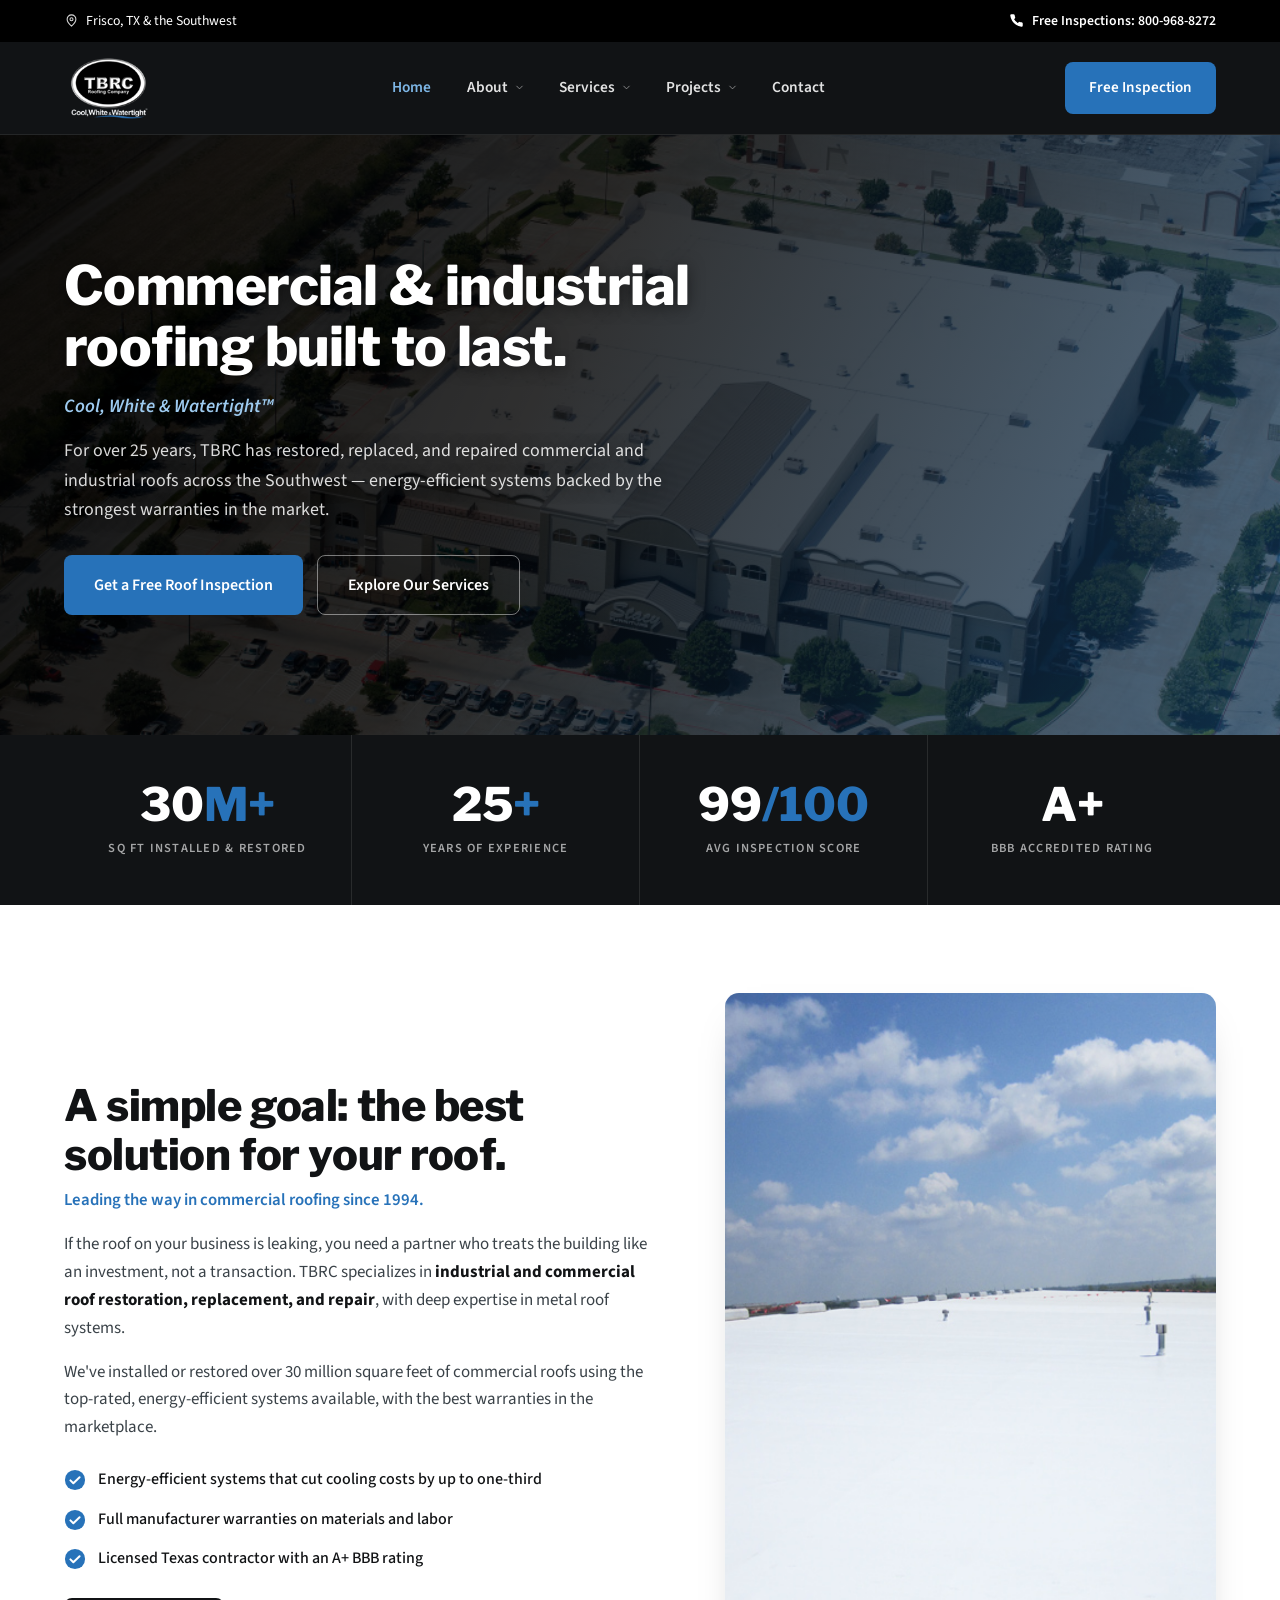
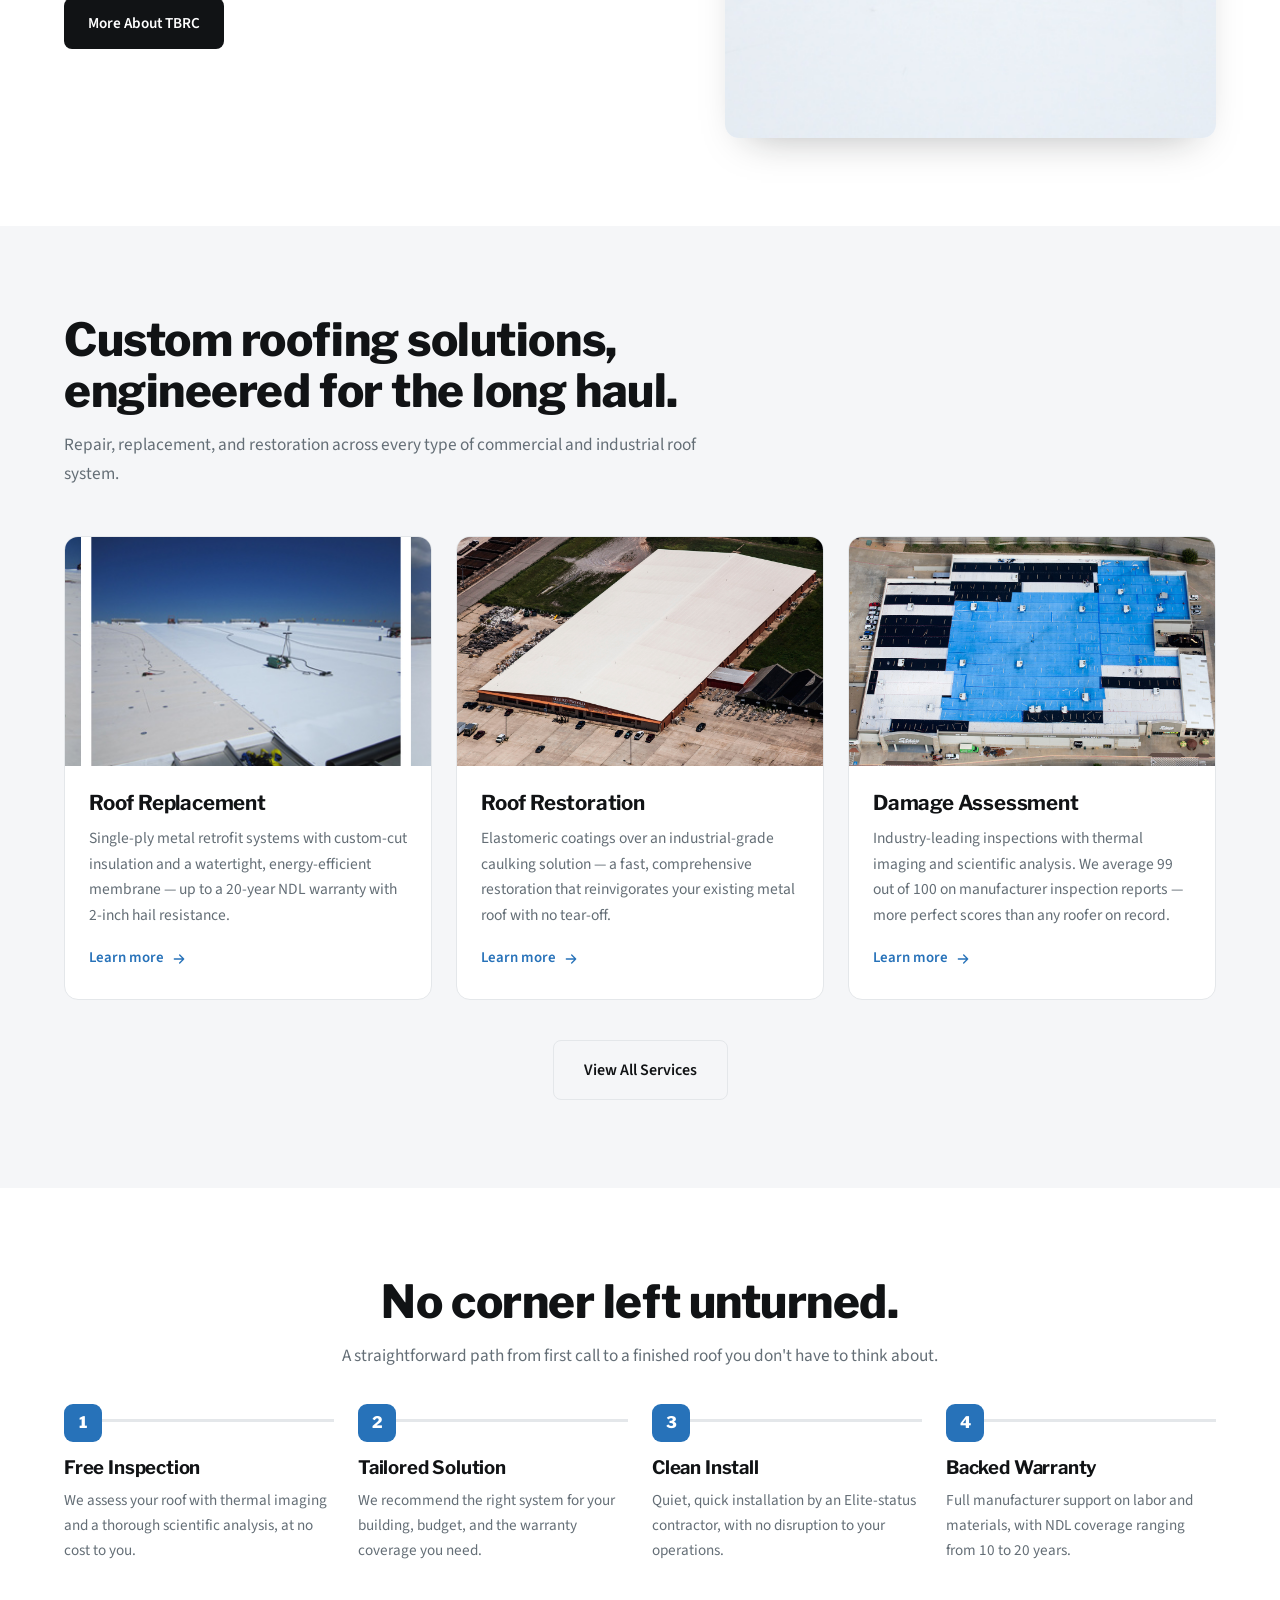
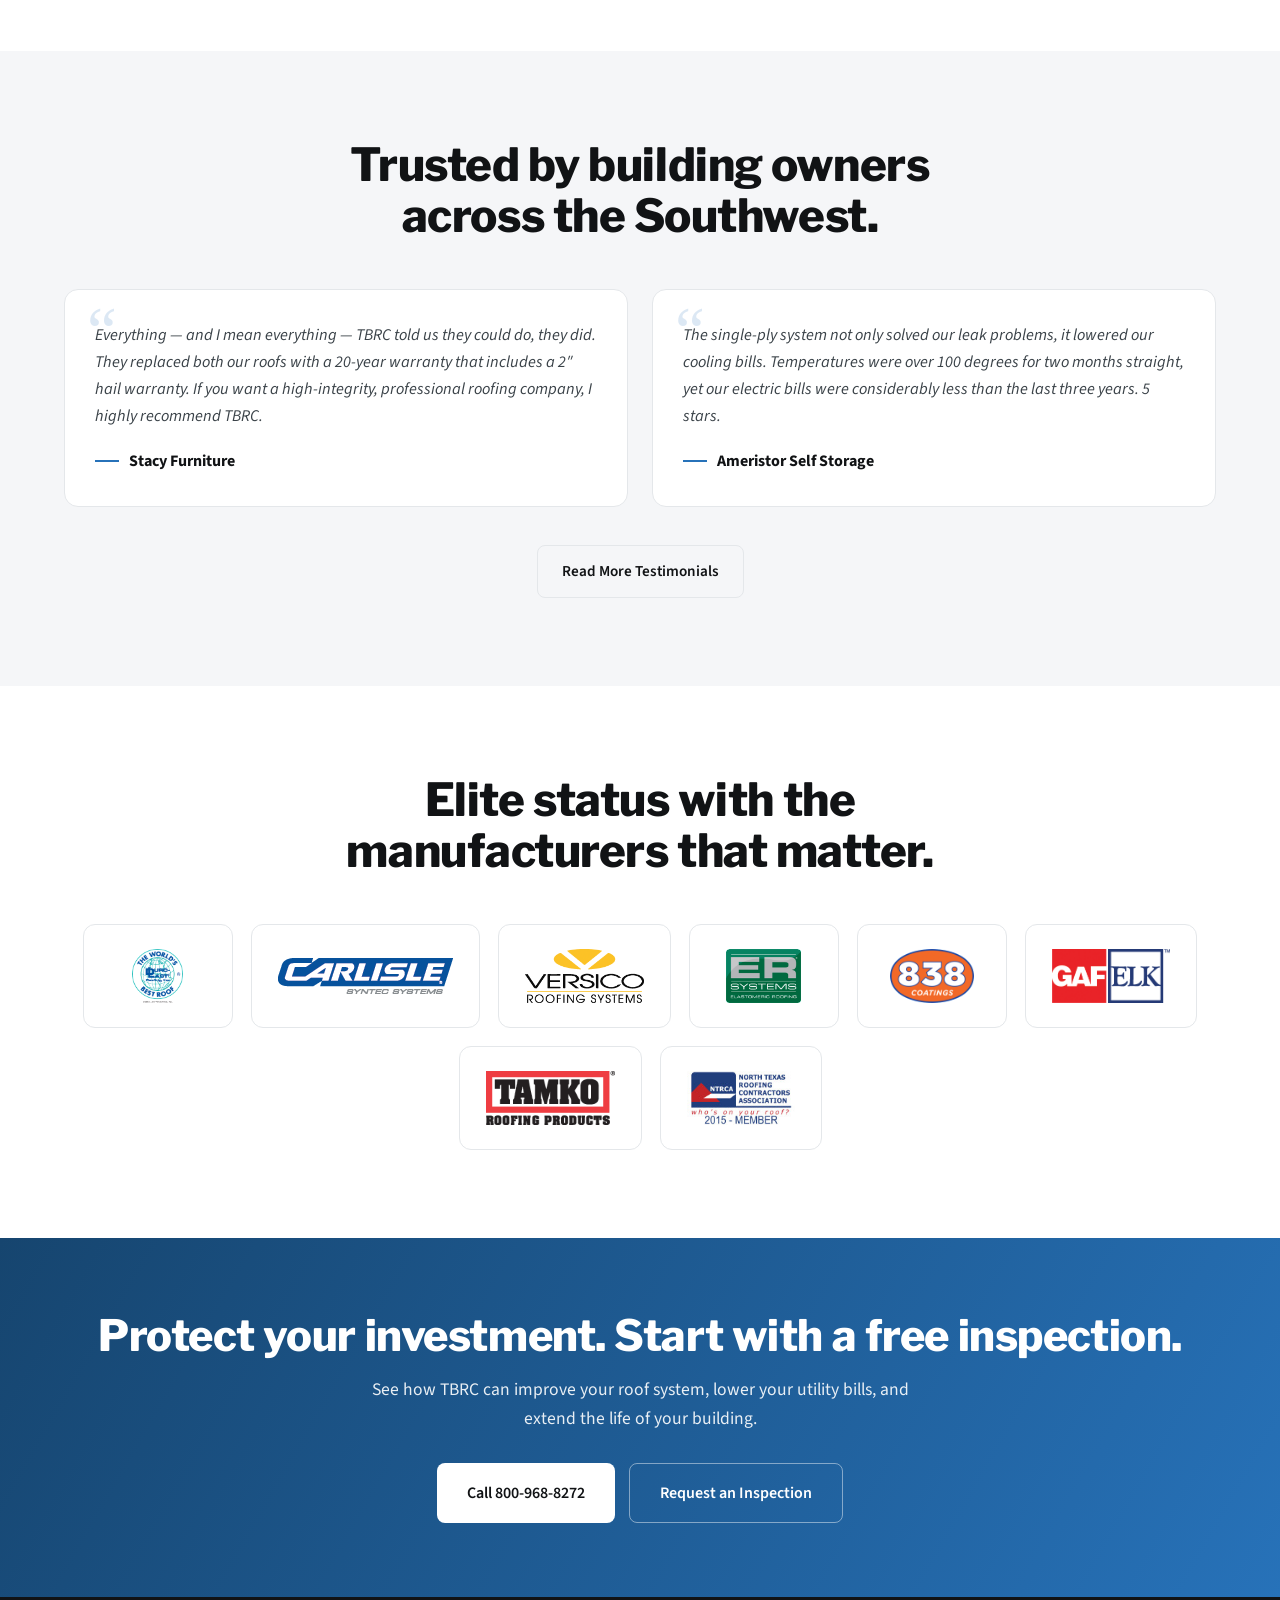
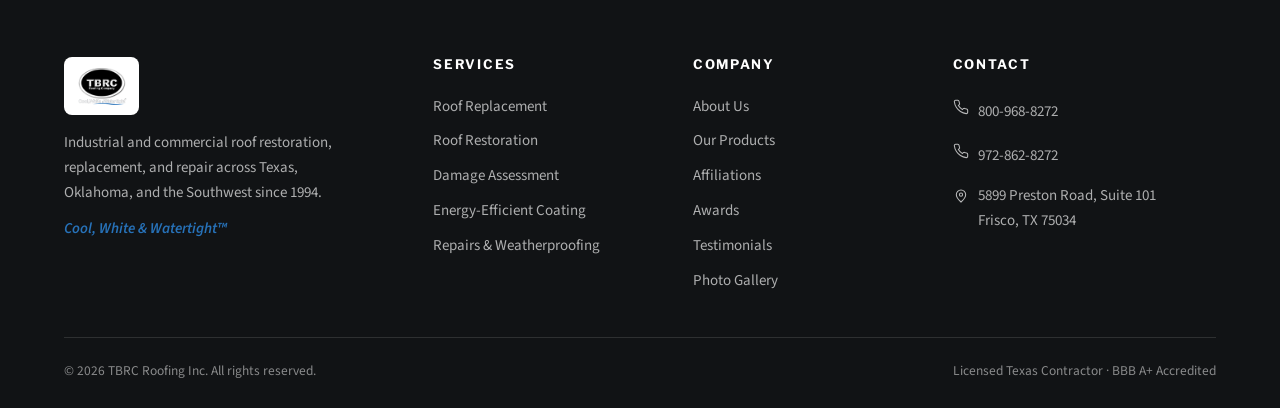
<file: index.html>
<!DOCTYPE html>
<html lang="en">
<head>
<meta charset="UTF-8">
<meta name="viewport" content="width=device-width, initial-scale=1.0">
<title>TBRC Roofing | Commercial &amp; Industrial Roofing in Texas</title>
<meta name="description" content="With 25+ years of experience, TBRC specializes in commercial and industrial roof restoration, replacement, and repair across the Southwest. Cool, White &amp; Watertight.">
<link rel="preconnect" href="https://fonts.googleapis.com">
<link rel="preconnect" href="https://fonts.gstatic.com" crossorigin>
<link href="https://fonts.googleapis.com/css2?family=Libre+Franklin:wght@400;500;600;700;800&family=Source+Sans+3:wght@400;500;600;700&display=swap" rel="stylesheet">
<link rel="stylesheet" href="css/style.css">

<link rel="canonical" href="https://tbrcroofing.com/">
<meta name="robots" content="index, follow, max-image-preview:large">
<meta name="author" content="TBRC Roofing Company">
<meta name="geo.region" content="US-TX">
<meta name="geo.placename" content="Frisco, Texas">
<meta property="og:type" content="website">
<meta property="og:site_name" content="TBRC Roofing Company">
<meta property="og:title" content="TBRC Roofing | Commercial &amp; Industrial Roofing in Texas">
<meta property="og:description" content="With 25+ years of experience, TBRC specializes in commercial and industrial roof restoration, replacement, and repair across the Southwest. Cool, White &amp; Watertight.">
<meta property="og:url" content="https://tbrcroofing.com/">
<meta property="og:image" content="https://tbrcroofing.com/images/hero-stacy-after.jpg">
<meta property="og:locale" content="en_US">
<meta name="twitter:card" content="summary_large_image">
<meta name="twitter:title" content="TBRC Roofing | Commercial &amp; Industrial Roofing in Texas">
<meta name="twitter:description" content="With 25+ years of experience, TBRC specializes in commercial and industrial roof restoration, replacement, and repair across the Southwest. Cool, White &amp; Watertight.">
<meta name="twitter:image" content="https://tbrcroofing.com/images/hero-stacy-after.jpg">
<link rel="icon" type="image/png" href="/images/logo.png">
<link rel="apple-touch-icon" href="/images/logo.png">
<meta name="theme-color" content="#111315">
<script type="application/ld+json">
{
  "@context": "https://schema.org",
  "@type": "RoofingContractor",
  "name": "TBRC Roofing Company",
  "image": "https://tbrcroofing.com/images/hero-stacy-after.jpg",
  "logo": "https://tbrcroofing.com/images/logo.png",
  "@id": "https://tbrcroofing.com/#business",
  "url": "https://tbrcroofing.com/",
  "telephone": "+1-800-968-8272",
  "priceRange": "$$",
  "description": "Commercial and industrial roof restoration, replacement, and repair across Texas, Oklahoma, and the Southwest since 1994. Cool, White & Watertight.",
  "foundingDate": "1994",
  "slogan": "Cool, White & Watertight",
  "address": {
    "@type": "PostalAddress",
    "streetAddress": "5899 Preston Road, Suite 101",
    "addressLocality": "Frisco",
    "addressRegion": "TX",
    "postalCode": "75034",
    "addressCountry": "US"
  },
  "geo": {
    "@type": "GeoCoordinates",
    "latitude": 33.1196,
    "longitude": -96.8089
  },
  "areaServed": [
    {"@type": "State", "name": "Texas"},
    {"@type": "State", "name": "Oklahoma"}
  ],
  "openingHoursSpecification": {
    "@type": "OpeningHoursSpecification",
    "dayOfWeek": ["Monday","Tuesday","Wednesday","Thursday","Friday"],
    "opens": "08:00",
    "closes": "17:00"
  },
  "sameAs": ["https://www.facebook.com/tbrcroofingcompany"],
  "hasOfferCatalog": {
    "@type": "OfferCatalog",
    "name": "Commercial Roofing Services",
    "itemListElement": [
      {"@type": "Offer", "itemOffered": {"@type": "Service", "name": "Commercial Roof Replacement"}},
      {"@type": "Offer", "itemOffered": {"@type": "Service", "name": "Roof Restoration"}},
      {"@type": "Offer", "itemOffered": {"@type": "Service", "name": "Hail & Storm Damage Assessment"}},
      {"@type": "Offer", "itemOffered": {"@type": "Service", "name": "Energy-Efficient Roof Coating"}},
      {"@type": "Offer", "itemOffered": {"@type": "Service", "name": "Roof Repairs & Weatherproofing"}}
    ]
  }
}
</script>
</head>
<body>
<div class="topbar">
  <div class="wrap">
    <div class="tb-left">
      <span class="addr"><svg viewBox="0 0 24 24" fill="none"><path d="M12 21s7-6.3 7-11a7 7 0 1 0-14 0c0 4.7 7 11 7 11Z" stroke="#fff" stroke-width="1.7"/><circle cx="12" cy="10" r="2.4" stroke="#fff" stroke-width="1.7"/></svg> Frisco, TX &amp; the Southwest</span>
    </div>
    <a class="tb-phone" href="tel:8009688272"><svg viewBox="0 0 24 24" fill="none"><path d="M22 16.9v3a2 2 0 0 1-2.2 2 19.8 19.8 0 0 1-8.6-3.1 19.5 19.5 0 0 1-6-6A19.8 19.8 0 0 1 2 4.1 2 2 0 0 1 4.1 2h3a2 2 0 0 1 2 1.7c.1 1 .4 1.9.7 2.8a2 2 0 0 1-.5 2.1L8.1 9.9a16 16 0 0 0 6 6l1.3-1.3a2 2 0 0 1 2.1-.4c.9.3 1.8.6 2.8.7A2 2 0 0 1 22 16.9Z" fill="#fff"/></svg> Free Inspections: 800-968-8272</a>
  </div>
</div>
<header class="site">
  <div class="wrap nav">
    <a class="brand" href="index.html" aria-label="TBRC Roofing Company home">
      <img src="images/logo.png" alt="TBRC Roofing Company">
    </a>
    <nav class="menu" id="menu" aria-label="Main">
      <div class="item"><a href="index.html" class="active">Home</a></div>
      <div class="item">
        <a href="about.html" class="parent-link">About</a><button class="submenu-toggle" aria-label="Expand About menu" aria-expanded="false"><svg class="car" viewBox="0 0 24 24" fill="none"><path d="M6 9l6 6 6-6" stroke="currentColor" stroke-width="2" stroke-linecap="round"/></svg></button>
        <div class="dropdown">
          <a href="about.html">About TBRC</a>
          <a href="products.html">Our Products</a>
          <a href="affiliations.html">Affiliations</a>
          <a href="awards.html">Awards</a>
        </div>
      </div>
      <div class="item">
        <a href="services.html" class="parent-link">Services</a><button class="submenu-toggle" aria-label="Expand Services menu" aria-expanded="false"><svg class="car" viewBox="0 0 24 24" fill="none"><path d="M6 9l6 6 6-6" stroke="currentColor" stroke-width="2" stroke-linecap="round"/></svg></button>
        <div class="dropdown">
          <a href="services.html">All Services</a>
          <a href="damage-assessment.html">Damage Assessment</a>
          <a href="roof-replacement.html">Roof Replacement</a>
          <a href="roof-restoration.html">Roof Restoration</a>
        </div>
      </div>
      <div class="item">
        <a href="projects.html" class="parent-link">Projects</a><button class="submenu-toggle" aria-label="Expand Projects menu" aria-expanded="false"><svg class="car" viewBox="0 0 24 24" fill="none"><path d="M6 9l6 6 6-6" stroke="currentColor" stroke-width="2" stroke-linecap="round"/></svg></button>
        <div class="dropdown">
          <a href="projects.html">Project Overview</a>
          <a href="testimonials.html">Client Testimonials</a>
          <a href="gallery.html">Photo Gallery</a>
        </div>
      </div>
      <div class="item"><a href="contact.html">Contact</a></div>
    </nav>
    <div class="nav-cta">
      <a class="btn btn-blue btn-text" href="free-inspection.html">Free Inspection</a>
      <button class="hamburger" id="burger" aria-label="Toggle menu" aria-expanded="false"><span class="bars"><span></span><span></span><span></span></span></button>
    </div>
  </div>
</header>
<div class="nav-backdrop" id="navBackdrop"></div>

<section class="page-hero" style="padding:120px 0">
  <img class="bgimg" src="images/hero-stacy-after.jpg" alt="Aerial view of a completed white commercial roof by TBRC" style="opacity:.7">
  <div class="wrap" style="position:relative;z-index:2">
    <h1 style="max-width:820px;color:#fff">Commercial &amp; industrial roofing built to last.</h1>
    <p style="max-width:600px;font-size:1.18rem;font-weight:600;color:#9ecbf0;margin-top:14px;font-style:italic">Cool, White &amp; Watertight&trade;</p>
    <p style="max-width:600px;margin-top:14px">For over 25 years, TBRC has restored, replaced, and repaired commercial and industrial roofs across the Southwest &mdash; energy-efficient systems backed by the strongest warranties in the market.</p>
    <div style="display:flex;flex-wrap:wrap;gap:14px;margin-top:30px">
      <a class="btn btn-blue btn-lg" href="free-inspection.html">Get a Free Roof Inspection</a>
      <a class="btn btn-ghost-light btn-lg" href="services.html">Explore Our Services</a>
    </div>
  </div>
</section>

<section class="stats">
  <div class="wrap">
    <div class="grid">
      <div class="stat"><div class="num" data-count="30" data-suffix="M+">0</div><div class="lbl">Sq Ft Installed &amp; Restored</div></div>
      <div class="stat"><div class="num" data-count="25" data-suffix="+">0</div><div class="lbl">Years of Experience</div></div>
      <div class="stat"><div class="num" data-count="99" data-suffix="/100">0</div><div class="lbl">Avg Inspection Score</div></div>
      <div class="stat"><div class="num">A+</div><div class="lbl">BBB Accredited Rating</div></div>
    </div>
  </div>
</section>

<section class="block">
  <div class="wrap lead-row">
    <div class="prose reveal">
      <h2 style="font-size:clamp(1.9rem,4vw,2.7rem);font-weight:800">A simple goal: the best solution for your roof.</h2>
      <p style="color:var(--blue);font-weight:600;font-size:1.05rem;margin-top:8px">Leading the way in commercial roofing since 1994.</p>
      <p>If the roof on your business is leaking, you need a partner who treats the building like an investment, not a transaction. TBRC specializes in <strong>industrial and commercial roof restoration, replacement, and repair</strong>, with deep expertise in metal roof systems.</p>
      <p>We've installed or restored over 30 million square feet of commercial roofs using the top-rated, energy-efficient systems available, with the best warranties in the marketplace.</p>
      <ul class="checks">
        <li><svg viewBox="0 0 24 24" fill="none"><circle cx="12" cy="12" r="11" fill="#2772B9"/><path d="M7 12.4l3.2 3.2L17 9" stroke="#fff" stroke-width="2.2" stroke-linecap="round" stroke-linejoin="round"/></svg> Energy-efficient systems that cut cooling costs by up to one-third</li>
        <li><svg viewBox="0 0 24 24" fill="none"><circle cx="12" cy="12" r="11" fill="#2772B9"/><path d="M7 12.4l3.2 3.2L17 9" stroke="#fff" stroke-width="2.2" stroke-linecap="round" stroke-linejoin="round"/></svg> Full manufacturer warranties on materials and labor</li>
        <li><svg viewBox="0 0 24 24" fill="none"><circle cx="12" cy="12" r="11" fill="#2772B9"/><path d="M7 12.4l3.2 3.2L17 9" stroke="#fff" stroke-width="2.2" stroke-linecap="round" stroke-linejoin="round"/></svg> Licensed Texas contractor with an A+ BBB rating</li>
      </ul>
      <a class="btn btn-dark" style="margin-top:26px" href="about.html">More About TBRC</a>
    </div>
    <div class="imgwrap reveal"><img src="images/completed-roof.jpg" alt="Completed commercial roof installation by TBRC"></div>
  </div>
</section>

<section class="block alt">
  <div class="wrap">
    <div class="sec-head reveal">
      <h2>Custom roofing solutions, engineered for the long haul.</h2>
      <p>Repair, replacement, and restoration across every type of commercial and industrial roof system.</p>
    </div>
    <div class="cards">
      <a class="card reveal" href="roof-replacement.html">
        <div class="ph"><img src="images/single-ply-retrofit.jpg" alt="Single-ply metal roof retrofit"></div>
        <div class="body"><h3>Roof Replacement</h3><p>Single-ply metal retrofit systems with custom-cut insulation and a watertight, energy-efficient membrane &mdash; up to a 20-year NDL warranty with 2-inch hail resistance.</p><span class="more">Learn more <svg viewBox="0 0 24 24" fill="none"><path d="M5 12h14M13 6l6 6-6 6" stroke="currentColor" stroke-width="2" stroke-linecap="round" stroke-linejoin="round"/></svg></span></div>
      </a>
      <a class="card reveal" href="roof-restoration.html">
        <div class="ph"><img src="images/restoration-ok.jpg" alt="Roof restoration project in Oklahoma"></div>
        <div class="body"><h3>Roof Restoration</h3><p>Elastomeric coatings over an industrial-grade caulking solution &mdash; a fast, comprehensive restoration that reinvigorates your existing metal roof with no tear-off.</p><span class="more">Learn more <svg viewBox="0 0 24 24" fill="none"><path d="M5 12h14M13 6l6 6-6 6" stroke="currentColor" stroke-width="2" stroke-linecap="round" stroke-linejoin="round"/></svg></span></div>
      </a>
      <a class="card reveal" href="damage-assessment.html">
        <div class="ph"><img src="images/damage-before.jpg" alt="Storm and hail damage assessment"></div>
        <div class="body"><h3>Damage Assessment</h3><p>Industry-leading inspections with thermal imaging and scientific analysis. We average 99 out of 100 on manufacturer inspection reports &mdash; more perfect scores than any roofer on record.</p><span class="more">Learn more <svg viewBox="0 0 24 24" fill="none"><path d="M5 12h14M13 6l6 6-6 6" stroke="currentColor" stroke-width="2" stroke-linecap="round" stroke-linejoin="round"/></svg></span></div>
      </a>
    </div>
    <div style="text-align:center;margin-top:40px"><a class="btn btn-outline btn-lg" href="services.html">View All Services</a></div>
  </div>
</section>

<section class="block">
  <div class="wrap">
    <div class="sec-head center reveal">
      <h2>No corner left unturned.</h2>
      <p style="margin-left:auto;margin-right:auto">A straightforward path from first call to a finished roof you don't have to think about.</p>
    </div>
    <div class="steps">
      <div class="step reveal"><div class="n">1</div><h3>Free Inspection</h3><p>We assess your roof with thermal imaging and a thorough scientific analysis, at no cost to you.</p></div>
      <div class="step reveal"><div class="n">2</div><h3>Tailored Solution</h3><p>We recommend the right system for your building, budget, and the warranty coverage you need.</p></div>
      <div class="step reveal"><div class="n">3</div><h3>Clean Install</h3><p>Quiet, quick installation by an Elite-status contractor, with no disruption to your operations.</p></div>
      <div class="step reveal"><div class="n">4</div><h3>Backed Warranty</h3><p>Full manufacturer support on labor and materials, with NDL coverage ranging from 10 to 20 years.</p></div>
    </div>
  </div>
</section>

<section class="block alt">
  <div class="wrap">
    <div class="sec-head center reveal">
      <h2>Trusted by building owners across the Southwest.</h2>
    </div>
    <div class="quotes">
      <div class="quote reveal"><p>Everything &mdash; and I mean everything &mdash; TBRC told us they could do, they did. They replaced both our roofs with a 20-year warranty that includes a 2&Prime; hail warranty. If you want a high-integrity, professional roofing company, I highly recommend TBRC.</p><div class="who">Stacy Furniture</div></div>
      <div class="quote reveal"><p>The single-ply system not only solved our leak problems, it lowered our cooling bills. Temperatures were over 100 degrees for two months straight, yet our electric bills were considerably less than the last three years. 5 stars.</p><div class="who">Ameristor Self Storage</div></div>
    </div>
    <div style="text-align:center;margin-top:38px"><a class="btn btn-outline" href="testimonials.html">Read More Testimonials</a></div>
  </div>
</section>

<section class="block">
  <div class="wrap">
    <div class="sec-head center reveal">
      <h2>Elite status with the manufacturers that matter.</h2>
    </div>
    <div class="logos reveal">
      <div class="lg"><img src="images/manufacturers/durolast.png" alt="Duro-Last"></div>
      <div class="lg"><img src="images/manufacturers/carlisle.png" alt="Carlisle SynTec"></div>
      <div class="lg"><img src="images/manufacturers/versico.png" alt="Versico Roofing Systems"></div>
      <div class="lg"><img src="images/manufacturers/ersystems.png" alt="ER Systems"></div>
      <div class="lg"><img src="images/manufacturers/838.png" alt="838 Coatings"></div>
      <div class="lg"><img src="images/manufacturers/gaf.png" alt="GAF / ELK"></div>
      <div class="lg"><img src="images/manufacturers/tamko.png" alt="TAMKO Roofing Products"></div>
      <div class="lg"><img src="images/manufacturers/ntrca.jpg" alt="North Texas Roofing Contractors Association member"></div>
    </div>
  </div>
</section>

<section class="cta-band">
  <div class="wrap">
    <h2>Protect your investment. Start with a free inspection.</h2>
    <p>See how TBRC can improve your roof system, lower your utility bills, and extend the life of your building.</p>
    <div class="row">
      <a class="btn btn-white btn-lg" href="tel:8009688272">Call 800-968-8272</a>
      <a class="btn btn-ghost-light btn-lg" href="free-inspection.html">Request an Inspection</a>
    </div>
  </div>
</section>
<footer class="site">
  <div class="wrap">
    <div class="foot-grid">
      <div class="foot-brand">
        <img src="images/logo.png" alt="TBRC Roofing Company">
        <p>Industrial and commercial roof restoration, replacement, and repair across Texas, Oklahoma, and the Southwest since 1994.</p>
        <p class="foot-tag">Cool, White &amp; Watertight&trade;</p>
      </div>
      <div>
        <h4>Services</h4>
        <a href="roof-replacement.html">Roof Replacement</a>
        <a href="roof-restoration.html">Roof Restoration</a>
        <a href="damage-assessment.html">Damage Assessment</a>
        <a href="services.html">Energy-Efficient Coating</a>
        <a href="services.html">Repairs &amp; Weatherproofing</a>
      </div>
      <div>
        <h4>Company</h4>
        <a href="about.html">About Us</a>
        <a href="products.html">Our Products</a>
        <a href="affiliations.html">Affiliations</a>
        <a href="awards.html">Awards</a>
        <a href="testimonials.html">Testimonials</a>
        <a href="gallery.html">Photo Gallery</a>
      </div>
      <div class="foot-contact">
        <h4>Contact</h4>
        <div class="ln"><svg viewBox="0 0 24 24" fill="none"><path d="M22 16.9v3a2 2 0 0 1-2.2 2 19.8 19.8 0 0 1-8.6-3.1 19.5 19.5 0 0 1-6-6A19.8 19.8 0 0 1 2 4.1 2 2 0 0 1 4.1 2h3a2 2 0 0 1 2 1.7c.1 1 .4 1.9.7 2.8a2 2 0 0 1-.5 2.1L8.1 9.9a16 16 0 0 0 6 6l1.3-1.3a2 2 0 0 1 2.1-.4c.9.3 1.8.6 2.8.7A2 2 0 0 1 22 16.9Z" stroke="#fff" stroke-width="1.6"/></svg><a href="tel:8009688272">800-968-8272</a></div>
        <div class="ln"><svg viewBox="0 0 24 24" fill="none"><path d="M22 16.9v3a2 2 0 0 1-2.2 2 19.8 19.8 0 0 1-8.6-3.1 19.5 19.5 0 0 1-6-6A19.8 19.8 0 0 1 2 4.1 2 2 0 0 1 4.1 2h3a2 2 0 0 1 2 1.7c.1 1 .4 1.9.7 2.8a2 2 0 0 1-.5 2.1L8.1 9.9a16 16 0 0 0 6 6l1.3-1.3a2 2 0 0 1 2.1-.4c.9.3 1.8.6 2.8.7A2 2 0 0 1 22 16.9Z" stroke="#fff" stroke-width="1.6"/></svg><a href="tel:9728628272">972-862-8272</a></div>
        <div class="ln"><svg viewBox="0 0 24 24" fill="none"><path d="M12 21s7-6.3 7-11a7 7 0 1 0-14 0c0 4.7 7 11 7 11Z" stroke="#fff" stroke-width="1.6"/><circle cx="12" cy="10" r="2.4" stroke="#fff" stroke-width="1.6"/></svg><span>5899 Preston Road, Suite 101<br>Frisco, TX 75034</span></div>
      </div>
    </div>
    <div class="foot-bottom">
      <span>&copy; 2026 TBRC Roofing Inc. All rights reserved.</span>
      <span>Licensed Texas Contractor &middot; BBB A+ Accredited</span>
    </div>
  </div>
</footer>
<script src="js/main.js"></script>
</body>
</html>
</file>
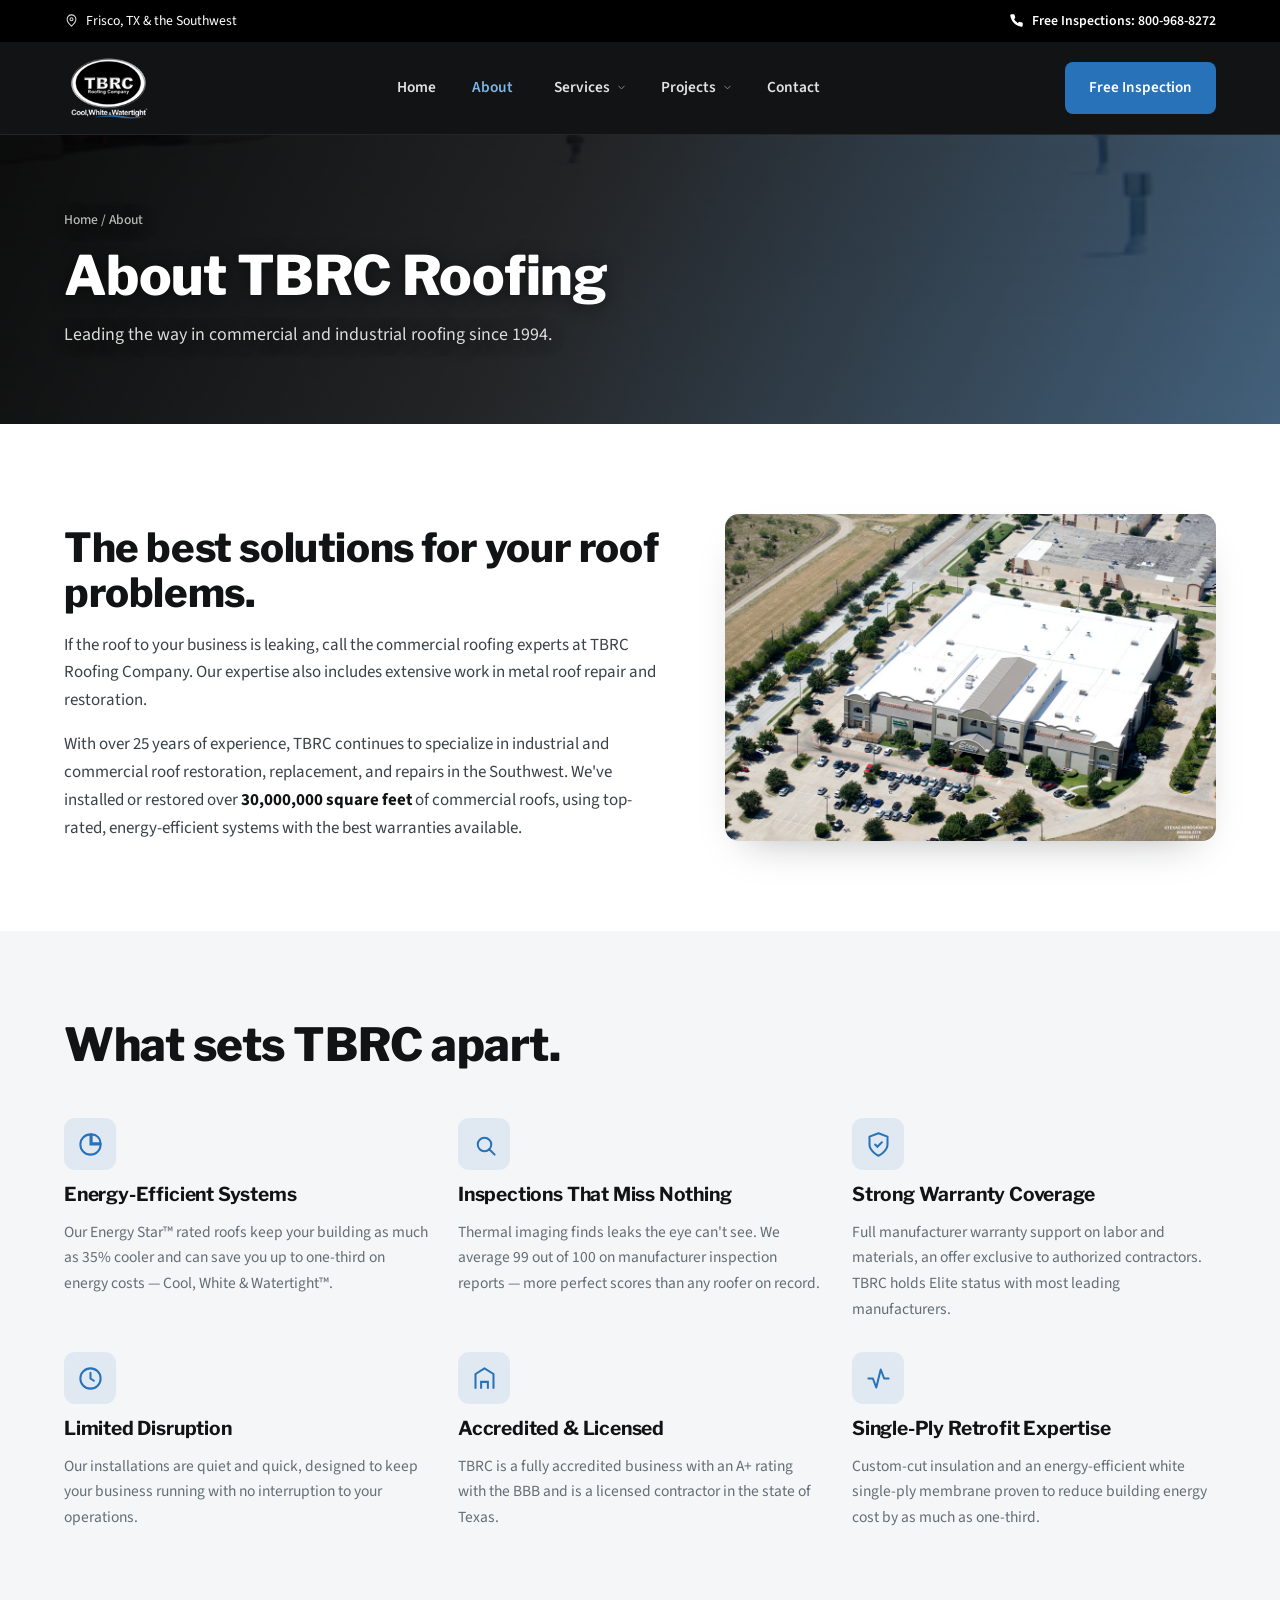
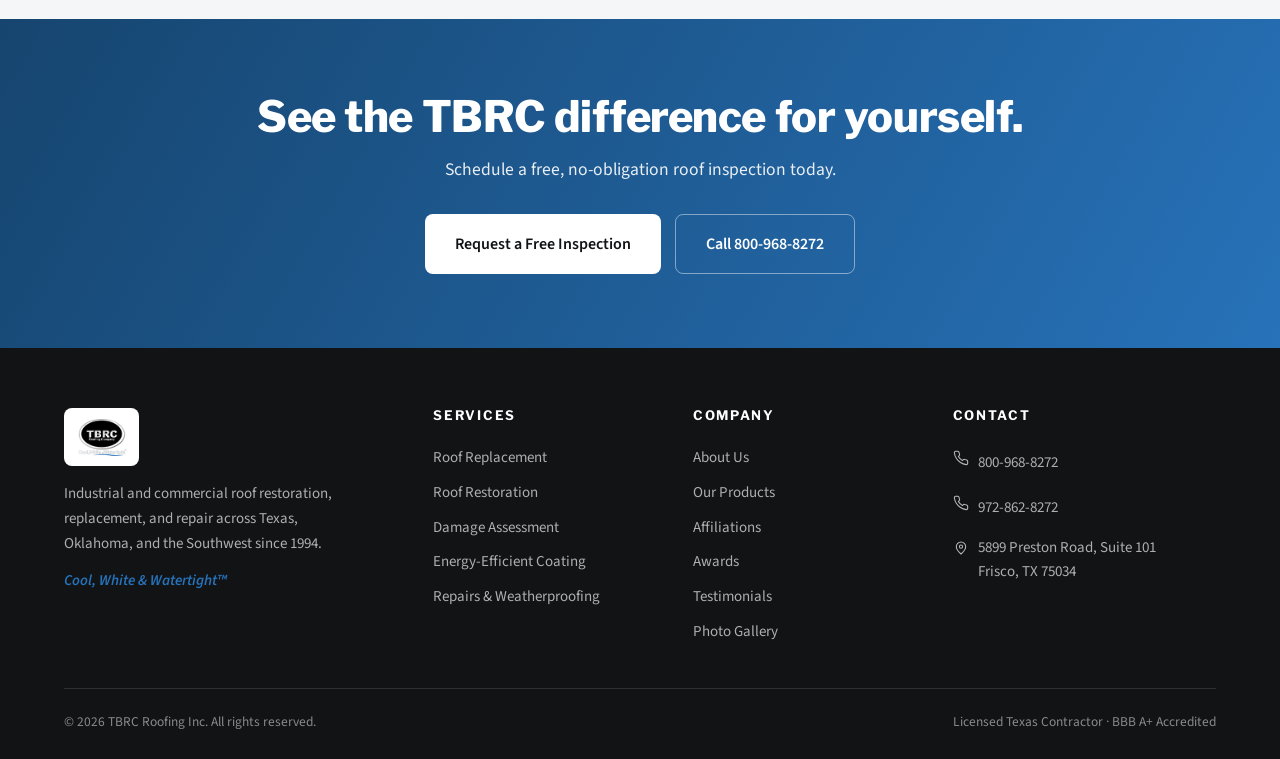
<file: about.html>
<!DOCTYPE html>
<html lang="en">
<head>
<meta charset="UTF-8">
<meta name="viewport" content="width=device-width, initial-scale=1.0">
<title>Commercial Roof and Metal Roof Repair Experts | TBRC</title>
<meta name="description" content="TBRC Roofing is your answer when you need a commercial or metal roof expert. Leading the way in commercial and industrial roofing since 1994.">
<link rel="preconnect" href="https://fonts.googleapis.com">
<link rel="preconnect" href="https://fonts.gstatic.com" crossorigin>
<link href="https://fonts.googleapis.com/css2?family=Libre+Franklin:wght@400;500;600;700;800&family=Source+Sans+3:wght@400;500;600;700&display=swap" rel="stylesheet">
<link rel="stylesheet" href="css/style.css">

<link rel="canonical" href="https://tbrcroofing.com/about.html">
<meta name="robots" content="index, follow, max-image-preview:large">
<meta name="author" content="TBRC Roofing Company">
<meta name="geo.region" content="US-TX">
<meta name="geo.placename" content="Frisco, Texas">
<meta property="og:type" content="website">
<meta property="og:site_name" content="TBRC Roofing Company">
<meta property="og:title" content="Commercial Roof and Metal Roof Repair Experts | TBRC">
<meta property="og:description" content="TBRC Roofing is your answer when you need a commercial or metal roof expert. Leading the way in commercial and industrial roofing since 1994.">
<meta property="og:url" content="https://tbrcroofing.com/about.html">
<meta property="og:image" content="https://tbrcroofing.com/images/completed-roof.jpg">
<meta property="og:locale" content="en_US">
<meta name="twitter:card" content="summary_large_image">
<meta name="twitter:title" content="Commercial Roof and Metal Roof Repair Experts | TBRC">
<meta name="twitter:description" content="TBRC Roofing is your answer when you need a commercial or metal roof expert. Leading the way in commercial and industrial roofing since 1994.">
<meta name="twitter:image" content="https://tbrcroofing.com/images/completed-roof.jpg">
<link rel="icon" type="image/png" href="/images/logo.png">
<link rel="apple-touch-icon" href="/images/logo.png">
<meta name="theme-color" content="#111315">
<script type="application/ld+json">
{"@context":"https://schema.org","@type":"BreadcrumbList","itemListElement":[{"@type":"ListItem","position":1,"name":"Home","item":"https://tbrcroofing.com/"},{"@type":"ListItem","position":2,"name":"About","item":"https://tbrcroofing.com/about.html"}]}
</script>
</head>
<body>
<div class="topbar">
  <div class="wrap">
    <div class="tb-left">
      <span class="addr"><svg viewBox="0 0 24 24" fill="none"><path d="M12 21s7-6.3 7-11a7 7 0 1 0-14 0c0 4.7 7 11 7 11Z" stroke="#fff" stroke-width="1.7"/><circle cx="12" cy="10" r="2.4" stroke="#fff" stroke-width="1.7"/></svg> Frisco, TX &amp; the Southwest</span>
    </div>
    <a class="tb-phone" href="tel:8009688272"><svg viewBox="0 0 24 24" fill="none"><path d="M22 16.9v3a2 2 0 0 1-2.2 2 19.8 19.8 0 0 1-8.6-3.1 19.5 19.5 0 0 1-6-6A19.8 19.8 0 0 1 2 4.1 2 2 0 0 1 4.1 2h3a2 2 0 0 1 2 1.7c.1 1 .4 1.9.7 2.8a2 2 0 0 1-.5 2.1L8.1 9.9a16 16 0 0 0 6 6l1.3-1.3a2 2 0 0 1 2.1-.4c.9.3 1.8.6 2.8.7A2 2 0 0 1 22 16.9Z" fill="#fff"/></svg> Free Inspections: 800-968-8272</a>
  </div>
</div>
<header class="site">
  <div class="wrap nav">
    <a class="brand" href="index.html" aria-label="TBRC Roofing Company home">
      <img src="images/logo.png" alt="TBRC Roofing Company">
    </a>
    <nav class="menu" id="menu" aria-label="Main">
      <div class="item"><a href="index.html">Home</a></div>
      <div class="item">
        <a href="about.html" class="active">About <svg class="car" viewBox="0 0 24 24" fill="none"><path d="M6 9l6 6 6-6" stroke="currentColor" stroke-width="2" stroke-linecap="round"/></svg></a>
        <div class="dropdown">
          <a href="about.html">About TBRC</a>
          <a href="products.html">Our Products</a>
          <a href="affiliations.html">Affiliations</a>
          <a href="awards.html">Awards</a>
        </div>
      </div>
      <div class="item">
        <a href="services.html" class="parent-link">Services</a><button class="submenu-toggle" aria-label="Expand Services menu" aria-expanded="false"><svg class="car" viewBox="0 0 24 24" fill="none"><path d="M6 9l6 6 6-6" stroke="currentColor" stroke-width="2" stroke-linecap="round"/></svg></button>
        <div class="dropdown">
          <a href="services.html">All Services</a>
          <a href="damage-assessment.html">Damage Assessment</a>
          <a href="roof-replacement.html">Roof Replacement</a>
          <a href="roof-restoration.html">Roof Restoration</a>
        </div>
      </div>
      <div class="item">
        <a href="projects.html" class="parent-link">Projects</a><button class="submenu-toggle" aria-label="Expand Projects menu" aria-expanded="false"><svg class="car" viewBox="0 0 24 24" fill="none"><path d="M6 9l6 6 6-6" stroke="currentColor" stroke-width="2" stroke-linecap="round"/></svg></button>
        <div class="dropdown">
          <a href="projects.html">Project Overview</a>
          <a href="testimonials.html">Client Testimonials</a>
          <a href="gallery.html">Photo Gallery</a>
        </div>
      </div>
      <div class="item"><a href="contact.html">Contact</a></div>
    </nav>
    <div class="nav-cta">
      <a class="btn btn-blue btn-text" href="free-inspection.html">Free Inspection</a>
      <button class="hamburger" id="burger" aria-label="Toggle menu" aria-expanded="false"><span class="bars"><span></span><span></span><span></span></span></button>
    </div>
  </div>
</header>
<div class="nav-backdrop" id="navBackdrop"></div>
<section class="page-hero">
  <img class="bgimg" src="images/completed-roof.jpg" alt="">
  <div class="wrap">
    <div class="crumbs"><a href="index.html">Home</a> / About</div>
    <h1>About TBRC Roofing</h1>
    <p>Leading the way in commercial and industrial roofing since 1994.</p>
  </div>
</section>

<section class="block">
  <div class="wrap lead-row">
    <div class="prose reveal">
      <h2 style="font-size:clamp(1.8rem,3.6vw,2.5rem);font-weight:800;margin-top:14px">The best solutions for your roof problems.</h2>
      <p>If the roof to your business is leaking, call the commercial roofing experts at TBRC Roofing Company. Our expertise also includes extensive work in metal roof repair and restoration.</p>
      <p>With over 25 years of experience, TBRC continues to specialize in industrial and commercial roof restoration, replacement, and repairs in the Southwest. We've installed or restored over <strong>30,000,000 square feet</strong> of commercial roofs, using top-rated, energy-efficient systems with the best warranties available.</p>
    </div>
    <div class="imgwrap reveal"><img src="images/hero-stacy-after.jpg" alt="Completed TBRC commercial roof"></div>
  </div>
</section>

<section class="block alt">
  <div class="wrap">
    <div class="sec-head reveal"><h2>What sets TBRC apart.</h2></div>
    <div class="features">
      <div class="feature reveal"><div class="ic"><svg viewBox="0 0 24 24" fill="none"><path d="M12 3a9 9 0 1 0 9 9h-9V3Z" stroke="currentColor" stroke-width="1.8"/><path d="M13 3a8 8 0 0 1 8 8h-8V3Z" stroke="currentColor" stroke-width="1.8"/></svg></div><h3>Energy-Efficient Systems</h3><p>Our Energy Star&trade; rated roofs keep your building as much as 35% cooler and can save you up to one-third on energy costs &mdash; Cool, White &amp; Watertight&trade;.</p></div>
      <div class="feature reveal"><div class="ic"><svg viewBox="0 0 24 24" fill="none"><path d="M21 21l-5-5m2-4a6 6 0 1 1-12 0 6 6 0 0 1 12 0Z" stroke="currentColor" stroke-width="1.8" stroke-linecap="round"/></svg></div><h3>Inspections That Miss Nothing</h3><p>Thermal imaging finds leaks the eye can't see. We average 99 out of 100 on manufacturer inspection reports &mdash; more perfect scores than any roofer on record.</p></div>
      <div class="feature reveal"><div class="ic"><svg viewBox="0 0 24 24" fill="none"><path d="M12 22s8-4 8-10V5l-8-3-8 3v7c0 6 8 10 8 10Z" stroke="currentColor" stroke-width="1.8" stroke-linejoin="round"/><path d="M9 12l2 2 4-4" stroke="currentColor" stroke-width="1.8" stroke-linecap="round"/></svg></div><h3>Strong Warranty Coverage</h3><p>Full manufacturer warranty support on labor and materials, an offer exclusive to authorized contractors. TBRC holds Elite status with most leading manufacturers.</p></div>
      <div class="feature reveal"><div class="ic"><svg viewBox="0 0 24 24" fill="none"><circle cx="12" cy="12" r="9" stroke="currentColor" stroke-width="1.8"/><path d="M12 7v5l3 2" stroke="currentColor" stroke-width="1.8" stroke-linecap="round"/></svg></div><h3>Limited Disruption</h3><p>Our installations are quiet and quick, designed to keep your business running with no interruption to your operations.</p></div>
      <div class="feature reveal"><div class="ic"><svg viewBox="0 0 24 24" fill="none"><path d="M4 21V8l8-5 8 5v13" stroke="currentColor" stroke-width="1.8" stroke-linejoin="round"/><path d="M9 21v-6h6v6" stroke="currentColor" stroke-width="1.8"/></svg></div><h3>Accredited &amp; Licensed</h3><p>TBRC is a fully accredited business with an A+ rating with the BBB and is a licensed contractor in the state of Texas.</p></div>
      <div class="feature reveal"><div class="ic"><svg viewBox="0 0 24 24" fill="none"><path d="M3 12h4l3 8 4-16 3 8h4" stroke="currentColor" stroke-width="1.8" stroke-linecap="round" stroke-linejoin="round"/></svg></div><h3>Single-Ply Retrofit Expertise</h3><p>Custom-cut insulation and an energy-efficient white single-ply membrane proven to reduce building energy cost by as much as one-third.</p></div>
    </div>
  </div>
</section>

<section class="cta-band">
  <div class="wrap"><h2>See the TBRC difference for yourself.</h2><p>Schedule a free, no-obligation roof inspection today.</p><div class="row"><a class="btn btn-white btn-lg" href="free-inspection.html">Request a Free Inspection</a><a class="btn btn-ghost-light btn-lg" href="tel:8009688272">Call 800-968-8272</a></div></div>
</section>
<footer class="site">
  <div class="wrap">
    <div class="foot-grid">
      <div class="foot-brand">
        <img src="images/logo.png" alt="TBRC Roofing Company">
        <p>Industrial and commercial roof restoration, replacement, and repair across Texas, Oklahoma, and the Southwest since 1994.</p>
        <p class="foot-tag">Cool, White &amp; Watertight&trade;</p>
      </div>
      <div>
        <h4>Services</h4>
        <a href="roof-replacement.html">Roof Replacement</a>
        <a href="roof-restoration.html">Roof Restoration</a>
        <a href="damage-assessment.html">Damage Assessment</a>
        <a href="services.html">Energy-Efficient Coating</a>
        <a href="services.html">Repairs &amp; Weatherproofing</a>
      </div>
      <div>
        <h4>Company</h4>
        <a href="about.html">About Us</a>
        <a href="products.html">Our Products</a>
        <a href="affiliations.html">Affiliations</a>
        <a href="awards.html">Awards</a>
        <a href="testimonials.html">Testimonials</a>
        <a href="gallery.html">Photo Gallery</a>
      </div>
      <div class="foot-contact">
        <h4>Contact</h4>
        <div class="ln"><svg viewBox="0 0 24 24" fill="none"><path d="M22 16.9v3a2 2 0 0 1-2.2 2 19.8 19.8 0 0 1-8.6-3.1 19.5 19.5 0 0 1-6-6A19.8 19.8 0 0 1 2 4.1 2 2 0 0 1 4.1 2h3a2 2 0 0 1 2 1.7c.1 1 .4 1.9.7 2.8a2 2 0 0 1-.5 2.1L8.1 9.9a16 16 0 0 0 6 6l1.3-1.3a2 2 0 0 1 2.1-.4c.9.3 1.8.6 2.8.7A2 2 0 0 1 22 16.9Z" stroke="#fff" stroke-width="1.6"/></svg><a href="tel:8009688272">800-968-8272</a></div>
        <div class="ln"><svg viewBox="0 0 24 24" fill="none"><path d="M22 16.9v3a2 2 0 0 1-2.2 2 19.8 19.8 0 0 1-8.6-3.1 19.5 19.5 0 0 1-6-6A19.8 19.8 0 0 1 2 4.1 2 2 0 0 1 4.1 2h3a2 2 0 0 1 2 1.7c.1 1 .4 1.9.7 2.8a2 2 0 0 1-.5 2.1L8.1 9.9a16 16 0 0 0 6 6l1.3-1.3a2 2 0 0 1 2.1-.4c.9.3 1.8.6 2.8.7A2 2 0 0 1 22 16.9Z" stroke="#fff" stroke-width="1.6"/></svg><a href="tel:9728628272">972-862-8272</a></div>
        <div class="ln"><svg viewBox="0 0 24 24" fill="none"><path d="M12 21s7-6.3 7-11a7 7 0 1 0-14 0c0 4.7 7 11 7 11Z" stroke="#fff" stroke-width="1.6"/><circle cx="12" cy="10" r="2.4" stroke="#fff" stroke-width="1.6"/></svg><span>5899 Preston Road, Suite 101<br>Frisco, TX 75034</span></div>
      </div>
    </div>
    <div class="foot-bottom">
      <span>&copy; 2026 TBRC Roofing Inc. All rights reserved.</span>
      <span>Licensed Texas Contractor &middot; BBB A+ Accredited</span>
    </div>
  </div>
</footer>
<script src="js/main.js"></script>
</body>
</html>
</file>
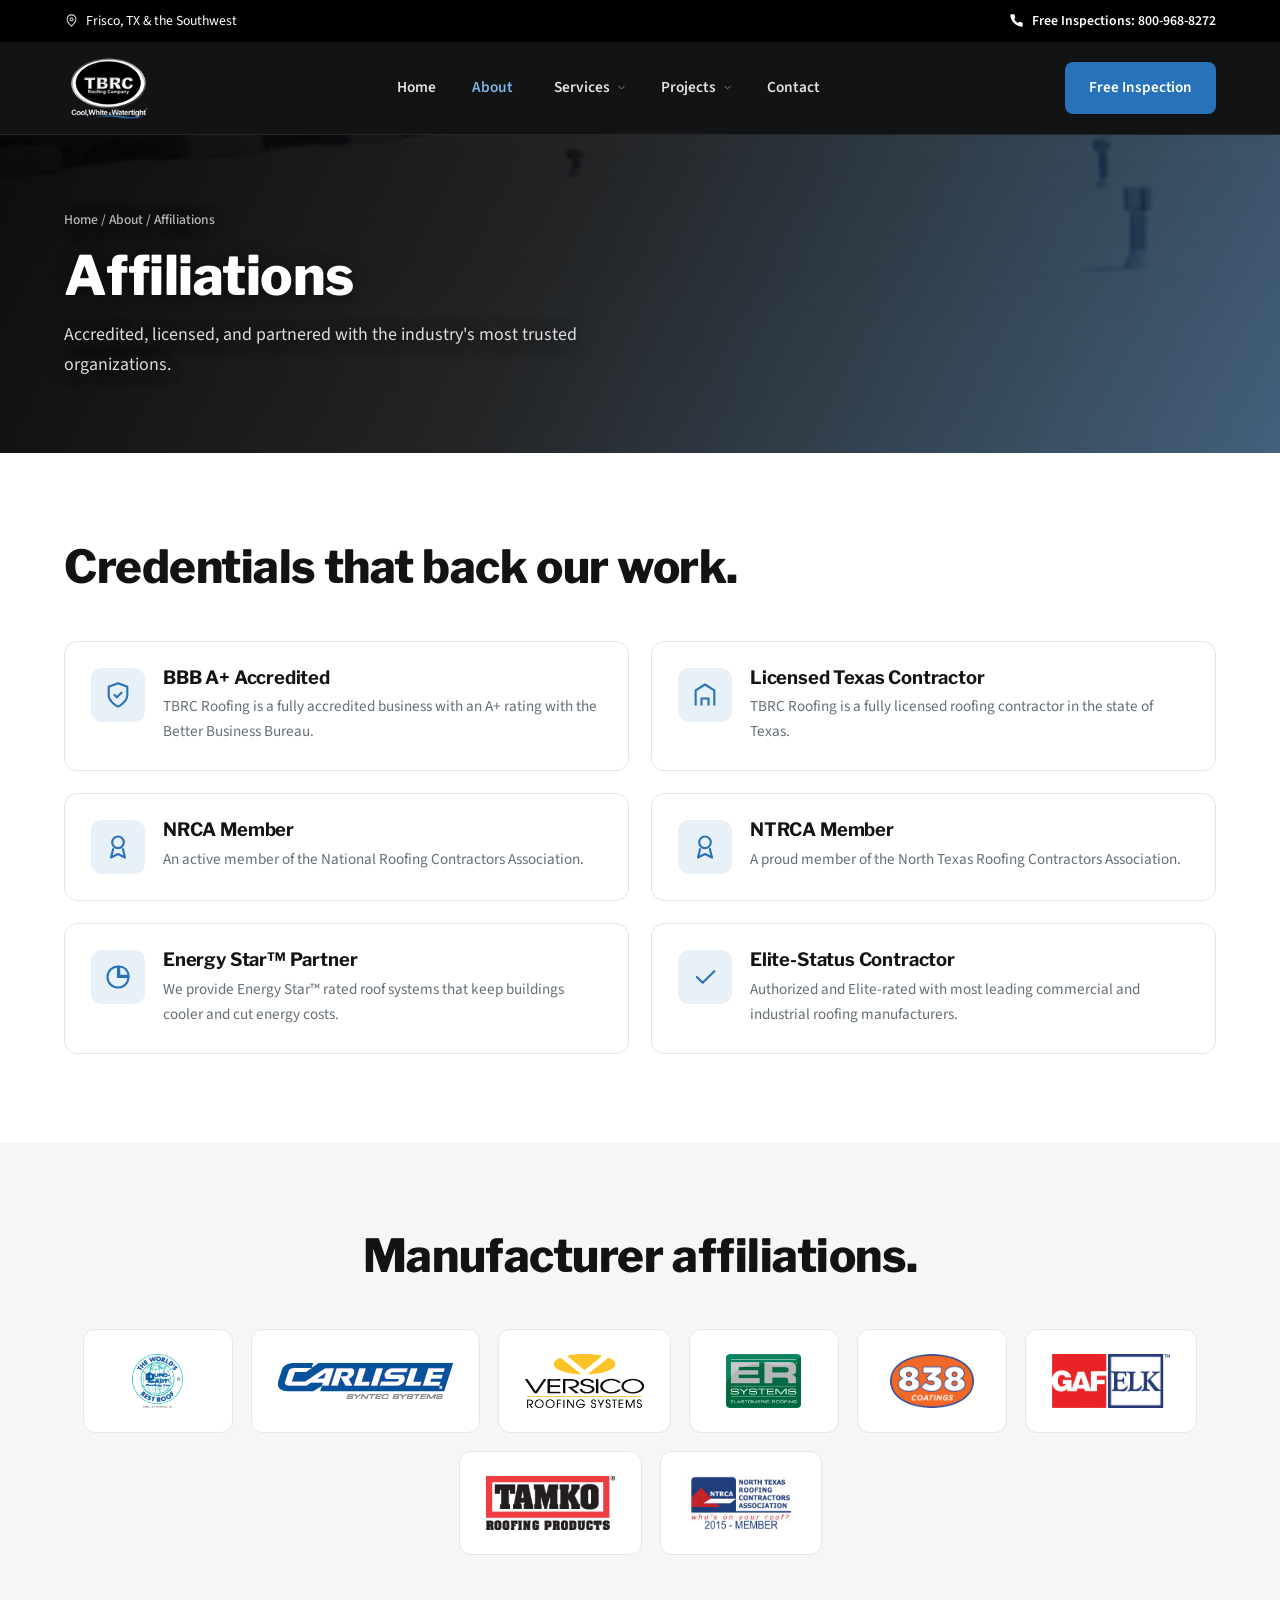
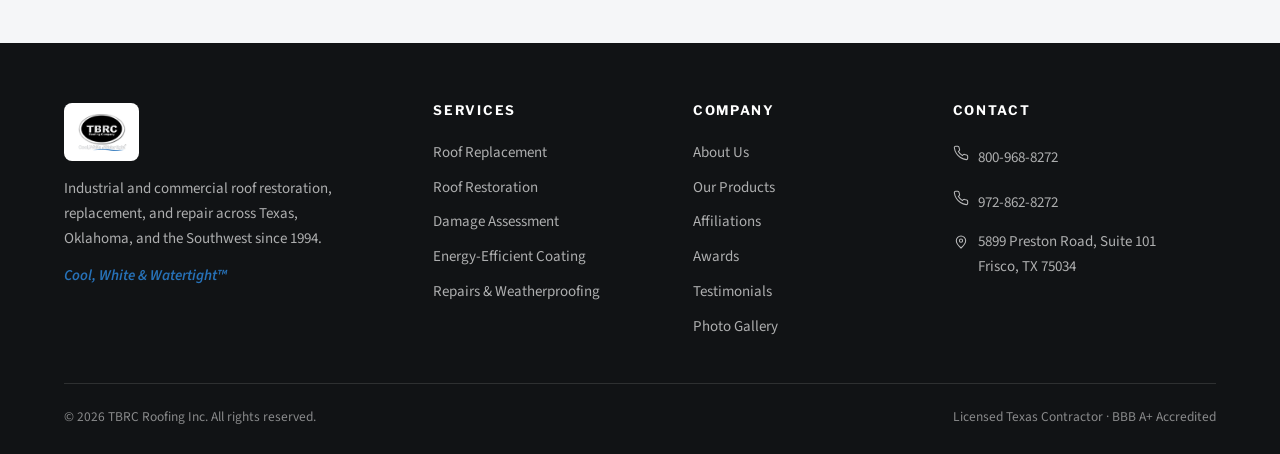
<file: affiliations.html>
<!DOCTYPE html>
<html lang="en">
<head>
<meta charset="UTF-8">
<meta name="viewport" content="width=device-width, initial-scale=1.0">
<title>Affiliations | TBRC Roofing</title>
<meta name="description" content="TBRC Roofing is BBB A+ accredited, a licensed Texas contractor, and an Elite-status partner with leading roofing manufacturers.">
<link rel="preconnect" href="https://fonts.googleapis.com">
<link rel="preconnect" href="https://fonts.gstatic.com" crossorigin>
<link href="https://fonts.googleapis.com/css2?family=Libre+Franklin:wght@400;500;600;700;800&family=Source+Sans+3:wght@400;500;600;700&display=swap" rel="stylesheet">
<link rel="stylesheet" href="css/style.css">

<link rel="canonical" href="https://tbrcroofing.com/affiliations.html">
<meta name="robots" content="index, follow, max-image-preview:large">
<meta name="author" content="TBRC Roofing Company">
<meta name="geo.region" content="US-TX">
<meta name="geo.placename" content="Frisco, Texas">
<meta property="og:type" content="website">
<meta property="og:site_name" content="TBRC Roofing Company">
<meta property="og:title" content="Affiliations | TBRC Roofing">
<meta property="og:description" content="TBRC Roofing is BBB A+ accredited, a licensed Texas contractor, and an Elite-status partner with leading roofing manufacturers.">
<meta property="og:url" content="https://tbrcroofing.com/affiliations.html">
<meta property="og:image" content="https://tbrcroofing.com/images/completed-roof.jpg">
<meta property="og:locale" content="en_US">
<meta name="twitter:card" content="summary_large_image">
<meta name="twitter:title" content="Affiliations | TBRC Roofing">
<meta name="twitter:description" content="TBRC Roofing is BBB A+ accredited, a licensed Texas contractor, and an Elite-status partner with leading roofing manufacturers.">
<meta name="twitter:image" content="https://tbrcroofing.com/images/completed-roof.jpg">
<link rel="icon" type="image/png" href="/images/logo.png">
<link rel="apple-touch-icon" href="/images/logo.png">
<meta name="theme-color" content="#111315">
<script type="application/ld+json">
{"@context":"https://schema.org","@type":"BreadcrumbList","itemListElement":[{"@type":"ListItem","position":1,"name":"Home","item":"https://tbrcroofing.com/"},{"@type":"ListItem","position":2,"name":"About","item":"https://tbrcroofing.com/about.html"},{"@type":"ListItem","position":3,"name":"Affiliations","item":"https://tbrcroofing.com/affiliations.html"}]}
</script>
</head>
<body>
<div class="topbar">
  <div class="wrap">
    <div class="tb-left">
      <span class="addr"><svg viewBox="0 0 24 24" fill="none"><path d="M12 21s7-6.3 7-11a7 7 0 1 0-14 0c0 4.7 7 11 7 11Z" stroke="#fff" stroke-width="1.7"/><circle cx="12" cy="10" r="2.4" stroke="#fff" stroke-width="1.7"/></svg> Frisco, TX &amp; the Southwest</span>
    </div>
    <a class="tb-phone" href="tel:8009688272"><svg viewBox="0 0 24 24" fill="none"><path d="M22 16.9v3a2 2 0 0 1-2.2 2 19.8 19.8 0 0 1-8.6-3.1 19.5 19.5 0 0 1-6-6A19.8 19.8 0 0 1 2 4.1 2 2 0 0 1 4.1 2h3a2 2 0 0 1 2 1.7c.1 1 .4 1.9.7 2.8a2 2 0 0 1-.5 2.1L8.1 9.9a16 16 0 0 0 6 6l1.3-1.3a2 2 0 0 1 2.1-.4c.9.3 1.8.6 2.8.7A2 2 0 0 1 22 16.9Z" fill="#fff"/></svg> Free Inspections: 800-968-8272</a>
  </div>
</div>
<header class="site">
  <div class="wrap nav">
    <a class="brand" href="index.html" aria-label="TBRC Roofing Company home">
      <img src="images/logo.png" alt="TBRC Roofing Company">
    </a>
    <nav class="menu" id="menu" aria-label="Main">
      <div class="item"><a href="index.html">Home</a></div>
      <div class="item">
        <a href="about.html" class="active">About <svg class="car" viewBox="0 0 24 24" fill="none"><path d="M6 9l6 6 6-6" stroke="currentColor" stroke-width="2" stroke-linecap="round"/></svg></a>
        <div class="dropdown">
          <a href="about.html">About TBRC</a>
          <a href="products.html">Our Products</a>
          <a href="affiliations.html">Affiliations</a>
          <a href="awards.html">Awards</a>
        </div>
      </div>
      <div class="item">
        <a href="services.html" class="parent-link">Services</a><button class="submenu-toggle" aria-label="Expand Services menu" aria-expanded="false"><svg class="car" viewBox="0 0 24 24" fill="none"><path d="M6 9l6 6 6-6" stroke="currentColor" stroke-width="2" stroke-linecap="round"/></svg></button>
        <div class="dropdown">
          <a href="services.html">All Services</a>
          <a href="damage-assessment.html">Damage Assessment</a>
          <a href="roof-replacement.html">Roof Replacement</a>
          <a href="roof-restoration.html">Roof Restoration</a>
        </div>
      </div>
      <div class="item">
        <a href="projects.html" class="parent-link">Projects</a><button class="submenu-toggle" aria-label="Expand Projects menu" aria-expanded="false"><svg class="car" viewBox="0 0 24 24" fill="none"><path d="M6 9l6 6 6-6" stroke="currentColor" stroke-width="2" stroke-linecap="round"/></svg></button>
        <div class="dropdown">
          <a href="projects.html">Project Overview</a>
          <a href="testimonials.html">Client Testimonials</a>
          <a href="gallery.html">Photo Gallery</a>
        </div>
      </div>
      <div class="item"><a href="contact.html">Contact</a></div>
    </nav>
    <div class="nav-cta">
      <a class="btn btn-blue btn-text" href="free-inspection.html">Free Inspection</a>
      <button class="hamburger" id="burger" aria-label="Toggle menu" aria-expanded="false"><span class="bars"><span></span><span></span><span></span></span></button>
    </div>
  </div>
</header>
<div class="nav-backdrop" id="navBackdrop"></div>
<section class="page-hero">
  <img class="bgimg" src="images/completed-roof.jpg" alt="">
  <div class="wrap">
    <div class="crumbs"><a href="index.html">Home</a> / <a href="about.html">About</a> / Affiliations</div>
    <h1>Affiliations</h1>
    <p>Accredited, licensed, and partnered with the industry's most trusted organizations.</p>
  </div>
</section>

<section class="block">
  <div class="wrap">
    <div class="sec-head reveal"><h2>Credentials that back our work.</h2></div>
    <div class="aff-grid">
      <div class="aff reveal"><div class="badge"><svg viewBox="0 0 24 24" fill="none"><path d="M12 22s8-4 8-10V5l-8-3-8 3v7c0 6 8 10 8 10Z" stroke="currentColor" stroke-width="1.8" stroke-linejoin="round"/><path d="M9 12l2 2 4-4" stroke="currentColor" stroke-width="1.8" stroke-linecap="round"/></svg></div><div><h3>BBB A+ Accredited</h3><p>TBRC Roofing is a fully accredited business with an A+ rating with the Better Business Bureau.</p></div></div>
      <div class="aff reveal"><div class="badge"><svg viewBox="0 0 24 24" fill="none"><path d="M4 21V8l8-5 8 5v13" stroke="currentColor" stroke-width="1.8" stroke-linejoin="round"/><path d="M9 21v-6h6v6" stroke="currentColor" stroke-width="1.8"/></svg></div><div><h3>Licensed Texas Contractor</h3><p>TBRC Roofing is a fully licensed roofing contractor in the state of Texas.</p></div></div>
      <div class="aff reveal"><div class="badge"><svg viewBox="0 0 24 24" fill="none"><circle cx="12" cy="8" r="5" stroke="currentColor" stroke-width="1.8"/><path d="M8 13l-2 8 6-3 6 3-2-8" stroke="currentColor" stroke-width="1.8" stroke-linejoin="round"/></svg></div><div><h3>NRCA Member</h3><p>An active member of the National Roofing Contractors Association.</p></div></div>
      <div class="aff reveal"><div class="badge"><svg viewBox="0 0 24 24" fill="none"><circle cx="12" cy="8" r="5" stroke="currentColor" stroke-width="1.8"/><path d="M8 13l-2 8 6-3 6 3-2-8" stroke="currentColor" stroke-width="1.8" stroke-linejoin="round"/></svg></div><div><h3>NTRCA Member</h3><p>A proud member of the North Texas Roofing Contractors Association.</p></div></div>
      <div class="aff reveal"><div class="badge"><svg viewBox="0 0 24 24" fill="none"><path d="M12 3a9 9 0 1 0 9 9h-9V3Z" stroke="currentColor" stroke-width="1.8"/><path d="M13 3a8 8 0 0 1 8 8h-8V3Z" stroke="currentColor" stroke-width="1.8"/></svg></div><div><h3>Energy Star&trade; Partner</h3><p>We provide Energy Star&trade; rated roof systems that keep buildings cooler and cut energy costs.</p></div></div>
      <div class="aff reveal"><div class="badge"><svg viewBox="0 0 24 24" fill="none"><path d="M5 12l5 5L20 7" stroke="currentColor" stroke-width="1.8" stroke-linecap="round" stroke-linejoin="round"/></svg></div><div><h3>Elite-Status Contractor</h3><p>Authorized and Elite-rated with most leading commercial and industrial roofing manufacturers.</p></div></div>
    </div>
  </div>
</section>
<section class="block alt"><div class="wrap"><div class="sec-head center reveal"><h2>Manufacturer affiliations.</h2></div>
  <div class="logos reveal">
    <div class="lg"><img src="images/manufacturers/durolast.png" alt="Duro-Last"></div>
    <div class="lg"><img src="images/manufacturers/carlisle.png" alt="Carlisle SynTec"></div>
    <div class="lg"><img src="images/manufacturers/versico.png" alt="Versico"></div>
    <div class="lg"><img src="images/manufacturers/ersystems.png" alt="ER Systems"></div>
    <div class="lg"><img src="images/manufacturers/838.png" alt="838 Coatings"></div>
    <div class="lg"><img src="images/manufacturers/gaf.png" alt="GAF / ELK"></div>
    <div class="lg"><img src="images/manufacturers/tamko.png" alt="TAMKO"></div>
    <div class="lg"><img src="images/manufacturers/ntrca.jpg" alt="NTRCA Member"></div>
  </div>
</div></section>
<footer class="site">
  <div class="wrap">
    <div class="foot-grid">
      <div class="foot-brand">
        <img src="images/logo.png" alt="TBRC Roofing Company">
        <p>Industrial and commercial roof restoration, replacement, and repair across Texas, Oklahoma, and the Southwest since 1994.</p>
        <p class="foot-tag">Cool, White &amp; Watertight&trade;</p>
      </div>
      <div>
        <h4>Services</h4>
        <a href="roof-replacement.html">Roof Replacement</a>
        <a href="roof-restoration.html">Roof Restoration</a>
        <a href="damage-assessment.html">Damage Assessment</a>
        <a href="services.html">Energy-Efficient Coating</a>
        <a href="services.html">Repairs &amp; Weatherproofing</a>
      </div>
      <div>
        <h4>Company</h4>
        <a href="about.html">About Us</a>
        <a href="products.html">Our Products</a>
        <a href="affiliations.html">Affiliations</a>
        <a href="awards.html">Awards</a>
        <a href="testimonials.html">Testimonials</a>
        <a href="gallery.html">Photo Gallery</a>
      </div>
      <div class="foot-contact">
        <h4>Contact</h4>
        <div class="ln"><svg viewBox="0 0 24 24" fill="none"><path d="M22 16.9v3a2 2 0 0 1-2.2 2 19.8 19.8 0 0 1-8.6-3.1 19.5 19.5 0 0 1-6-6A19.8 19.8 0 0 1 2 4.1 2 2 0 0 1 4.1 2h3a2 2 0 0 1 2 1.7c.1 1 .4 1.9.7 2.8a2 2 0 0 1-.5 2.1L8.1 9.9a16 16 0 0 0 6 6l1.3-1.3a2 2 0 0 1 2.1-.4c.9.3 1.8.6 2.8.7A2 2 0 0 1 22 16.9Z" stroke="#fff" stroke-width="1.6"/></svg><a href="tel:8009688272">800-968-8272</a></div>
        <div class="ln"><svg viewBox="0 0 24 24" fill="none"><path d="M22 16.9v3a2 2 0 0 1-2.2 2 19.8 19.8 0 0 1-8.6-3.1 19.5 19.5 0 0 1-6-6A19.8 19.8 0 0 1 2 4.1 2 2 0 0 1 4.1 2h3a2 2 0 0 1 2 1.7c.1 1 .4 1.9.7 2.8a2 2 0 0 1-.5 2.1L8.1 9.9a16 16 0 0 0 6 6l1.3-1.3a2 2 0 0 1 2.1-.4c.9.3 1.8.6 2.8.7A2 2 0 0 1 22 16.9Z" stroke="#fff" stroke-width="1.6"/></svg><a href="tel:9728628272">972-862-8272</a></div>
        <div class="ln"><svg viewBox="0 0 24 24" fill="none"><path d="M12 21s7-6.3 7-11a7 7 0 1 0-14 0c0 4.7 7 11 7 11Z" stroke="#fff" stroke-width="1.6"/><circle cx="12" cy="10" r="2.4" stroke="#fff" stroke-width="1.6"/></svg><span>5899 Preston Road, Suite 101<br>Frisco, TX 75034</span></div>
      </div>
    </div>
    <div class="foot-bottom">
      <span>&copy; 2026 TBRC Roofing Inc. All rights reserved.</span>
      <span>Licensed Texas Contractor &middot; BBB A+ Accredited</span>
    </div>
  </div>
</footer>
<script src="js/main.js"></script>
</body>
</html>
</file>
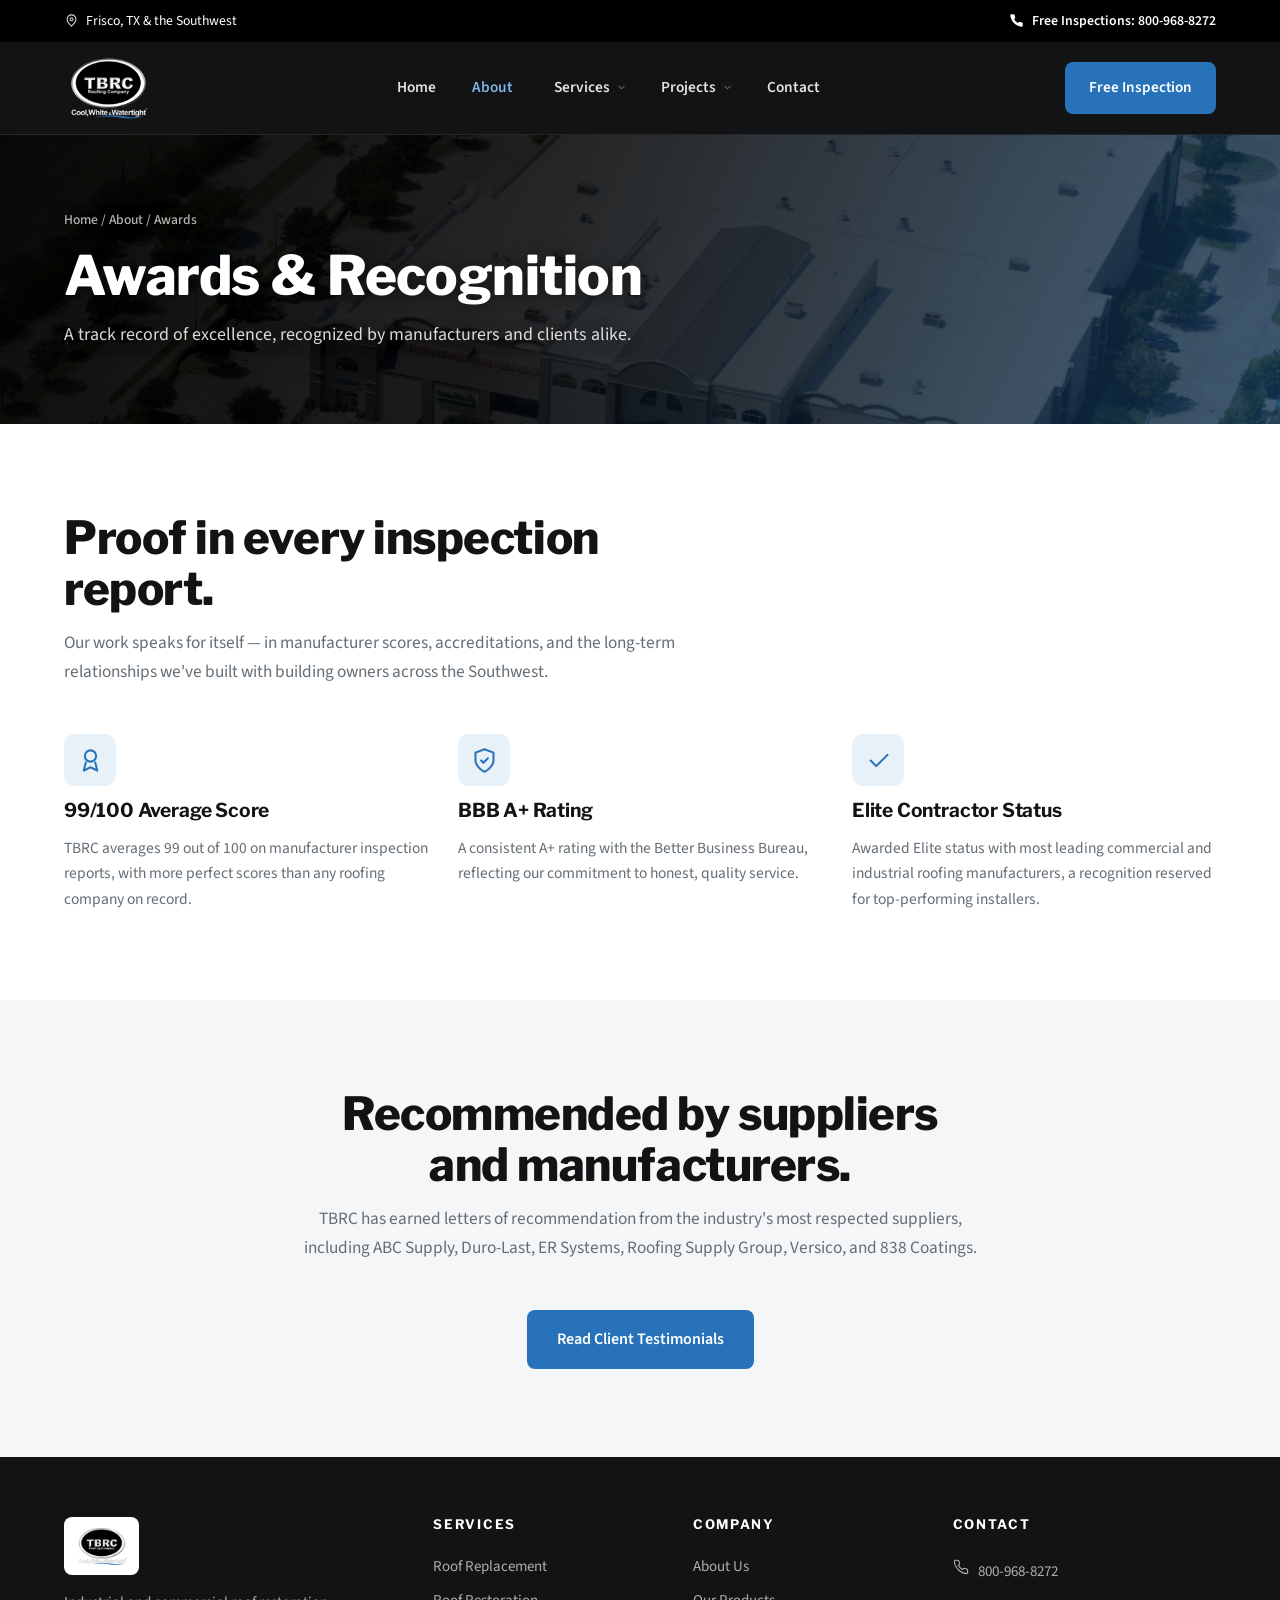
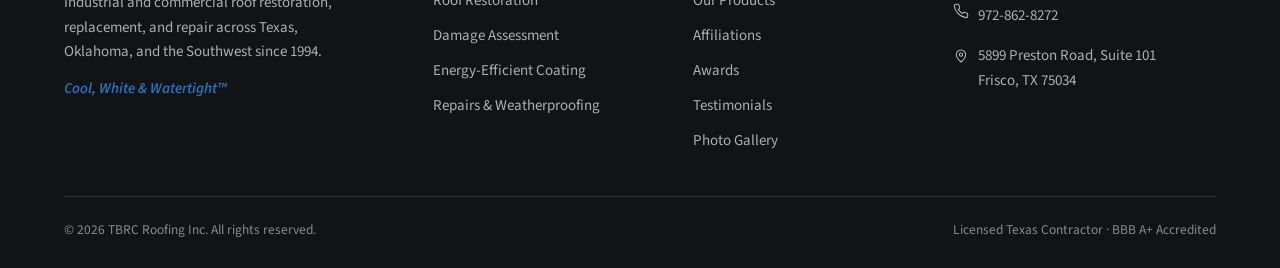
<file: awards.html>
<!DOCTYPE html>
<html lang="en">
<head>
<meta charset="UTF-8">
<meta name="viewport" content="width=device-width, initial-scale=1.0">
<title>Awards &amp; Recognition | TBRC Roofing</title>
<meta name="description" content="TBRC Roofing averages 99/100 on manufacturer inspections, holds a BBB A+ rating, and is an Elite-status contractor with leading manufacturers.">
<link rel="preconnect" href="https://fonts.googleapis.com">
<link rel="preconnect" href="https://fonts.gstatic.com" crossorigin>
<link href="https://fonts.googleapis.com/css2?family=Libre+Franklin:wght@400;500;600;700;800&family=Source+Sans+3:wght@400;500;600;700&display=swap" rel="stylesheet">
<link rel="stylesheet" href="css/style.css">

<link rel="canonical" href="https://tbrcroofing.com/awards.html">
<meta name="robots" content="index, follow, max-image-preview:large">
<meta name="author" content="TBRC Roofing Company">
<meta name="geo.region" content="US-TX">
<meta name="geo.placename" content="Frisco, Texas">
<meta property="og:type" content="website">
<meta property="og:site_name" content="TBRC Roofing Company">
<meta property="og:title" content="Awards &amp; Recognition | TBRC Roofing">
<meta property="og:description" content="TBRC Roofing averages 99/100 on manufacturer inspections, holds a BBB A+ rating, and is an Elite-status contractor with leading manufacturers.">
<meta property="og:url" content="https://tbrcroofing.com/awards.html">
<meta property="og:image" content="https://tbrcroofing.com/images/hero-stacy-after.jpg">
<meta property="og:locale" content="en_US">
<meta name="twitter:card" content="summary_large_image">
<meta name="twitter:title" content="Awards &amp; Recognition | TBRC Roofing">
<meta name="twitter:description" content="TBRC Roofing averages 99/100 on manufacturer inspections, holds a BBB A+ rating, and is an Elite-status contractor with leading manufacturers.">
<meta name="twitter:image" content="https://tbrcroofing.com/images/hero-stacy-after.jpg">
<link rel="icon" type="image/png" href="/images/logo.png">
<link rel="apple-touch-icon" href="/images/logo.png">
<meta name="theme-color" content="#111315">
<script type="application/ld+json">
{"@context":"https://schema.org","@type":"BreadcrumbList","itemListElement":[{"@type":"ListItem","position":1,"name":"Home","item":"https://tbrcroofing.com/"},{"@type":"ListItem","position":2,"name":"About","item":"https://tbrcroofing.com/about.html"},{"@type":"ListItem","position":3,"name":"Awards","item":"https://tbrcroofing.com/awards.html"}]}
</script>
</head>
<body>
<div class="topbar">
  <div class="wrap">
    <div class="tb-left">
      <span class="addr"><svg viewBox="0 0 24 24" fill="none"><path d="M12 21s7-6.3 7-11a7 7 0 1 0-14 0c0 4.7 7 11 7 11Z" stroke="#fff" stroke-width="1.7"/><circle cx="12" cy="10" r="2.4" stroke="#fff" stroke-width="1.7"/></svg> Frisco, TX &amp; the Southwest</span>
    </div>
    <a class="tb-phone" href="tel:8009688272"><svg viewBox="0 0 24 24" fill="none"><path d="M22 16.9v3a2 2 0 0 1-2.2 2 19.8 19.8 0 0 1-8.6-3.1 19.5 19.5 0 0 1-6-6A19.8 19.8 0 0 1 2 4.1 2 2 0 0 1 4.1 2h3a2 2 0 0 1 2 1.7c.1 1 .4 1.9.7 2.8a2 2 0 0 1-.5 2.1L8.1 9.9a16 16 0 0 0 6 6l1.3-1.3a2 2 0 0 1 2.1-.4c.9.3 1.8.6 2.8.7A2 2 0 0 1 22 16.9Z" fill="#fff"/></svg> Free Inspections: 800-968-8272</a>
  </div>
</div>
<header class="site">
  <div class="wrap nav">
    <a class="brand" href="index.html" aria-label="TBRC Roofing Company home">
      <img src="images/logo.png" alt="TBRC Roofing Company">
    </a>
    <nav class="menu" id="menu" aria-label="Main">
      <div class="item"><a href="index.html">Home</a></div>
      <div class="item">
        <a href="about.html" class="active">About <svg class="car" viewBox="0 0 24 24" fill="none"><path d="M6 9l6 6 6-6" stroke="currentColor" stroke-width="2" stroke-linecap="round"/></svg></a>
        <div class="dropdown">
          <a href="about.html">About TBRC</a>
          <a href="products.html">Our Products</a>
          <a href="affiliations.html">Affiliations</a>
          <a href="awards.html">Awards</a>
        </div>
      </div>
      <div class="item">
        <a href="services.html" class="parent-link">Services</a><button class="submenu-toggle" aria-label="Expand Services menu" aria-expanded="false"><svg class="car" viewBox="0 0 24 24" fill="none"><path d="M6 9l6 6 6-6" stroke="currentColor" stroke-width="2" stroke-linecap="round"/></svg></button>
        <div class="dropdown">
          <a href="services.html">All Services</a>
          <a href="damage-assessment.html">Damage Assessment</a>
          <a href="roof-replacement.html">Roof Replacement</a>
          <a href="roof-restoration.html">Roof Restoration</a>
        </div>
      </div>
      <div class="item">
        <a href="projects.html" class="parent-link">Projects</a><button class="submenu-toggle" aria-label="Expand Projects menu" aria-expanded="false"><svg class="car" viewBox="0 0 24 24" fill="none"><path d="M6 9l6 6 6-6" stroke="currentColor" stroke-width="2" stroke-linecap="round"/></svg></button>
        <div class="dropdown">
          <a href="projects.html">Project Overview</a>
          <a href="testimonials.html">Client Testimonials</a>
          <a href="gallery.html">Photo Gallery</a>
        </div>
      </div>
      <div class="item"><a href="contact.html">Contact</a></div>
    </nav>
    <div class="nav-cta">
      <a class="btn btn-blue btn-text" href="free-inspection.html">Free Inspection</a>
      <button class="hamburger" id="burger" aria-label="Toggle menu" aria-expanded="false"><span class="bars"><span></span><span></span><span></span></span></button>
    </div>
  </div>
</header>
<div class="nav-backdrop" id="navBackdrop"></div>
<section class="page-hero">
  <img class="bgimg" src="images/hero-stacy-after.jpg" alt="">
  <div class="wrap">
    <div class="crumbs"><a href="index.html">Home</a> / <a href="about.html">About</a> / Awards</div>
    <h1>Awards &amp; Recognition</h1>
    <p>A track record of excellence, recognized by manufacturers and clients alike.</p>
  </div>
</section>

<section class="block">
  <div class="wrap">
    <div class="sec-head reveal"><h2>Proof in every inspection report.</h2><p>Our work speaks for itself &mdash; in manufacturer scores, accreditations, and the long-term relationships we've built with building owners across the Southwest.</p></div>
    <div class="features">
      <div class="feature reveal"><div class="ic"><svg viewBox="0 0 24 24" fill="none"><circle cx="12" cy="8" r="5" stroke="currentColor" stroke-width="1.8"/><path d="M8 13l-2 8 6-3 6 3-2-8" stroke="currentColor" stroke-width="1.8" stroke-linejoin="round"/></svg></div><h3>99/100 Average Score</h3><p>TBRC averages 99 out of 100 on manufacturer inspection reports, with more perfect scores than any roofing company on record.</p></div>
      <div class="feature reveal"><div class="ic"><svg viewBox="0 0 24 24" fill="none"><path d="M12 22s8-4 8-10V5l-8-3-8 3v7c0 6 8 10 8 10Z" stroke="currentColor" stroke-width="1.8" stroke-linejoin="round"/><path d="M9 12l2 2 4-4" stroke="currentColor" stroke-width="1.8" stroke-linecap="round"/></svg></div><h3>BBB A+ Rating</h3><p>A consistent A+ rating with the Better Business Bureau, reflecting our commitment to honest, quality service.</p></div>
      <div class="feature reveal"><div class="ic"><svg viewBox="0 0 24 24" fill="none"><path d="M5 12l5 5L20 7" stroke="currentColor" stroke-width="1.8" stroke-linecap="round" stroke-linejoin="round"/></svg></div><h3>Elite Contractor Status</h3><p>Awarded Elite status with most leading commercial and industrial roofing manufacturers, a recognition reserved for top-performing installers.</p></div>
    </div>
  </div>
</section>
<section class="block alt"><div class="wrap"><div class="sec-head center reveal"><h2>Recommended by suppliers and manufacturers.</h2><p style="margin-left:auto;margin-right:auto">TBRC has earned letters of recommendation from the industry's most respected suppliers, including ABC Supply, Duro-Last, ER Systems, Roofing Supply Group, Versico, and 838 Coatings.</p></div>
  <div style="text-align:center"><a class="btn btn-blue btn-lg" href="testimonials.html">Read Client Testimonials</a></div>
</div></section>
<footer class="site">
  <div class="wrap">
    <div class="foot-grid">
      <div class="foot-brand">
        <img src="images/logo.png" alt="TBRC Roofing Company">
        <p>Industrial and commercial roof restoration, replacement, and repair across Texas, Oklahoma, and the Southwest since 1994.</p>
        <p class="foot-tag">Cool, White &amp; Watertight&trade;</p>
      </div>
      <div>
        <h4>Services</h4>
        <a href="roof-replacement.html">Roof Replacement</a>
        <a href="roof-restoration.html">Roof Restoration</a>
        <a href="damage-assessment.html">Damage Assessment</a>
        <a href="services.html">Energy-Efficient Coating</a>
        <a href="services.html">Repairs &amp; Weatherproofing</a>
      </div>
      <div>
        <h4>Company</h4>
        <a href="about.html">About Us</a>
        <a href="products.html">Our Products</a>
        <a href="affiliations.html">Affiliations</a>
        <a href="awards.html">Awards</a>
        <a href="testimonials.html">Testimonials</a>
        <a href="gallery.html">Photo Gallery</a>
      </div>
      <div class="foot-contact">
        <h4>Contact</h4>
        <div class="ln"><svg viewBox="0 0 24 24" fill="none"><path d="M22 16.9v3a2 2 0 0 1-2.2 2 19.8 19.8 0 0 1-8.6-3.1 19.5 19.5 0 0 1-6-6A19.8 19.8 0 0 1 2 4.1 2 2 0 0 1 4.1 2h3a2 2 0 0 1 2 1.7c.1 1 .4 1.9.7 2.8a2 2 0 0 1-.5 2.1L8.1 9.9a16 16 0 0 0 6 6l1.3-1.3a2 2 0 0 1 2.1-.4c.9.3 1.8.6 2.8.7A2 2 0 0 1 22 16.9Z" stroke="#fff" stroke-width="1.6"/></svg><a href="tel:8009688272">800-968-8272</a></div>
        <div class="ln"><svg viewBox="0 0 24 24" fill="none"><path d="M22 16.9v3a2 2 0 0 1-2.2 2 19.8 19.8 0 0 1-8.6-3.1 19.5 19.5 0 0 1-6-6A19.8 19.8 0 0 1 2 4.1 2 2 0 0 1 4.1 2h3a2 2 0 0 1 2 1.7c.1 1 .4 1.9.7 2.8a2 2 0 0 1-.5 2.1L8.1 9.9a16 16 0 0 0 6 6l1.3-1.3a2 2 0 0 1 2.1-.4c.9.3 1.8.6 2.8.7A2 2 0 0 1 22 16.9Z" stroke="#fff" stroke-width="1.6"/></svg><a href="tel:9728628272">972-862-8272</a></div>
        <div class="ln"><svg viewBox="0 0 24 24" fill="none"><path d="M12 21s7-6.3 7-11a7 7 0 1 0-14 0c0 4.7 7 11 7 11Z" stroke="#fff" stroke-width="1.6"/><circle cx="12" cy="10" r="2.4" stroke="#fff" stroke-width="1.6"/></svg><span>5899 Preston Road, Suite 101<br>Frisco, TX 75034</span></div>
      </div>
    </div>
    <div class="foot-bottom">
      <span>&copy; 2026 TBRC Roofing Inc. All rights reserved.</span>
      <span>Licensed Texas Contractor &middot; BBB A+ Accredited</span>
    </div>
  </div>
</footer>
<script src="js/main.js"></script>
</body>
</html>
</file>
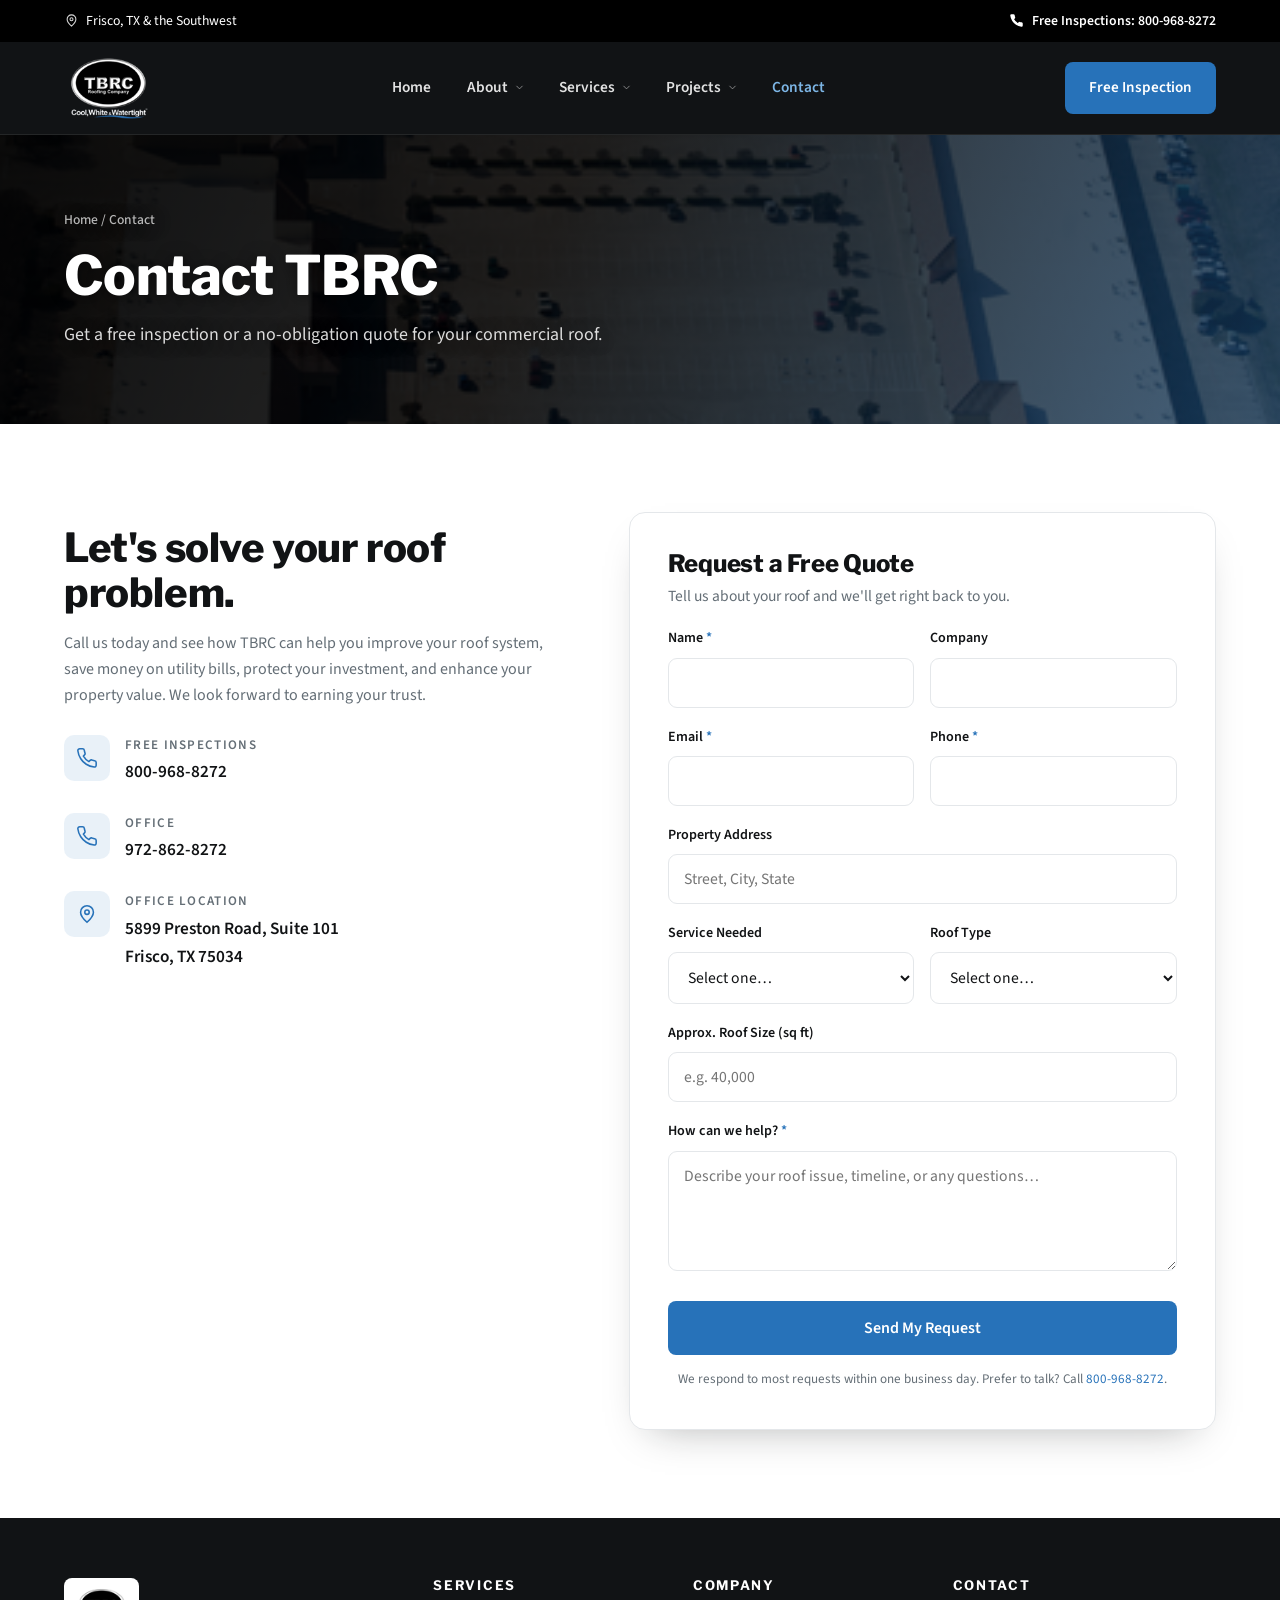
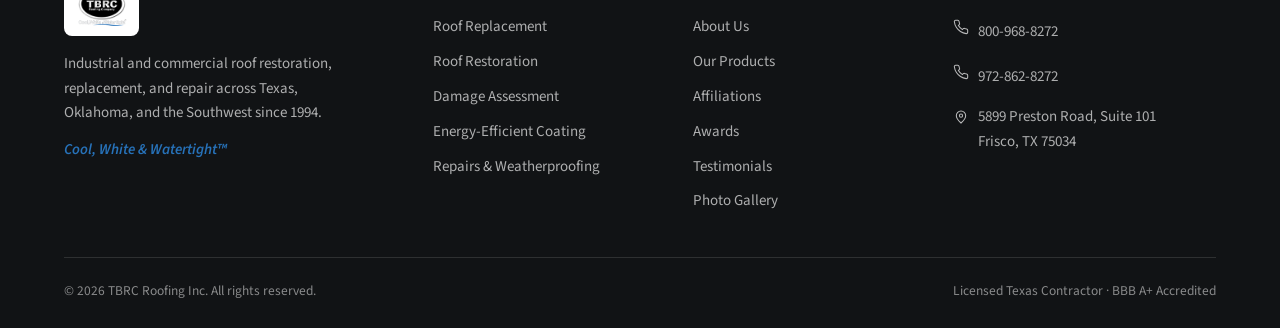
<file: contact.html>
<!DOCTYPE html>
<html lang="en">
<head>
<meta charset="UTF-8">
<meta name="viewport" content="width=device-width, initial-scale=1.0">
<title>Contact Us | TBRC Roofing</title>
<meta name="description" content="Contact TBRC Roofing for a free commercial roof inspection or quote. Call 800-968-8272 or send us a message.">
<link rel="preconnect" href="https://fonts.googleapis.com">
<link rel="preconnect" href="https://fonts.gstatic.com" crossorigin>
<link href="https://fonts.googleapis.com/css2?family=Libre+Franklin:wght@400;500;600;700;800&family=Source+Sans+3:wght@400;500;600;700&display=swap" rel="stylesheet">
<link rel="stylesheet" href="css/style.css">

<link rel="canonical" href="https://tbrcroofing.com/contact.html">
<meta name="robots" content="index, follow, max-image-preview:large">
<meta name="author" content="TBRC Roofing Company">
<meta name="geo.region" content="US-TX">
<meta name="geo.placename" content="Frisco, Texas">
<meta property="og:type" content="website">
<meta property="og:site_name" content="TBRC Roofing Company">
<meta property="og:title" content="Contact Us | TBRC Roofing">
<meta property="og:description" content="Contact TBRC Roofing for a free commercial roof inspection or quote. Call 800-968-8272 or send us a message.">
<meta property="og:url" content="https://tbrcroofing.com/contact.html">
<meta property="og:image" content="https://tbrcroofing.com/images/flat-low-slope.jpg">
<meta property="og:locale" content="en_US">
<meta name="twitter:card" content="summary_large_image">
<meta name="twitter:title" content="Contact Us | TBRC Roofing">
<meta name="twitter:description" content="Contact TBRC Roofing for a free commercial roof inspection or quote. Call 800-968-8272 or send us a message.">
<meta name="twitter:image" content="https://tbrcroofing.com/images/flat-low-slope.jpg">
<link rel="icon" type="image/png" href="/images/logo.png">
<link rel="apple-touch-icon" href="/images/logo.png">
<meta name="theme-color" content="#111315">
<script type="application/ld+json">
{"@context":"https://schema.org","@type":"BreadcrumbList","itemListElement":[{"@type":"ListItem","position":1,"name":"Home","item":"https://tbrcroofing.com/"},{"@type":"ListItem","position":2,"name":"Contact","item":"https://tbrcroofing.com/contact.html"}]}
</script>
</head>
<body>
<div class="topbar">
  <div class="wrap">
    <div class="tb-left">
      <span class="addr"><svg viewBox="0 0 24 24" fill="none"><path d="M12 21s7-6.3 7-11a7 7 0 1 0-14 0c0 4.7 7 11 7 11Z" stroke="#fff" stroke-width="1.7"/><circle cx="12" cy="10" r="2.4" stroke="#fff" stroke-width="1.7"/></svg> Frisco, TX &amp; the Southwest</span>
    </div>
    <a class="tb-phone" href="tel:8009688272"><svg viewBox="0 0 24 24" fill="none"><path d="M22 16.9v3a2 2 0 0 1-2.2 2 19.8 19.8 0 0 1-8.6-3.1 19.5 19.5 0 0 1-6-6A19.8 19.8 0 0 1 2 4.1 2 2 0 0 1 4.1 2h3a2 2 0 0 1 2 1.7c.1 1 .4 1.9.7 2.8a2 2 0 0 1-.5 2.1L8.1 9.9a16 16 0 0 0 6 6l1.3-1.3a2 2 0 0 1 2.1-.4c.9.3 1.8.6 2.8.7A2 2 0 0 1 22 16.9Z" fill="#fff"/></svg> Free Inspections: 800-968-8272</a>
  </div>
</div>
<header class="site">
  <div class="wrap nav">
    <a class="brand" href="index.html" aria-label="TBRC Roofing Company home">
      <img src="images/logo.png" alt="TBRC Roofing Company">
    </a>
    <nav class="menu" id="menu" aria-label="Main">
      <div class="item"><a href="index.html">Home</a></div>
      <div class="item">
        <a href="about.html" class="parent-link">About</a><button class="submenu-toggle" aria-label="Expand About menu" aria-expanded="false"><svg class="car" viewBox="0 0 24 24" fill="none"><path d="M6 9l6 6 6-6" stroke="currentColor" stroke-width="2" stroke-linecap="round"/></svg></button>
        <div class="dropdown">
          <a href="about.html">About TBRC</a>
          <a href="products.html">Our Products</a>
          <a href="affiliations.html">Affiliations</a>
          <a href="awards.html">Awards</a>
        </div>
      </div>
      <div class="item">
        <a href="services.html" class="parent-link">Services</a><button class="submenu-toggle" aria-label="Expand Services menu" aria-expanded="false"><svg class="car" viewBox="0 0 24 24" fill="none"><path d="M6 9l6 6 6-6" stroke="currentColor" stroke-width="2" stroke-linecap="round"/></svg></button>
        <div class="dropdown">
          <a href="services.html">All Services</a>
          <a href="damage-assessment.html">Damage Assessment</a>
          <a href="roof-replacement.html">Roof Replacement</a>
          <a href="roof-restoration.html">Roof Restoration</a>
        </div>
      </div>
      <div class="item">
        <a href="projects.html" class="parent-link">Projects</a><button class="submenu-toggle" aria-label="Expand Projects menu" aria-expanded="false"><svg class="car" viewBox="0 0 24 24" fill="none"><path d="M6 9l6 6 6-6" stroke="currentColor" stroke-width="2" stroke-linecap="round"/></svg></button>
        <div class="dropdown">
          <a href="projects.html">Project Overview</a>
          <a href="testimonials.html">Client Testimonials</a>
          <a href="gallery.html">Photo Gallery</a>
        </div>
      </div>
      <div class="item"><a href="contact.html" class="active">Contact</a></div>
    </nav>
    <div class="nav-cta">
      <a class="btn btn-blue btn-text" href="free-inspection.html">Free Inspection</a>
      <button class="hamburger" id="burger" aria-label="Toggle menu" aria-expanded="false"><span class="bars"><span></span><span></span><span></span></span></button>
    </div>
  </div>
</header>
<div class="nav-backdrop" id="navBackdrop"></div>
<section class="page-hero">
  <img class="bgimg" src="images/flat-low-slope.jpg" alt="">
  <div class="wrap">
    <div class="crumbs"><a href="index.html">Home</a> / Contact</div>
    <h1>Contact TBRC</h1>
    <p>Get a free inspection or a no-obligation quote for your commercial roof.</p>
  </div>
</section>

<section class="block"><div class="wrap">
  <div class="contact-grid">
    <div class="contact-info reveal">
      <h2 style="margin-top:14px">Let's solve your roof problem.</h2>
      <p class="prose" style="color:var(--muted);margin-top:14px">Call us today and see how TBRC can help you improve your roof system, save money on utility bills, protect your investment, and enhance your property value. We look forward to earning your trust.</p>
      <div class="row"><div class="ic"><svg viewBox="0 0 24 24" fill="none"><path d="M22 16.9v3a2 2 0 0 1-2.2 2 19.8 19.8 0 0 1-8.6-3.1 19.5 19.5 0 0 1-6-6A19.8 19.8 0 0 1 2 4.1 2 2 0 0 1 4.1 2h3a2 2 0 0 1 2 1.7c.1 1 .4 1.9.7 2.8a2 2 0 0 1-.5 2.1L8.1 9.9a16 16 0 0 0 6 6l1.3-1.3a2 2 0 0 1 2.1-.4c.9.3 1.8.6 2.8.7A2 2 0 0 1 22 16.9Z" stroke="currentColor" stroke-width="1.7"/></svg></div><div><div class="t">Free Inspections</div><div class="v"><a href="tel:8009688272">800-968-8272</a></div></div></div>
      <div class="row"><div class="ic"><svg viewBox="0 0 24 24" fill="none"><path d="M22 16.9v3a2 2 0 0 1-2.2 2 19.8 19.8 0 0 1-8.6-3.1 19.5 19.5 0 0 1-6-6A19.8 19.8 0 0 1 2 4.1 2 2 0 0 1 4.1 2h3a2 2 0 0 1 2 1.7c.1 1 .4 1.9.7 2.8a2 2 0 0 1-.5 2.1L8.1 9.9a16 16 0 0 0 6 6l1.3-1.3a2 2 0 0 1 2.1-.4c.9.3 1.8.6 2.8.7A2 2 0 0 1 22 16.9Z" stroke="currentColor" stroke-width="1.7"/></svg></div><div><div class="t">Office</div><div class="v"><a href="tel:9728628272">972-862-8272</a></div></div></div>
      <div class="row"><div class="ic"><svg viewBox="0 0 24 24" fill="none"><path d="M12 21s7-6.3 7-11a7 7 0 1 0-14 0c0 4.7 7 11 7 11Z" stroke="currentColor" stroke-width="1.7"/><circle cx="12" cy="10" r="2.4" stroke="currentColor" stroke-width="1.7"/></svg></div><div><div class="t">Office Location</div><div class="v">5899 Preston Road, Suite 101<br>Frisco, TX 75034</div></div></div>
    </div>
    <div class="form-card reveal">
  <h3>Request a Free Quote</h3>
  <p class="sub">Tell us about your roof and we'll get right back to you.</p>
  <form id="quoteForm">
    <!-- Web3Forms: replace YOUR_ACCESS_KEY_HERE with the key emailed to you from web3forms.com -->
    <input type="hidden" name="access_key" value="265526ab-d6b6-4ac9-a940-304c921c88a7">
    <input type="hidden" name="subject" value="New Roofing Quote Request — TBRC Website">
    <input type="hidden" name="from_name" value="TBRC Website">
    <!-- honeypot: hidden from people, catches bots -->
    <input type="checkbox" name="botcheck" tabindex="-1" autocomplete="off" style="display:none !important">
    <div class="two">
      <div class="field"><label>Name <span class="req">*</span></label><input type="text" name="name" required></div>
      <div class="field"><label>Company</label><input type="text" name="company"></div>
    </div>
    <div class="two">
      <div class="field"><label>Email <span class="req">*</span></label><input type="email" name="email" required></div>
      <div class="field"><label>Phone <span class="req">*</span></label><input type="tel" name="phone" required></div>
    </div>
    <div class="field"><label>Property Address</label><input type="text" name="address" placeholder="Street, City, State"></div>
    <div class="two">
      <div class="field"><label>Service Needed</label>
        <select name="service">
          <option value="">Select one…</option>
          <option>Free Inspection</option>
          <option>Roof Replacement</option>
          <option>Roof Restoration</option>
          <option>Damage / Storm Assessment</option>
          <option>Repairs &amp; Weatherproofing</option>
          <option>Energy-Efficient Coating</option>
          <option>Other</option>
        </select>
      </div>
      <div class="field"><label>Roof Type</label>
        <select name="rooftype">
          <option value="">Select one…</option>
          <option>Metal</option>
          <option>Single-Ply (TPO/PVC/EPDM)</option>
          <option>Built-Up (BUR)</option>
          <option>Modified Bitumen</option>
          <option>Tar &amp; Gravel</option>
          <option>Not sure</option>
        </select>
      </div>
    </div>
    <div class="field"><label>Approx. Roof Size (sq ft)</label><input type="text" name="sqft" placeholder="e.g. 40,000"></div>
    <div class="field"><label>How can we help? <span class="req">*</span></label><textarea name="message" required placeholder="Describe your roof issue, timeline, or any questions…"></textarea></div>
    <button class="btn btn-blue btn-lg" type="submit">Send My Request</button>
    <p class="form-note" id="formNote">We respond to most requests within one business day. Prefer to talk? Call <a href="tel:8009688272">800-968-8272</a>.</p>
  </form>
</div>
  </div>
</div></section>
<footer class="site">
  <div class="wrap">
    <div class="foot-grid">
      <div class="foot-brand">
        <img src="images/logo.png" alt="TBRC Roofing Company">
        <p>Industrial and commercial roof restoration, replacement, and repair across Texas, Oklahoma, and the Southwest since 1994.</p>
        <p class="foot-tag">Cool, White &amp; Watertight&trade;</p>
      </div>
      <div>
        <h4>Services</h4>
        <a href="roof-replacement.html">Roof Replacement</a>
        <a href="roof-restoration.html">Roof Restoration</a>
        <a href="damage-assessment.html">Damage Assessment</a>
        <a href="services.html">Energy-Efficient Coating</a>
        <a href="services.html">Repairs &amp; Weatherproofing</a>
      </div>
      <div>
        <h4>Company</h4>
        <a href="about.html">About Us</a>
        <a href="products.html">Our Products</a>
        <a href="affiliations.html">Affiliations</a>
        <a href="awards.html">Awards</a>
        <a href="testimonials.html">Testimonials</a>
        <a href="gallery.html">Photo Gallery</a>
      </div>
      <div class="foot-contact">
        <h4>Contact</h4>
        <div class="ln"><svg viewBox="0 0 24 24" fill="none"><path d="M22 16.9v3a2 2 0 0 1-2.2 2 19.8 19.8 0 0 1-8.6-3.1 19.5 19.5 0 0 1-6-6A19.8 19.8 0 0 1 2 4.1 2 2 0 0 1 4.1 2h3a2 2 0 0 1 2 1.7c.1 1 .4 1.9.7 2.8a2 2 0 0 1-.5 2.1L8.1 9.9a16 16 0 0 0 6 6l1.3-1.3a2 2 0 0 1 2.1-.4c.9.3 1.8.6 2.8.7A2 2 0 0 1 22 16.9Z" stroke="#fff" stroke-width="1.6"/></svg><a href="tel:8009688272">800-968-8272</a></div>
        <div class="ln"><svg viewBox="0 0 24 24" fill="none"><path d="M22 16.9v3a2 2 0 0 1-2.2 2 19.8 19.8 0 0 1-8.6-3.1 19.5 19.5 0 0 1-6-6A19.8 19.8 0 0 1 2 4.1 2 2 0 0 1 4.1 2h3a2 2 0 0 1 2 1.7c.1 1 .4 1.9.7 2.8a2 2 0 0 1-.5 2.1L8.1 9.9a16 16 0 0 0 6 6l1.3-1.3a2 2 0 0 1 2.1-.4c.9.3 1.8.6 2.8.7A2 2 0 0 1 22 16.9Z" stroke="#fff" stroke-width="1.6"/></svg><a href="tel:9728628272">972-862-8272</a></div>
        <div class="ln"><svg viewBox="0 0 24 24" fill="none"><path d="M12 21s7-6.3 7-11a7 7 0 1 0-14 0c0 4.7 7 11 7 11Z" stroke="#fff" stroke-width="1.6"/><circle cx="12" cy="10" r="2.4" stroke="#fff" stroke-width="1.6"/></svg><span>5899 Preston Road, Suite 101<br>Frisco, TX 75034</span></div>
      </div>
    </div>
    <div class="foot-bottom">
      <span>&copy; 2026 TBRC Roofing Inc. All rights reserved.</span>
      <span>Licensed Texas Contractor &middot; BBB A+ Accredited</span>
    </div>
  </div>
</footer>
<script src="js/main.js"></script>
</body>
</html>
</file>
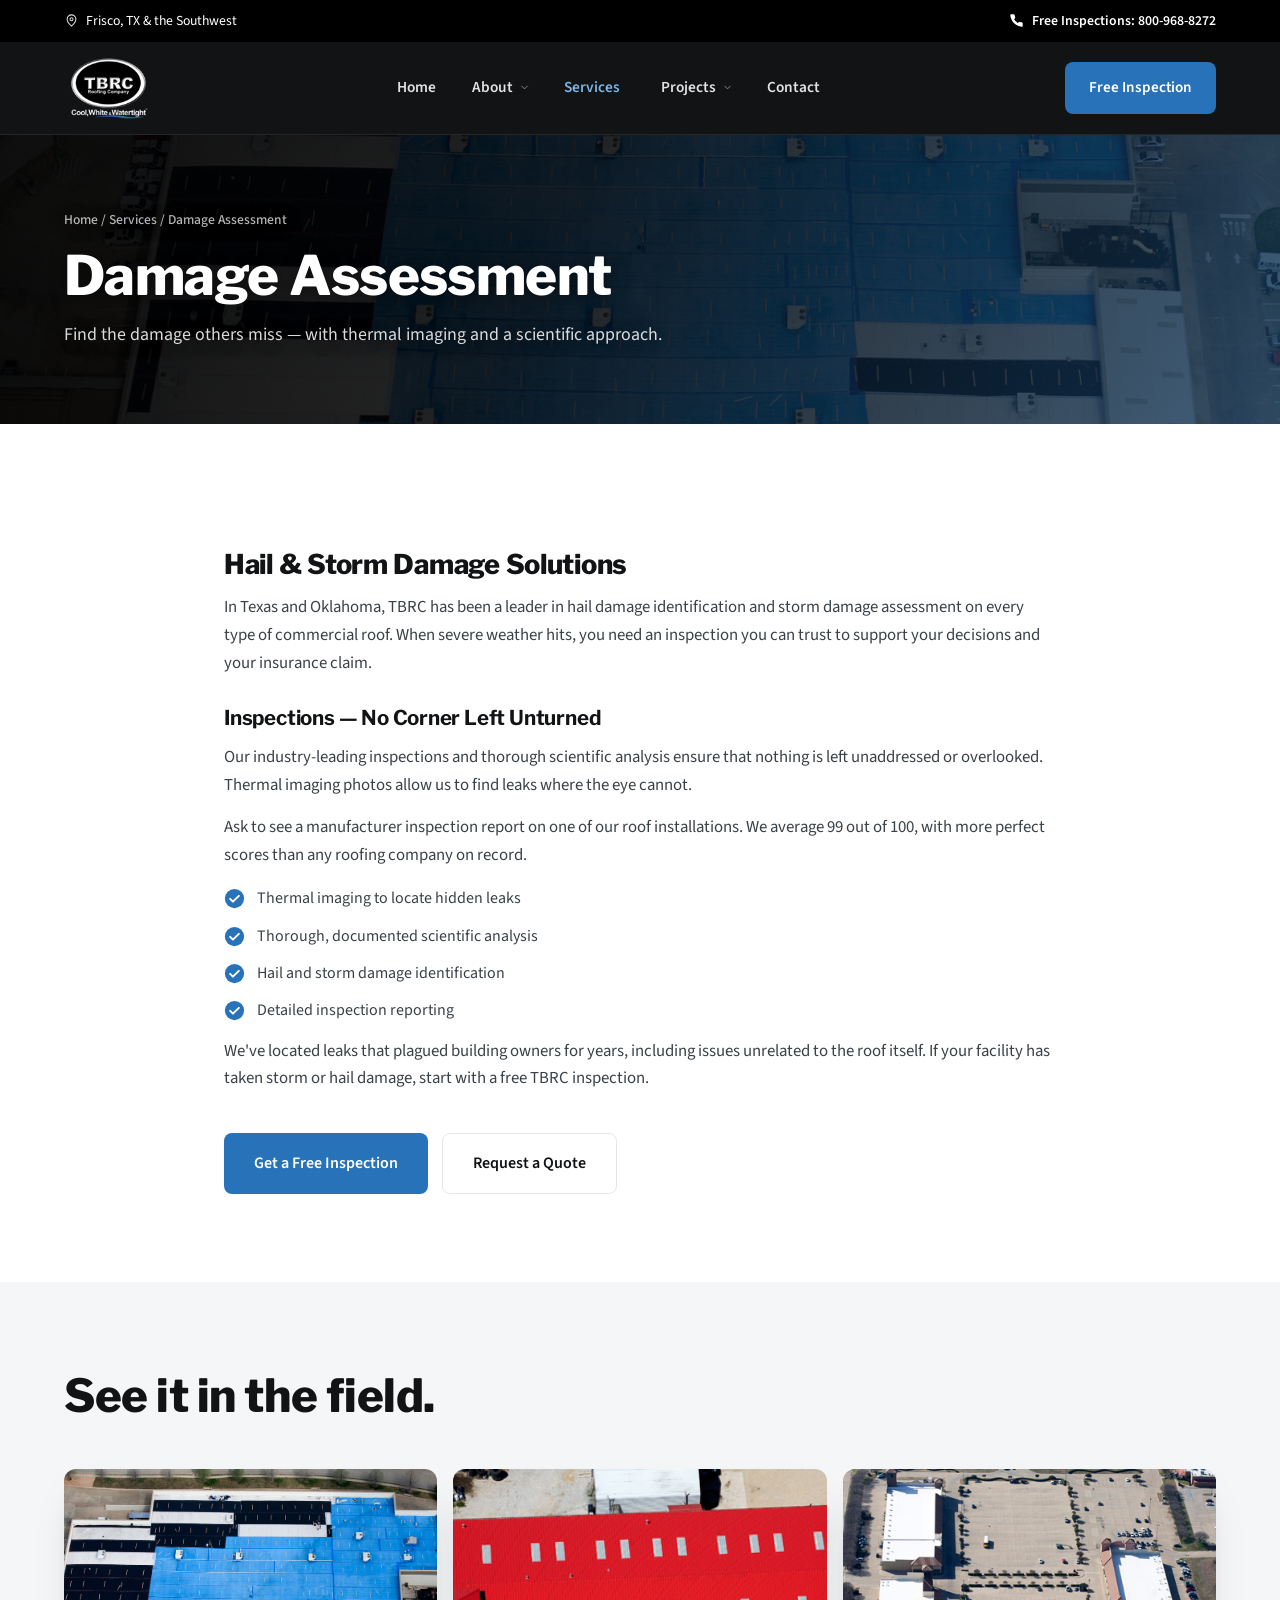
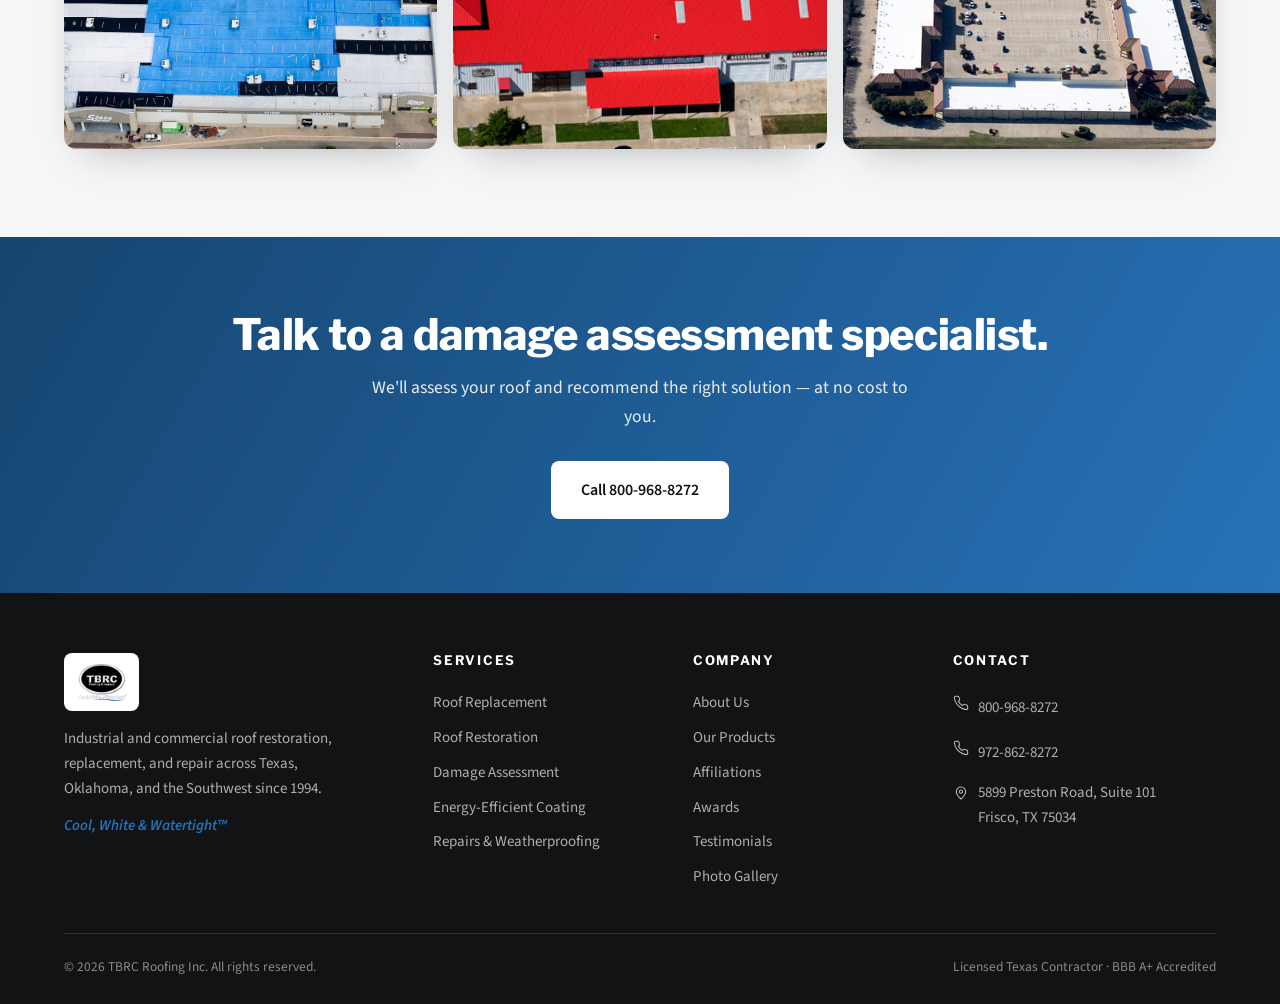
<file: damage-assessment.html>
<!DOCTYPE html>
<html lang="en">
<head>
<meta charset="UTF-8">
<meta name="viewport" content="width=device-width, initial-scale=1.0">
<title>Hail &amp; Storm Damage Roof Assessment | TBRC</title>
<meta name="description" content="In Texas and Oklahoma, TBRC is a leader in hail and storm damage identification on every type of commercial roof.">
<link rel="preconnect" href="https://fonts.googleapis.com">
<link rel="preconnect" href="https://fonts.gstatic.com" crossorigin>
<link href="https://fonts.googleapis.com/css2?family=Libre+Franklin:wght@400;500;600;700;800&family=Source+Sans+3:wght@400;500;600;700&display=swap" rel="stylesheet">
<link rel="stylesheet" href="css/style.css">

<link rel="canonical" href="https://tbrcroofing.com/damage-assessment.html">
<meta name="robots" content="index, follow, max-image-preview:large">
<meta name="author" content="TBRC Roofing Company">
<meta name="geo.region" content="US-TX">
<meta name="geo.placename" content="Frisco, Texas">
<meta property="og:type" content="website">
<meta property="og:site_name" content="TBRC Roofing Company">
<meta property="og:title" content="Hail &amp; Storm Damage Roof Assessment | TBRC">
<meta property="og:description" content="In Texas and Oklahoma, TBRC is a leader in hail and storm damage identification on every type of commercial roof.">
<meta property="og:url" content="https://tbrcroofing.com/damage-assessment.html">
<meta property="og:image" content="https://tbrcroofing.com/images/damage-before.jpg">
<meta property="og:locale" content="en_US">
<meta name="twitter:card" content="summary_large_image">
<meta name="twitter:title" content="Hail &amp; Storm Damage Roof Assessment | TBRC">
<meta name="twitter:description" content="In Texas and Oklahoma, TBRC is a leader in hail and storm damage identification on every type of commercial roof.">
<meta name="twitter:image" content="https://tbrcroofing.com/images/damage-before.jpg">
<link rel="icon" type="image/png" href="/images/logo.png">
<link rel="apple-touch-icon" href="/images/logo.png">
<meta name="theme-color" content="#111315">
<script type="application/ld+json">
{
  "@context": "https://schema.org",
  "@type": "Service",
  "serviceType": "Hail & Storm Damage Assessment",
  "provider": {"@type": "RoofingContractor", "name": "TBRC Roofing Company", "@id": "https://tbrcroofing.com/#business"},
  "areaServed": [{"@type": "State", "name": "Texas"}, {"@type": "State", "name": "Oklahoma"}],
  "description": "Hail and storm damage identification with thermal imaging on every type of commercial roof.",
  "url": "https://tbrcroofing.com/damage-assessment.html"
}
</script>
<script type="application/ld+json">
{"@context":"https://schema.org","@type":"BreadcrumbList","itemListElement":[{"@type":"ListItem","position":1,"name":"Home","item":"https://tbrcroofing.com/"},{"@type":"ListItem","position":2,"name":"Services","item":"https://tbrcroofing.com/services.html"},{"@type":"ListItem","position":3,"name":"Damage Assessment","item":"https://tbrcroofing.com/damage-assessment.html"}]}
</script>
</head>
<body>
<div class="topbar">
  <div class="wrap">
    <div class="tb-left">
      <span class="addr"><svg viewBox="0 0 24 24" fill="none"><path d="M12 21s7-6.3 7-11a7 7 0 1 0-14 0c0 4.7 7 11 7 11Z" stroke="#fff" stroke-width="1.7"/><circle cx="12" cy="10" r="2.4" stroke="#fff" stroke-width="1.7"/></svg> Frisco, TX &amp; the Southwest</span>
    </div>
    <a class="tb-phone" href="tel:8009688272"><svg viewBox="0 0 24 24" fill="none"><path d="M22 16.9v3a2 2 0 0 1-2.2 2 19.8 19.8 0 0 1-8.6-3.1 19.5 19.5 0 0 1-6-6A19.8 19.8 0 0 1 2 4.1 2 2 0 0 1 4.1 2h3a2 2 0 0 1 2 1.7c.1 1 .4 1.9.7 2.8a2 2 0 0 1-.5 2.1L8.1 9.9a16 16 0 0 0 6 6l1.3-1.3a2 2 0 0 1 2.1-.4c.9.3 1.8.6 2.8.7A2 2 0 0 1 22 16.9Z" fill="#fff"/></svg> Free Inspections: 800-968-8272</a>
  </div>
</div>
<header class="site">
  <div class="wrap nav">
    <a class="brand" href="index.html" aria-label="TBRC Roofing Company home">
      <img src="images/logo.png" alt="TBRC Roofing Company">
    </a>
    <nav class="menu" id="menu" aria-label="Main">
      <div class="item"><a href="index.html">Home</a></div>
      <div class="item">
        <a href="about.html" class="parent-link">About</a><button class="submenu-toggle" aria-label="Expand About menu" aria-expanded="false"><svg class="car" viewBox="0 0 24 24" fill="none"><path d="M6 9l6 6 6-6" stroke="currentColor" stroke-width="2" stroke-linecap="round"/></svg></button>
        <div class="dropdown">
          <a href="about.html">About TBRC</a>
          <a href="products.html">Our Products</a>
          <a href="affiliations.html">Affiliations</a>
          <a href="awards.html">Awards</a>
        </div>
      </div>
      <div class="item">
        <a href="services.html" class="active">Services <svg class="car" viewBox="0 0 24 24" fill="none"><path d="M6 9l6 6 6-6" stroke="currentColor" stroke-width="2" stroke-linecap="round"/></svg></a>
        <div class="dropdown">
          <a href="services.html">All Services</a>
          <a href="damage-assessment.html">Damage Assessment</a>
          <a href="roof-replacement.html">Roof Replacement</a>
          <a href="roof-restoration.html">Roof Restoration</a>
        </div>
      </div>
      <div class="item">
        <a href="projects.html" class="parent-link">Projects</a><button class="submenu-toggle" aria-label="Expand Projects menu" aria-expanded="false"><svg class="car" viewBox="0 0 24 24" fill="none"><path d="M6 9l6 6 6-6" stroke="currentColor" stroke-width="2" stroke-linecap="round"/></svg></button>
        <div class="dropdown">
          <a href="projects.html">Project Overview</a>
          <a href="testimonials.html">Client Testimonials</a>
          <a href="gallery.html">Photo Gallery</a>
        </div>
      </div>
      <div class="item"><a href="contact.html">Contact</a></div>
    </nav>
    <div class="nav-cta">
      <a class="btn btn-blue btn-text" href="free-inspection.html">Free Inspection</a>
      <button class="hamburger" id="burger" aria-label="Toggle menu" aria-expanded="false"><span class="bars"><span></span><span></span><span></span></span></button>
    </div>
  </div>
</header>
<div class="nav-backdrop" id="navBackdrop"></div>
<section class="page-hero">
  <img class="bgimg" src="images/damage-before.jpg" alt="">
  <div class="wrap">
    <div class="crumbs"><a href="index.html">Home</a> / <a href="services.html">Services</a> / Damage Assessment</div>
    <h1>Damage Assessment</h1>
    <p>Find the damage others miss &mdash; with thermal imaging and a scientific approach.</p>
  </div>
</section>

<section class="block"><div class="wrap" style="max-width:880px"><div class="content reveal"><h2>Hail &amp; Storm Damage Solutions</h2>
  <p>In Texas and Oklahoma, TBRC has been a leader in hail damage identification and storm damage assessment on every type of commercial roof. When severe weather hits, you need an inspection you can trust to support your decisions and your insurance claim.</p>
  <h3>Inspections &mdash; No Corner Left Unturned</h3>
  <p>Our industry-leading inspections and thorough scientific analysis ensure that nothing is left unaddressed or overlooked. Thermal imaging photos allow us to find leaks where the eye cannot.</p>
  <p>Ask to see a manufacturer inspection report on one of our roof installations. We average 99 out of 100, with more perfect scores than any roofing company on record.</p>
  <ul>
    <li><svg viewBox="0 0 24 24" fill="none"><circle cx="12" cy="12" r="11" fill="#2772B9"/><path d="M7 12.4l3.2 3.2L17 9" stroke="#fff" stroke-width="2.2" stroke-linecap="round" stroke-linejoin="round"/></svg> Thermal imaging to locate hidden leaks</li>
    <li><svg viewBox="0 0 24 24" fill="none"><circle cx="12" cy="12" r="11" fill="#2772B9"/><path d="M7 12.4l3.2 3.2L17 9" stroke="#fff" stroke-width="2.2" stroke-linecap="round" stroke-linejoin="round"/></svg> Thorough, documented scientific analysis</li>
    <li><svg viewBox="0 0 24 24" fill="none"><circle cx="12" cy="12" r="11" fill="#2772B9"/><path d="M7 12.4l3.2 3.2L17 9" stroke="#fff" stroke-width="2.2" stroke-linecap="round" stroke-linejoin="round"/></svg> Hail and storm damage identification</li>
    <li><svg viewBox="0 0 24 24" fill="none"><circle cx="12" cy="12" r="11" fill="#2772B9"/><path d="M7 12.4l3.2 3.2L17 9" stroke="#fff" stroke-width="2.2" stroke-linecap="round" stroke-linejoin="round"/></svg> Detailed inspection reporting</li>
  </ul>
  <p>We've located leaks that plagued building owners for years, including issues unrelated to the roof itself. If your facility has taken storm or hail damage, start with a free TBRC inspection.</p></div>
  <div style="margin-top:40px;display:flex;gap:14px;flex-wrap:wrap"><a class="btn btn-blue btn-lg" href="free-inspection.html">Get a Free Inspection</a><a class="btn btn-outline btn-lg" href="contact.html">Request a Quote</a></div>
</div></section>
<section class="block alt"><div class="wrap"><div class="sec-head reveal"><h2>See it in the field.</h2></div><div class="gallery reveal"><figure><img src="images/damage-before.jpg" alt="Storm damage assessment in Allen, TX"></figure><figure><img src="images/metal-roof-red.jpg" alt="Metal roof inspection"></figure><figure><img src="images/flat-low-slope.jpg" alt="Low-slope roof assessment"></figure></div></div></section><section class="cta-band"><div class="wrap"><h2>Talk to a damage assessment specialist.</h2><p>We'll assess your roof and recommend the right solution &mdash; at no cost to you.</p><div class="row"><a class="btn btn-white btn-lg" href="tel:8009688272">Call 800-968-8272</a></div></div></section><footer class="site">
  <div class="wrap">
    <div class="foot-grid">
      <div class="foot-brand">
        <img src="images/logo.png" alt="TBRC Roofing Company">
        <p>Industrial and commercial roof restoration, replacement, and repair across Texas, Oklahoma, and the Southwest since 1994.</p>
        <p class="foot-tag">Cool, White &amp; Watertight&trade;</p>
      </div>
      <div>
        <h4>Services</h4>
        <a href="roof-replacement.html">Roof Replacement</a>
        <a href="roof-restoration.html">Roof Restoration</a>
        <a href="damage-assessment.html">Damage Assessment</a>
        <a href="services.html">Energy-Efficient Coating</a>
        <a href="services.html">Repairs &amp; Weatherproofing</a>
      </div>
      <div>
        <h4>Company</h4>
        <a href="about.html">About Us</a>
        <a href="products.html">Our Products</a>
        <a href="affiliations.html">Affiliations</a>
        <a href="awards.html">Awards</a>
        <a href="testimonials.html">Testimonials</a>
        <a href="gallery.html">Photo Gallery</a>
      </div>
      <div class="foot-contact">
        <h4>Contact</h4>
        <div class="ln"><svg viewBox="0 0 24 24" fill="none"><path d="M22 16.9v3a2 2 0 0 1-2.2 2 19.8 19.8 0 0 1-8.6-3.1 19.5 19.5 0 0 1-6-6A19.8 19.8 0 0 1 2 4.1 2 2 0 0 1 4.1 2h3a2 2 0 0 1 2 1.7c.1 1 .4 1.9.7 2.8a2 2 0 0 1-.5 2.1L8.1 9.9a16 16 0 0 0 6 6l1.3-1.3a2 2 0 0 1 2.1-.4c.9.3 1.8.6 2.8.7A2 2 0 0 1 22 16.9Z" stroke="#fff" stroke-width="1.6"/></svg><a href="tel:8009688272">800-968-8272</a></div>
        <div class="ln"><svg viewBox="0 0 24 24" fill="none"><path d="M22 16.9v3a2 2 0 0 1-2.2 2 19.8 19.8 0 0 1-8.6-3.1 19.5 19.5 0 0 1-6-6A19.8 19.8 0 0 1 2 4.1 2 2 0 0 1 4.1 2h3a2 2 0 0 1 2 1.7c.1 1 .4 1.9.7 2.8a2 2 0 0 1-.5 2.1L8.1 9.9a16 16 0 0 0 6 6l1.3-1.3a2 2 0 0 1 2.1-.4c.9.3 1.8.6 2.8.7A2 2 0 0 1 22 16.9Z" stroke="#fff" stroke-width="1.6"/></svg><a href="tel:9728628272">972-862-8272</a></div>
        <div class="ln"><svg viewBox="0 0 24 24" fill="none"><path d="M12 21s7-6.3 7-11a7 7 0 1 0-14 0c0 4.7 7 11 7 11Z" stroke="#fff" stroke-width="1.6"/><circle cx="12" cy="10" r="2.4" stroke="#fff" stroke-width="1.6"/></svg><span>5899 Preston Road, Suite 101<br>Frisco, TX 75034</span></div>
      </div>
    </div>
    <div class="foot-bottom">
      <span>&copy; 2026 TBRC Roofing Inc. All rights reserved.</span>
      <span>Licensed Texas Contractor &middot; BBB A+ Accredited</span>
    </div>
  </div>
</footer>
<script src="js/main.js"></script>
</body>
</html>
</file>
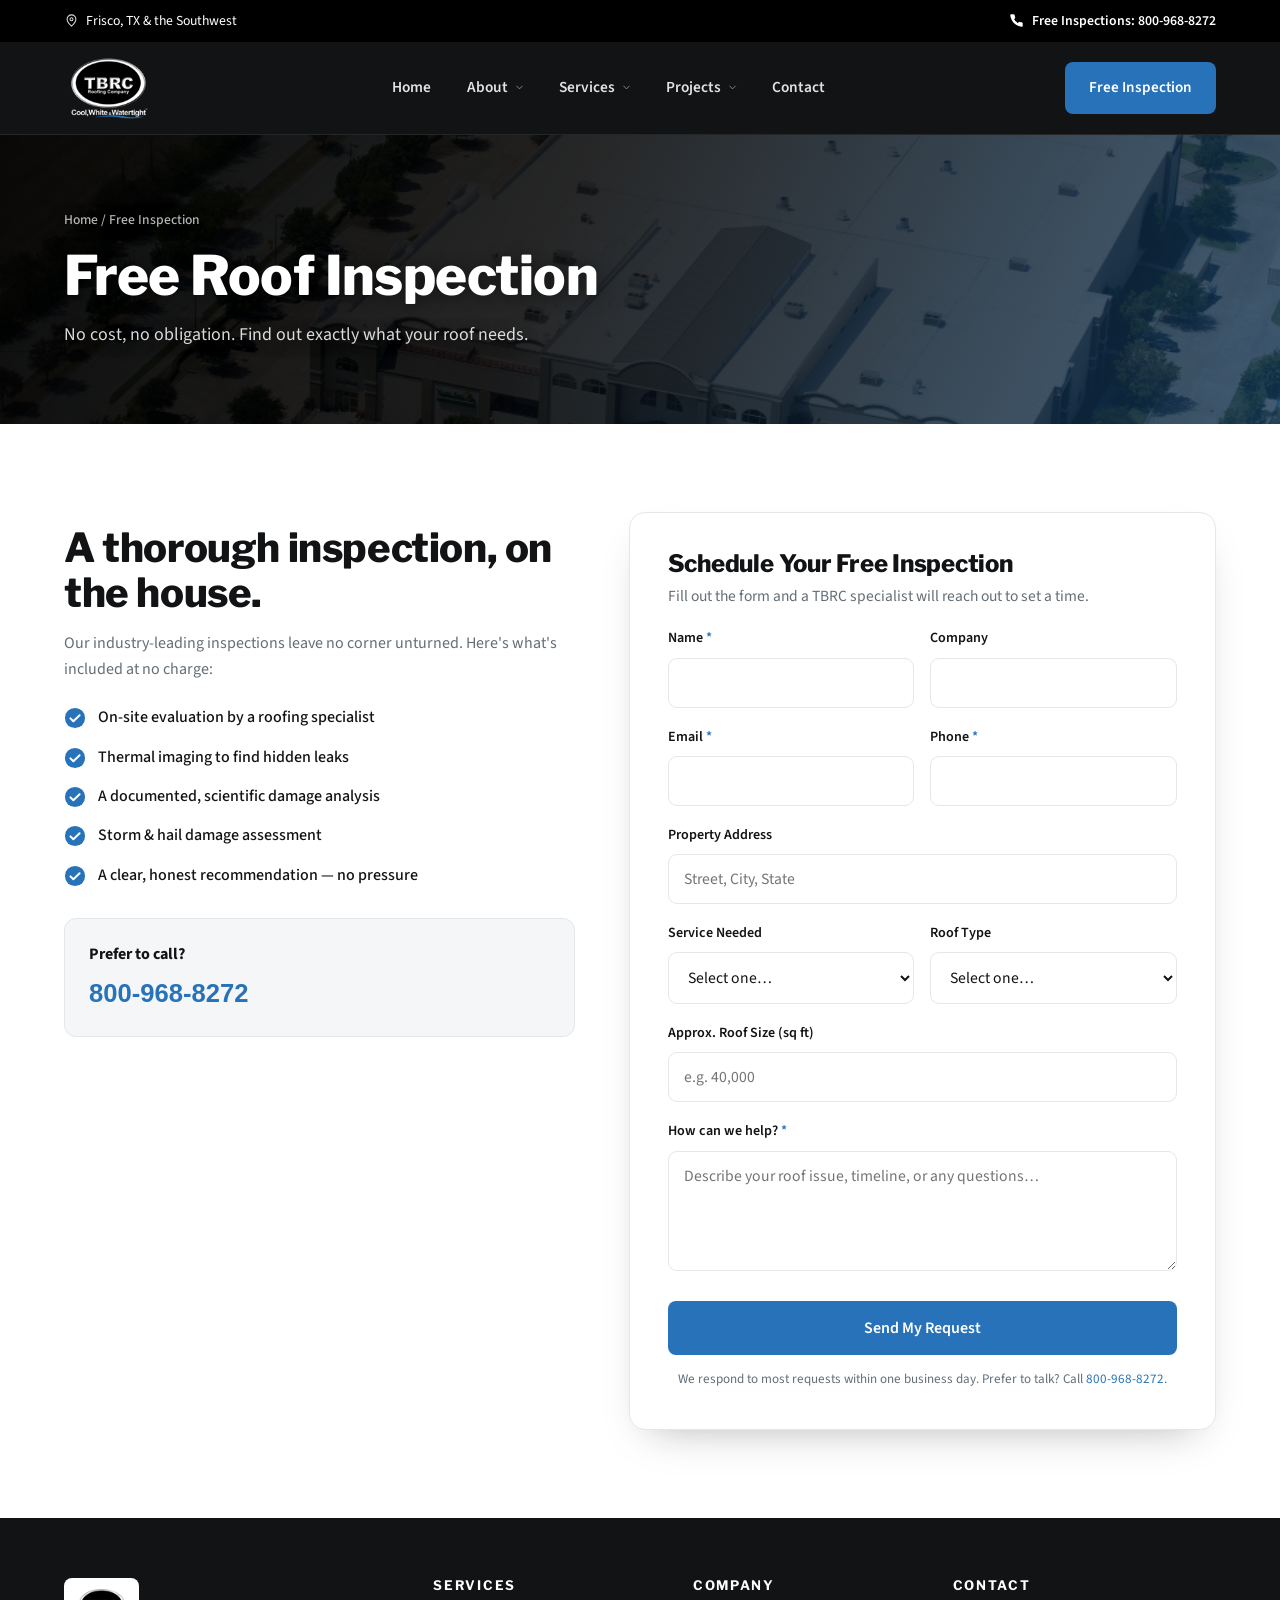
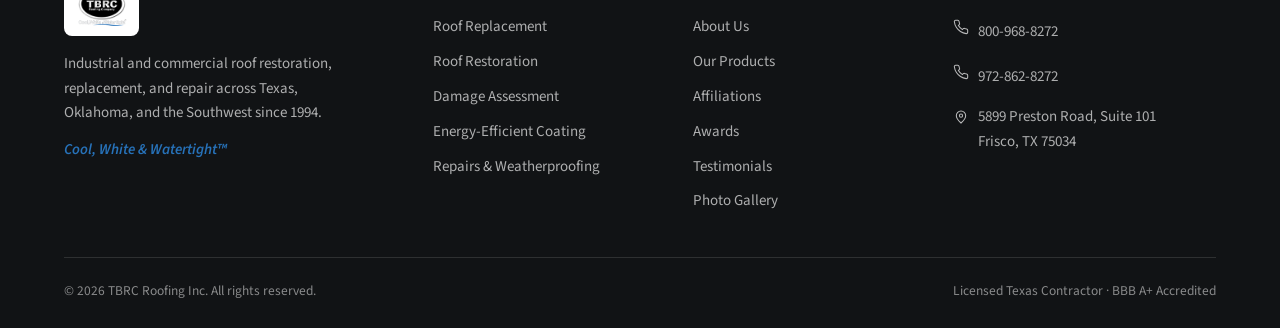
<file: free-inspection.html>
<!DOCTYPE html>
<html lang="en">
<head>
<meta charset="UTF-8">
<meta name="viewport" content="width=device-width, initial-scale=1.0">
<title>Free Roof Inspection | TBRC Roofing</title>
<meta name="description" content="Schedule a free, no-obligation commercial roof inspection with TBRC. Thermal imaging, damage assessment, and honest recommendations.">
<link rel="preconnect" href="https://fonts.googleapis.com">
<link rel="preconnect" href="https://fonts.gstatic.com" crossorigin>
<link href="https://fonts.googleapis.com/css2?family=Libre+Franklin:wght@400;500;600;700;800&family=Source+Sans+3:wght@400;500;600;700&display=swap" rel="stylesheet">
<link rel="stylesheet" href="css/style.css">

<link rel="canonical" href="https://tbrcroofing.com/free-inspection.html">
<meta name="robots" content="index, follow, max-image-preview:large">
<meta name="author" content="TBRC Roofing Company">
<meta name="geo.region" content="US-TX">
<meta name="geo.placename" content="Frisco, Texas">
<meta property="og:type" content="website">
<meta property="og:site_name" content="TBRC Roofing Company">
<meta property="og:title" content="Free Roof Inspection | TBRC Roofing">
<meta property="og:description" content="Schedule a free, no-obligation commercial roof inspection with TBRC. Thermal imaging, damage assessment, and honest recommendations.">
<meta property="og:url" content="https://tbrcroofing.com/free-inspection.html">
<meta property="og:image" content="https://tbrcroofing.com/images/hero-stacy-after.jpg">
<meta property="og:locale" content="en_US">
<meta name="twitter:card" content="summary_large_image">
<meta name="twitter:title" content="Free Roof Inspection | TBRC Roofing">
<meta name="twitter:description" content="Schedule a free, no-obligation commercial roof inspection with TBRC. Thermal imaging, damage assessment, and honest recommendations.">
<meta name="twitter:image" content="https://tbrcroofing.com/images/hero-stacy-after.jpg">
<link rel="icon" type="image/png" href="/images/logo.png">
<link rel="apple-touch-icon" href="/images/logo.png">
<meta name="theme-color" content="#111315">
<script type="application/ld+json">
{"@context":"https://schema.org","@type":"BreadcrumbList","itemListElement":[{"@type":"ListItem","position":1,"name":"Home","item":"https://tbrcroofing.com/"},{"@type":"ListItem","position":2,"name":"Free Inspection","item":"https://tbrcroofing.com/free-inspection.html"}]}
</script>
</head>
<body>
<div class="topbar">
  <div class="wrap">
    <div class="tb-left">
      <span class="addr"><svg viewBox="0 0 24 24" fill="none"><path d="M12 21s7-6.3 7-11a7 7 0 1 0-14 0c0 4.7 7 11 7 11Z" stroke="#fff" stroke-width="1.7"/><circle cx="12" cy="10" r="2.4" stroke="#fff" stroke-width="1.7"/></svg> Frisco, TX &amp; the Southwest</span>
    </div>
    <a class="tb-phone" href="tel:8009688272"><svg viewBox="0 0 24 24" fill="none"><path d="M22 16.9v3a2 2 0 0 1-2.2 2 19.8 19.8 0 0 1-8.6-3.1 19.5 19.5 0 0 1-6-6A19.8 19.8 0 0 1 2 4.1 2 2 0 0 1 4.1 2h3a2 2 0 0 1 2 1.7c.1 1 .4 1.9.7 2.8a2 2 0 0 1-.5 2.1L8.1 9.9a16 16 0 0 0 6 6l1.3-1.3a2 2 0 0 1 2.1-.4c.9.3 1.8.6 2.8.7A2 2 0 0 1 22 16.9Z" fill="#fff"/></svg> Free Inspections: 800-968-8272</a>
  </div>
</div>
<header class="site">
  <div class="wrap nav">
    <a class="brand" href="index.html" aria-label="TBRC Roofing Company home">
      <img src="images/logo.png" alt="TBRC Roofing Company">
    </a>
    <nav class="menu" id="menu" aria-label="Main">
      <div class="item"><a href="index.html">Home</a></div>
      <div class="item">
        <a href="about.html" class="parent-link">About</a><button class="submenu-toggle" aria-label="Expand About menu" aria-expanded="false"><svg class="car" viewBox="0 0 24 24" fill="none"><path d="M6 9l6 6 6-6" stroke="currentColor" stroke-width="2" stroke-linecap="round"/></svg></button>
        <div class="dropdown">
          <a href="about.html">About TBRC</a>
          <a href="products.html">Our Products</a>
          <a href="affiliations.html">Affiliations</a>
          <a href="awards.html">Awards</a>
        </div>
      </div>
      <div class="item">
        <a href="services.html" class="parent-link">Services</a><button class="submenu-toggle" aria-label="Expand Services menu" aria-expanded="false"><svg class="car" viewBox="0 0 24 24" fill="none"><path d="M6 9l6 6 6-6" stroke="currentColor" stroke-width="2" stroke-linecap="round"/></svg></button>
        <div class="dropdown">
          <a href="services.html">All Services</a>
          <a href="damage-assessment.html">Damage Assessment</a>
          <a href="roof-replacement.html">Roof Replacement</a>
          <a href="roof-restoration.html">Roof Restoration</a>
        </div>
      </div>
      <div class="item">
        <a href="projects.html" class="parent-link">Projects</a><button class="submenu-toggle" aria-label="Expand Projects menu" aria-expanded="false"><svg class="car" viewBox="0 0 24 24" fill="none"><path d="M6 9l6 6 6-6" stroke="currentColor" stroke-width="2" stroke-linecap="round"/></svg></button>
        <div class="dropdown">
          <a href="projects.html">Project Overview</a>
          <a href="testimonials.html">Client Testimonials</a>
          <a href="gallery.html">Photo Gallery</a>
        </div>
      </div>
      <div class="item"><a href="contact.html">Contact</a></div>
    </nav>
    <div class="nav-cta">
      <a class="btn btn-blue btn-text" href="free-inspection.html">Free Inspection</a>
      <button class="hamburger" id="burger" aria-label="Toggle menu" aria-expanded="false"><span class="bars"><span></span><span></span><span></span></span></button>
    </div>
  </div>
</header>
<div class="nav-backdrop" id="navBackdrop"></div>
<section class="page-hero">
  <img class="bgimg" src="images/hero-stacy-after.jpg" alt="">
  <div class="wrap">
    <div class="crumbs"><a href="index.html">Home</a> / Free Inspection</div>
    <h1>Free Roof Inspection</h1>
    <p>No cost, no obligation. Find out exactly what your roof needs.</p>
  </div>
</section>

<section class="block"><div class="wrap">
  <div class="contact-grid">
    <div class="contact-info reveal">
      <h2 style="margin-top:14px">A thorough inspection, on the house.</h2>
      <p class="prose" style="color:var(--muted);margin-top:14px">Our industry-leading inspections leave no corner unturned. Here's what's included at no charge:</p>
      <ul class="checks" style="margin-top:22px">
        <li><svg viewBox="0 0 24 24" fill="none"><circle cx="12" cy="12" r="11" fill="#2772B9"/><path d="M7 12.4l3.2 3.2L17 9" stroke="#fff" stroke-width="2.2" stroke-linecap="round" stroke-linejoin="round"/></svg> On-site evaluation by a roofing specialist</li>
        <li><svg viewBox="0 0 24 24" fill="none"><circle cx="12" cy="12" r="11" fill="#2772B9"/><path d="M7 12.4l3.2 3.2L17 9" stroke="#fff" stroke-width="2.2" stroke-linecap="round" stroke-linejoin="round"/></svg> Thermal imaging to find hidden leaks</li>
        <li><svg viewBox="0 0 24 24" fill="none"><circle cx="12" cy="12" r="11" fill="#2772B9"/><path d="M7 12.4l3.2 3.2L17 9" stroke="#fff" stroke-width="2.2" stroke-linecap="round" stroke-linejoin="round"/></svg> A documented, scientific damage analysis</li>
        <li><svg viewBox="0 0 24 24" fill="none"><circle cx="12" cy="12" r="11" fill="#2772B9"/><path d="M7 12.4l3.2 3.2L17 9" stroke="#fff" stroke-width="2.2" stroke-linecap="round" stroke-linejoin="round"/></svg> Storm &amp; hail damage assessment</li>
        <li><svg viewBox="0 0 24 24" fill="none"><circle cx="12" cy="12" r="11" fill="#2772B9"/><path d="M7 12.4l3.2 3.2L17 9" stroke="#fff" stroke-width="2.2" stroke-linecap="round" stroke-linejoin="round"/></svg> A clear, honest recommendation &mdash; no pressure</li>
      </ul>
      <div style="margin-top:30px;padding:22px 24px;background:var(--paper);border-radius:12px;border:1px solid var(--line)">
        <div style="font-weight:700;color:var(--ink)">Prefer to call?</div>
        <a href="tel:8009688272" style="font-family:Archivo,sans-serif;font-weight:800;font-size:1.6rem;color:var(--blue);display:inline-block;margin-top:4px">800-968-8272</a>
      </div>
    </div>
    <div class="form-card reveal">
  <h3>Schedule Your Free Inspection</h3>
  <p class="sub">Fill out the form and a TBRC specialist will reach out to set a time.</p>
  <form id="quoteForm">
    <!-- Web3Forms: replace YOUR_ACCESS_KEY_HERE with the key emailed to you from web3forms.com -->
    <input type="hidden" name="access_key" value="265526ab-d6b6-4ac9-a940-304c921c88a7">
    <input type="hidden" name="subject" value="New Roofing Quote Request — TBRC Website">
    <input type="hidden" name="from_name" value="TBRC Website">
    <!-- honeypot: hidden from people, catches bots -->
    <input type="checkbox" name="botcheck" tabindex="-1" autocomplete="off" style="display:none !important">
    <div class="two">
      <div class="field"><label>Name <span class="req">*</span></label><input type="text" name="name" required></div>
      <div class="field"><label>Company</label><input type="text" name="company"></div>
    </div>
    <div class="two">
      <div class="field"><label>Email <span class="req">*</span></label><input type="email" name="email" required></div>
      <div class="field"><label>Phone <span class="req">*</span></label><input type="tel" name="phone" required></div>
    </div>
    <div class="field"><label>Property Address</label><input type="text" name="address" placeholder="Street, City, State"></div>
    <div class="two">
      <div class="field"><label>Service Needed</label>
        <select name="service">
          <option value="">Select one…</option>
          <option>Free Inspection</option>
          <option>Roof Replacement</option>
          <option>Roof Restoration</option>
          <option>Damage / Storm Assessment</option>
          <option>Repairs &amp; Weatherproofing</option>
          <option>Energy-Efficient Coating</option>
          <option>Other</option>
        </select>
      </div>
      <div class="field"><label>Roof Type</label>
        <select name="rooftype">
          <option value="">Select one…</option>
          <option>Metal</option>
          <option>Single-Ply (TPO/PVC/EPDM)</option>
          <option>Built-Up (BUR)</option>
          <option>Modified Bitumen</option>
          <option>Tar &amp; Gravel</option>
          <option>Not sure</option>
        </select>
      </div>
    </div>
    <div class="field"><label>Approx. Roof Size (sq ft)</label><input type="text" name="sqft" placeholder="e.g. 40,000"></div>
    <div class="field"><label>How can we help? <span class="req">*</span></label><textarea name="message" required placeholder="Describe your roof issue, timeline, or any questions…"></textarea></div>
    <button class="btn btn-blue btn-lg" type="submit">Send My Request</button>
    <p class="form-note" id="formNote">We respond to most requests within one business day. Prefer to talk? Call <a href="tel:8009688272">800-968-8272</a>.</p>
  </form>
</div>
  </div>
</div></section>
<footer class="site">
  <div class="wrap">
    <div class="foot-grid">
      <div class="foot-brand">
        <img src="images/logo.png" alt="TBRC Roofing Company">
        <p>Industrial and commercial roof restoration, replacement, and repair across Texas, Oklahoma, and the Southwest since 1994.</p>
        <p class="foot-tag">Cool, White &amp; Watertight&trade;</p>
      </div>
      <div>
        <h4>Services</h4>
        <a href="roof-replacement.html">Roof Replacement</a>
        <a href="roof-restoration.html">Roof Restoration</a>
        <a href="damage-assessment.html">Damage Assessment</a>
        <a href="services.html">Energy-Efficient Coating</a>
        <a href="services.html">Repairs &amp; Weatherproofing</a>
      </div>
      <div>
        <h4>Company</h4>
        <a href="about.html">About Us</a>
        <a href="products.html">Our Products</a>
        <a href="affiliations.html">Affiliations</a>
        <a href="awards.html">Awards</a>
        <a href="testimonials.html">Testimonials</a>
        <a href="gallery.html">Photo Gallery</a>
      </div>
      <div class="foot-contact">
        <h4>Contact</h4>
        <div class="ln"><svg viewBox="0 0 24 24" fill="none"><path d="M22 16.9v3a2 2 0 0 1-2.2 2 19.8 19.8 0 0 1-8.6-3.1 19.5 19.5 0 0 1-6-6A19.8 19.8 0 0 1 2 4.1 2 2 0 0 1 4.1 2h3a2 2 0 0 1 2 1.7c.1 1 .4 1.9.7 2.8a2 2 0 0 1-.5 2.1L8.1 9.9a16 16 0 0 0 6 6l1.3-1.3a2 2 0 0 1 2.1-.4c.9.3 1.8.6 2.8.7A2 2 0 0 1 22 16.9Z" stroke="#fff" stroke-width="1.6"/></svg><a href="tel:8009688272">800-968-8272</a></div>
        <div class="ln"><svg viewBox="0 0 24 24" fill="none"><path d="M22 16.9v3a2 2 0 0 1-2.2 2 19.8 19.8 0 0 1-8.6-3.1 19.5 19.5 0 0 1-6-6A19.8 19.8 0 0 1 2 4.1 2 2 0 0 1 4.1 2h3a2 2 0 0 1 2 1.7c.1 1 .4 1.9.7 2.8a2 2 0 0 1-.5 2.1L8.1 9.9a16 16 0 0 0 6 6l1.3-1.3a2 2 0 0 1 2.1-.4c.9.3 1.8.6 2.8.7A2 2 0 0 1 22 16.9Z" stroke="#fff" stroke-width="1.6"/></svg><a href="tel:9728628272">972-862-8272</a></div>
        <div class="ln"><svg viewBox="0 0 24 24" fill="none"><path d="M12 21s7-6.3 7-11a7 7 0 1 0-14 0c0 4.7 7 11 7 11Z" stroke="#fff" stroke-width="1.6"/><circle cx="12" cy="10" r="2.4" stroke="#fff" stroke-width="1.6"/></svg><span>5899 Preston Road, Suite 101<br>Frisco, TX 75034</span></div>
      </div>
    </div>
    <div class="foot-bottom">
      <span>&copy; 2026 TBRC Roofing Inc. All rights reserved.</span>
      <span>Licensed Texas Contractor &middot; BBB A+ Accredited</span>
    </div>
  </div>
</footer>
<script src="js/main.js"></script>
</body>
</html>
</file>
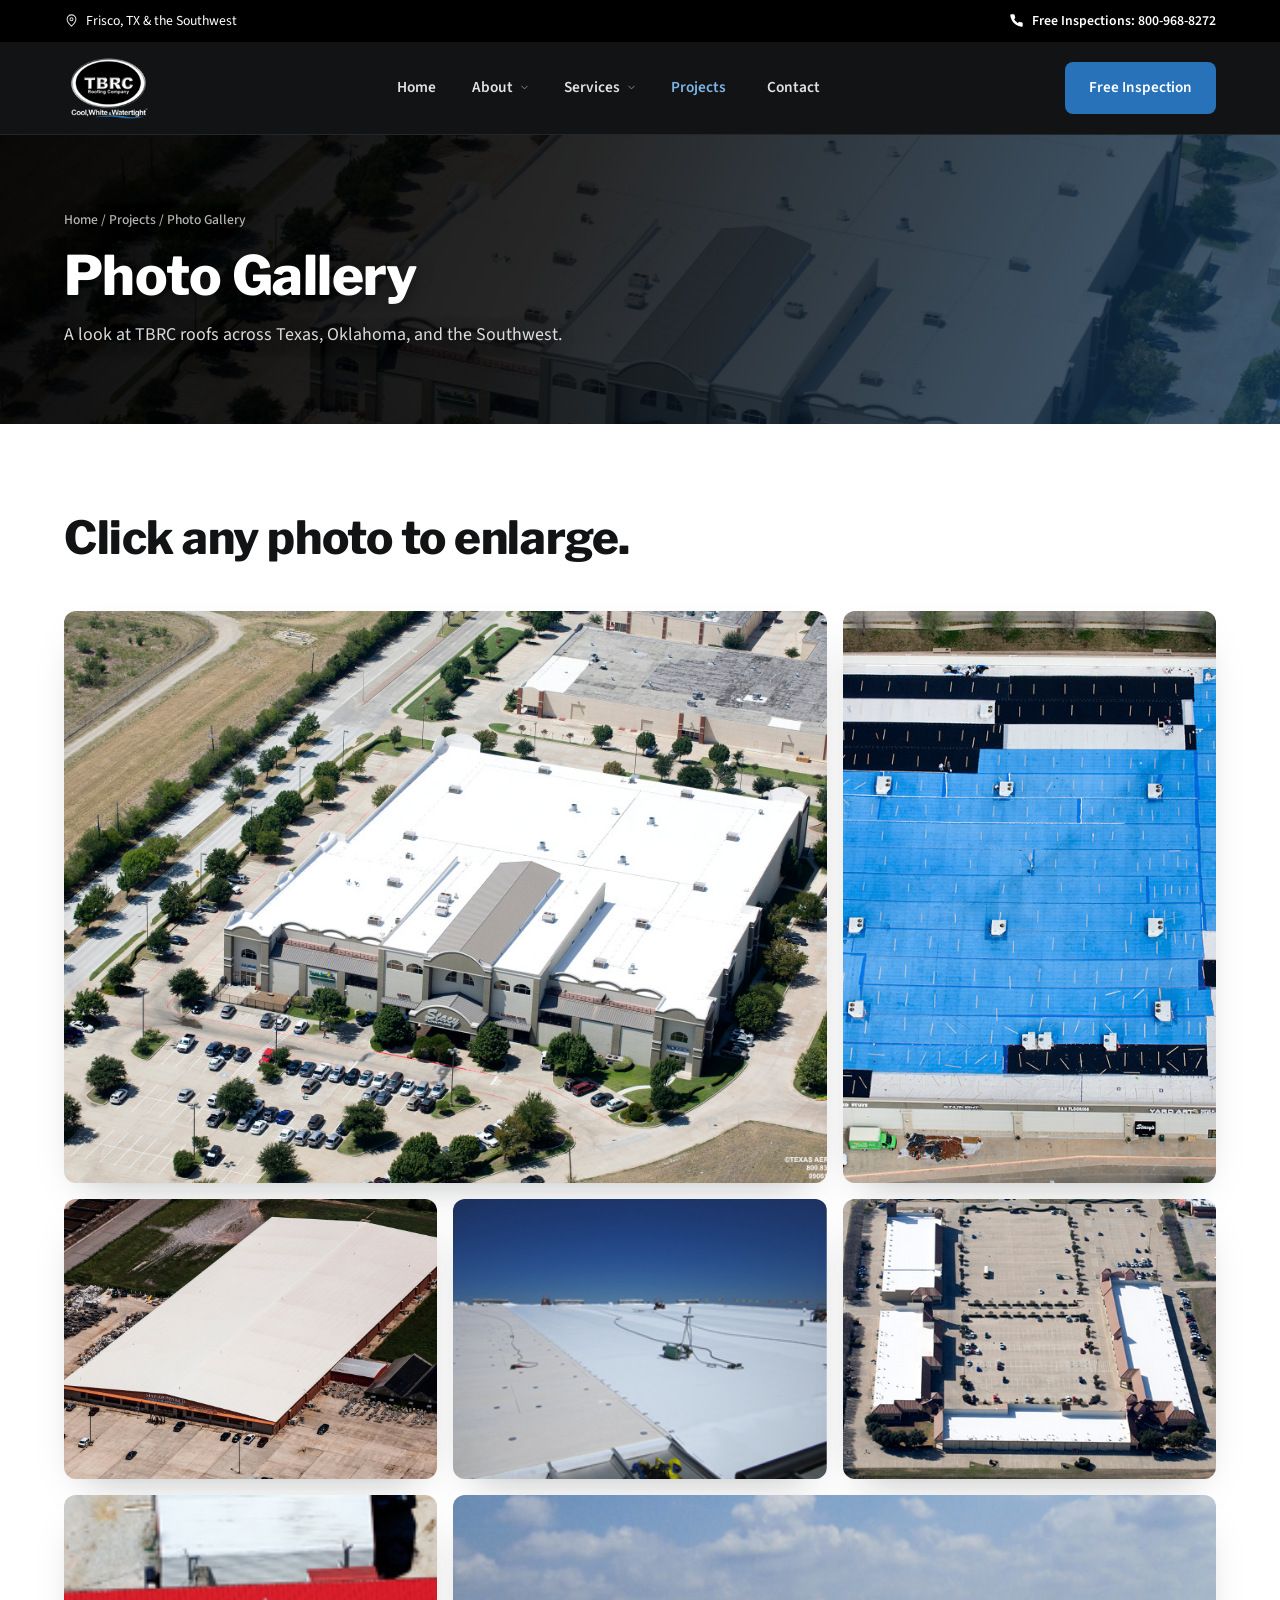
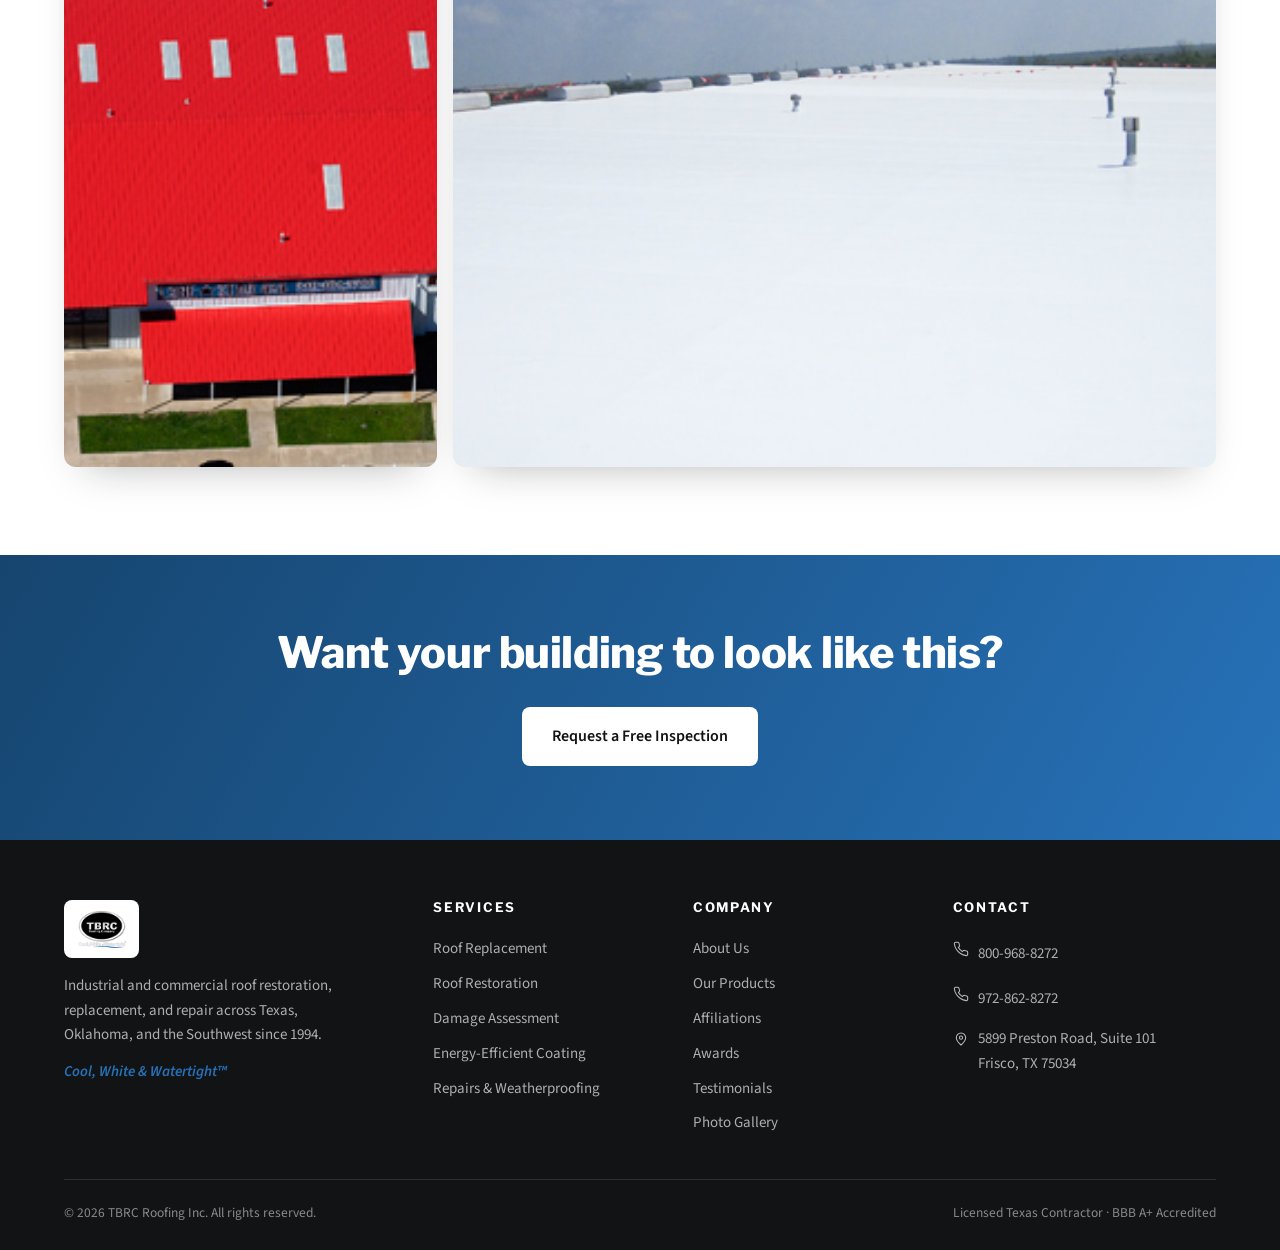
<file: gallery.html>
<!DOCTYPE html>
<html lang="en">
<head>
<meta charset="UTF-8">
<meta name="viewport" content="width=device-width, initial-scale=1.0">
<title>Photo Gallery | TBRC Roofing</title>
<meta name="description" content="See completed commercial and industrial roofing projects by TBRC across Texas, Oklahoma, and the Southwest.">
<link rel="preconnect" href="https://fonts.googleapis.com">
<link rel="preconnect" href="https://fonts.gstatic.com" crossorigin>
<link href="https://fonts.googleapis.com/css2?family=Libre+Franklin:wght@400;500;600;700;800&family=Source+Sans+3:wght@400;500;600;700&display=swap" rel="stylesheet">
<link rel="stylesheet" href="css/style.css">

<link rel="canonical" href="https://tbrcroofing.com/gallery.html">
<meta name="robots" content="index, follow, max-image-preview:large">
<meta name="author" content="TBRC Roofing Company">
<meta name="geo.region" content="US-TX">
<meta name="geo.placename" content="Frisco, Texas">
<meta property="og:type" content="website">
<meta property="og:site_name" content="TBRC Roofing Company">
<meta property="og:title" content="Photo Gallery | TBRC Roofing">
<meta property="og:description" content="See completed commercial and industrial roofing projects by TBRC across Texas, Oklahoma, and the Southwest.">
<meta property="og:url" content="https://tbrcroofing.com/gallery.html">
<meta property="og:image" content="https://tbrcroofing.com/images/hero-stacy-after.jpg">
<meta property="og:locale" content="en_US">
<meta name="twitter:card" content="summary_large_image">
<meta name="twitter:title" content="Photo Gallery | TBRC Roofing">
<meta name="twitter:description" content="See completed commercial and industrial roofing projects by TBRC across Texas, Oklahoma, and the Southwest.">
<meta name="twitter:image" content="https://tbrcroofing.com/images/hero-stacy-after.jpg">
<link rel="icon" type="image/png" href="/images/logo.png">
<link rel="apple-touch-icon" href="/images/logo.png">
<meta name="theme-color" content="#111315">
<script type="application/ld+json">
{"@context":"https://schema.org","@type":"BreadcrumbList","itemListElement":[{"@type":"ListItem","position":1,"name":"Home","item":"https://tbrcroofing.com/"},{"@type":"ListItem","position":2,"name":"Projects","item":"https://tbrcroofing.com/projects.html"},{"@type":"ListItem","position":3,"name":"Photo Gallery","item":"https://tbrcroofing.com/gallery.html"}]}
</script>
</head>
<body>
<div class="topbar">
  <div class="wrap">
    <div class="tb-left">
      <span class="addr"><svg viewBox="0 0 24 24" fill="none"><path d="M12 21s7-6.3 7-11a7 7 0 1 0-14 0c0 4.7 7 11 7 11Z" stroke="#fff" stroke-width="1.7"/><circle cx="12" cy="10" r="2.4" stroke="#fff" stroke-width="1.7"/></svg> Frisco, TX &amp; the Southwest</span>
    </div>
    <a class="tb-phone" href="tel:8009688272"><svg viewBox="0 0 24 24" fill="none"><path d="M22 16.9v3a2 2 0 0 1-2.2 2 19.8 19.8 0 0 1-8.6-3.1 19.5 19.5 0 0 1-6-6A19.8 19.8 0 0 1 2 4.1 2 2 0 0 1 4.1 2h3a2 2 0 0 1 2 1.7c.1 1 .4 1.9.7 2.8a2 2 0 0 1-.5 2.1L8.1 9.9a16 16 0 0 0 6 6l1.3-1.3a2 2 0 0 1 2.1-.4c.9.3 1.8.6 2.8.7A2 2 0 0 1 22 16.9Z" fill="#fff"/></svg> Free Inspections: 800-968-8272</a>
  </div>
</div>
<header class="site">
  <div class="wrap nav">
    <a class="brand" href="index.html" aria-label="TBRC Roofing Company home">
      <img src="images/logo.png" alt="TBRC Roofing Company">
    </a>
    <nav class="menu" id="menu" aria-label="Main">
      <div class="item"><a href="index.html">Home</a></div>
      <div class="item">
        <a href="about.html" class="parent-link">About</a><button class="submenu-toggle" aria-label="Expand About menu" aria-expanded="false"><svg class="car" viewBox="0 0 24 24" fill="none"><path d="M6 9l6 6 6-6" stroke="currentColor" stroke-width="2" stroke-linecap="round"/></svg></button>
        <div class="dropdown">
          <a href="about.html">About TBRC</a>
          <a href="products.html">Our Products</a>
          <a href="affiliations.html">Affiliations</a>
          <a href="awards.html">Awards</a>
        </div>
      </div>
      <div class="item">
        <a href="services.html" class="parent-link">Services</a><button class="submenu-toggle" aria-label="Expand Services menu" aria-expanded="false"><svg class="car" viewBox="0 0 24 24" fill="none"><path d="M6 9l6 6 6-6" stroke="currentColor" stroke-width="2" stroke-linecap="round"/></svg></button>
        <div class="dropdown">
          <a href="services.html">All Services</a>
          <a href="damage-assessment.html">Damage Assessment</a>
          <a href="roof-replacement.html">Roof Replacement</a>
          <a href="roof-restoration.html">Roof Restoration</a>
        </div>
      </div>
      <div class="item">
        <a href="projects.html" class="active">Projects <svg class="car" viewBox="0 0 24 24" fill="none"><path d="M6 9l6 6 6-6" stroke="currentColor" stroke-width="2" stroke-linecap="round"/></svg></a>
        <div class="dropdown">
          <a href="projects.html">Project Overview</a>
          <a href="testimonials.html">Client Testimonials</a>
          <a href="gallery.html">Photo Gallery</a>
        </div>
      </div>
      <div class="item"><a href="contact.html">Contact</a></div>
    </nav>
    <div class="nav-cta">
      <a class="btn btn-blue btn-text" href="free-inspection.html">Free Inspection</a>
      <button class="hamburger" id="burger" aria-label="Toggle menu" aria-expanded="false"><span class="bars"><span></span><span></span><span></span></span></button>
    </div>
  </div>
</header>
<div class="nav-backdrop" id="navBackdrop"></div>
<section class="page-hero">
  <img class="bgimg" src="images/hero-stacy-after.jpg" alt="">
  <div class="wrap">
    <div class="crumbs"><a href="index.html">Home</a> / <a href="projects.html">Projects</a> / Photo Gallery</div>
    <h1>Photo Gallery</h1>
    <p>A look at TBRC roofs across Texas, Oklahoma, and the Southwest.</p>
  </div>
</section>

<section class="block"><div class="wrap">
  <div class="sec-head reveal"><h2>Click any photo to enlarge.</h2></div>
  <div class="gallery reveal">
    <figure class="wide"><img src="images/hero-stacy-after.jpg" alt="Stacy Furniture Grapevine aerial after"><figcaption>Stacy Furniture &mdash; Grapevine, TX</figcaption></figure>
    <figure><img src="images/damage-before.jpg" alt="Re-roof in progress"><figcaption>Retail re-roof in progress</figcaption></figure>
    <figure><img src="images/restoration-ok.jpg" alt="Oklahoma restoration"><figcaption>Restoration &mdash; Oklahoma</figcaption></figure>
    <figure><img src="images/single-ply-retrofit.jpg" alt="Single-ply retrofit"><figcaption>Single-ply retrofit system</figcaption></figure>
    <figure><img src="images/flat-low-slope.jpg" alt="Flat low slope Denton"><figcaption>Flat / low-slope &mdash; Denton, TX</figcaption></figure>
    <figure><img src="images/metal-roof-red.jpg" alt="Red metal roof"><figcaption>Metal roof system</figcaption></figure>
    <figure class="wide"><img src="images/completed-roof.jpg" alt="Completed white roof"><figcaption>Completed energy-efficient single-ply roof</figcaption></figure>
  </div>
</div></section>
<section class="cta-band"><div class="wrap"><h2>Want your building to look like this?</h2><div class="row"><a class="btn btn-white btn-lg" href="free-inspection.html">Request a Free Inspection</a></div></div></section>
<footer class="site">
  <div class="wrap">
    <div class="foot-grid">
      <div class="foot-brand">
        <img src="images/logo.png" alt="TBRC Roofing Company">
        <p>Industrial and commercial roof restoration, replacement, and repair across Texas, Oklahoma, and the Southwest since 1994.</p>
        <p class="foot-tag">Cool, White &amp; Watertight&trade;</p>
      </div>
      <div>
        <h4>Services</h4>
        <a href="roof-replacement.html">Roof Replacement</a>
        <a href="roof-restoration.html">Roof Restoration</a>
        <a href="damage-assessment.html">Damage Assessment</a>
        <a href="services.html">Energy-Efficient Coating</a>
        <a href="services.html">Repairs &amp; Weatherproofing</a>
      </div>
      <div>
        <h4>Company</h4>
        <a href="about.html">About Us</a>
        <a href="products.html">Our Products</a>
        <a href="affiliations.html">Affiliations</a>
        <a href="awards.html">Awards</a>
        <a href="testimonials.html">Testimonials</a>
        <a href="gallery.html">Photo Gallery</a>
      </div>
      <div class="foot-contact">
        <h4>Contact</h4>
        <div class="ln"><svg viewBox="0 0 24 24" fill="none"><path d="M22 16.9v3a2 2 0 0 1-2.2 2 19.8 19.8 0 0 1-8.6-3.1 19.5 19.5 0 0 1-6-6A19.8 19.8 0 0 1 2 4.1 2 2 0 0 1 4.1 2h3a2 2 0 0 1 2 1.7c.1 1 .4 1.9.7 2.8a2 2 0 0 1-.5 2.1L8.1 9.9a16 16 0 0 0 6 6l1.3-1.3a2 2 0 0 1 2.1-.4c.9.3 1.8.6 2.8.7A2 2 0 0 1 22 16.9Z" stroke="#fff" stroke-width="1.6"/></svg><a href="tel:8009688272">800-968-8272</a></div>
        <div class="ln"><svg viewBox="0 0 24 24" fill="none"><path d="M22 16.9v3a2 2 0 0 1-2.2 2 19.8 19.8 0 0 1-8.6-3.1 19.5 19.5 0 0 1-6-6A19.8 19.8 0 0 1 2 4.1 2 2 0 0 1 4.1 2h3a2 2 0 0 1 2 1.7c.1 1 .4 1.9.7 2.8a2 2 0 0 1-.5 2.1L8.1 9.9a16 16 0 0 0 6 6l1.3-1.3a2 2 0 0 1 2.1-.4c.9.3 1.8.6 2.8.7A2 2 0 0 1 22 16.9Z" stroke="#fff" stroke-width="1.6"/></svg><a href="tel:9728628272">972-862-8272</a></div>
        <div class="ln"><svg viewBox="0 0 24 24" fill="none"><path d="M12 21s7-6.3 7-11a7 7 0 1 0-14 0c0 4.7 7 11 7 11Z" stroke="#fff" stroke-width="1.6"/><circle cx="12" cy="10" r="2.4" stroke="#fff" stroke-width="1.6"/></svg><span>5899 Preston Road, Suite 101<br>Frisco, TX 75034</span></div>
      </div>
    </div>
    <div class="foot-bottom">
      <span>&copy; 2026 TBRC Roofing Inc. All rights reserved.</span>
      <span>Licensed Texas Contractor &middot; BBB A+ Accredited</span>
    </div>
  </div>
</footer>
<script src="js/main.js"></script>
</body>
</html>
</file>
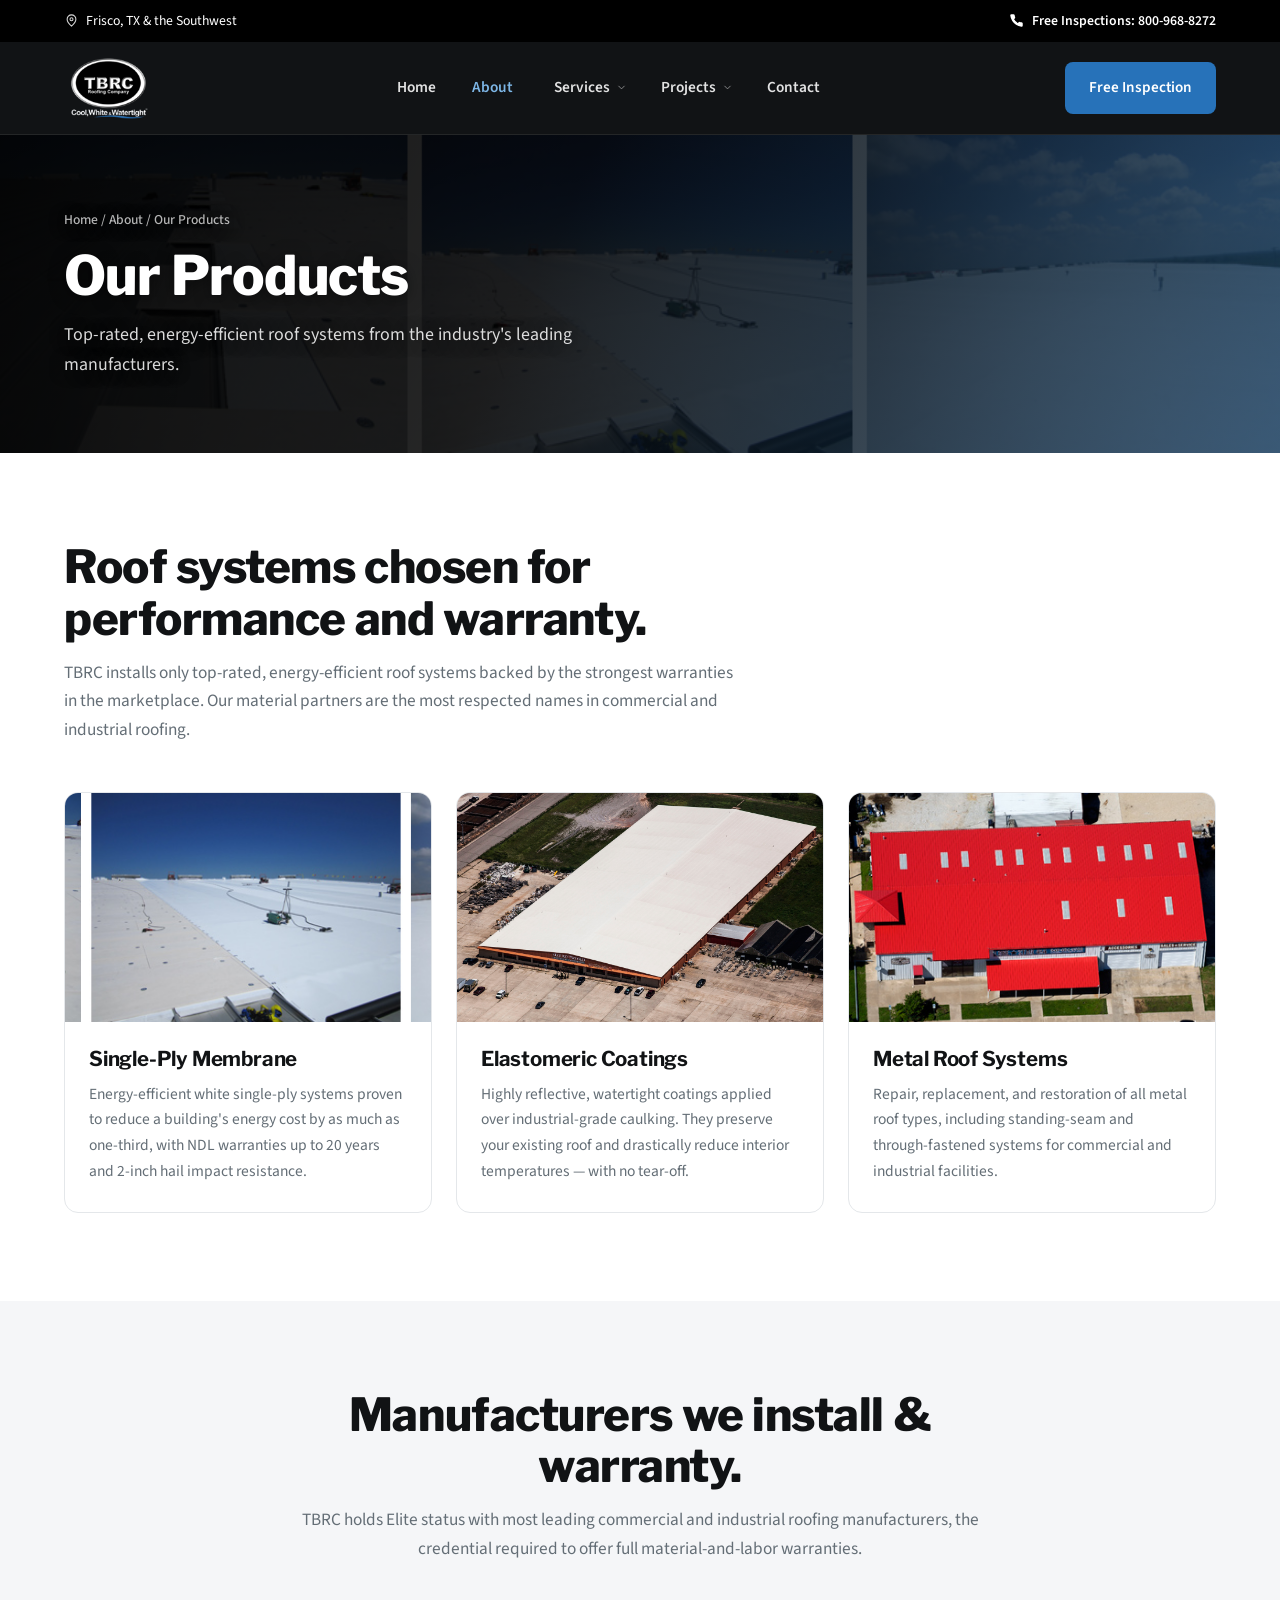
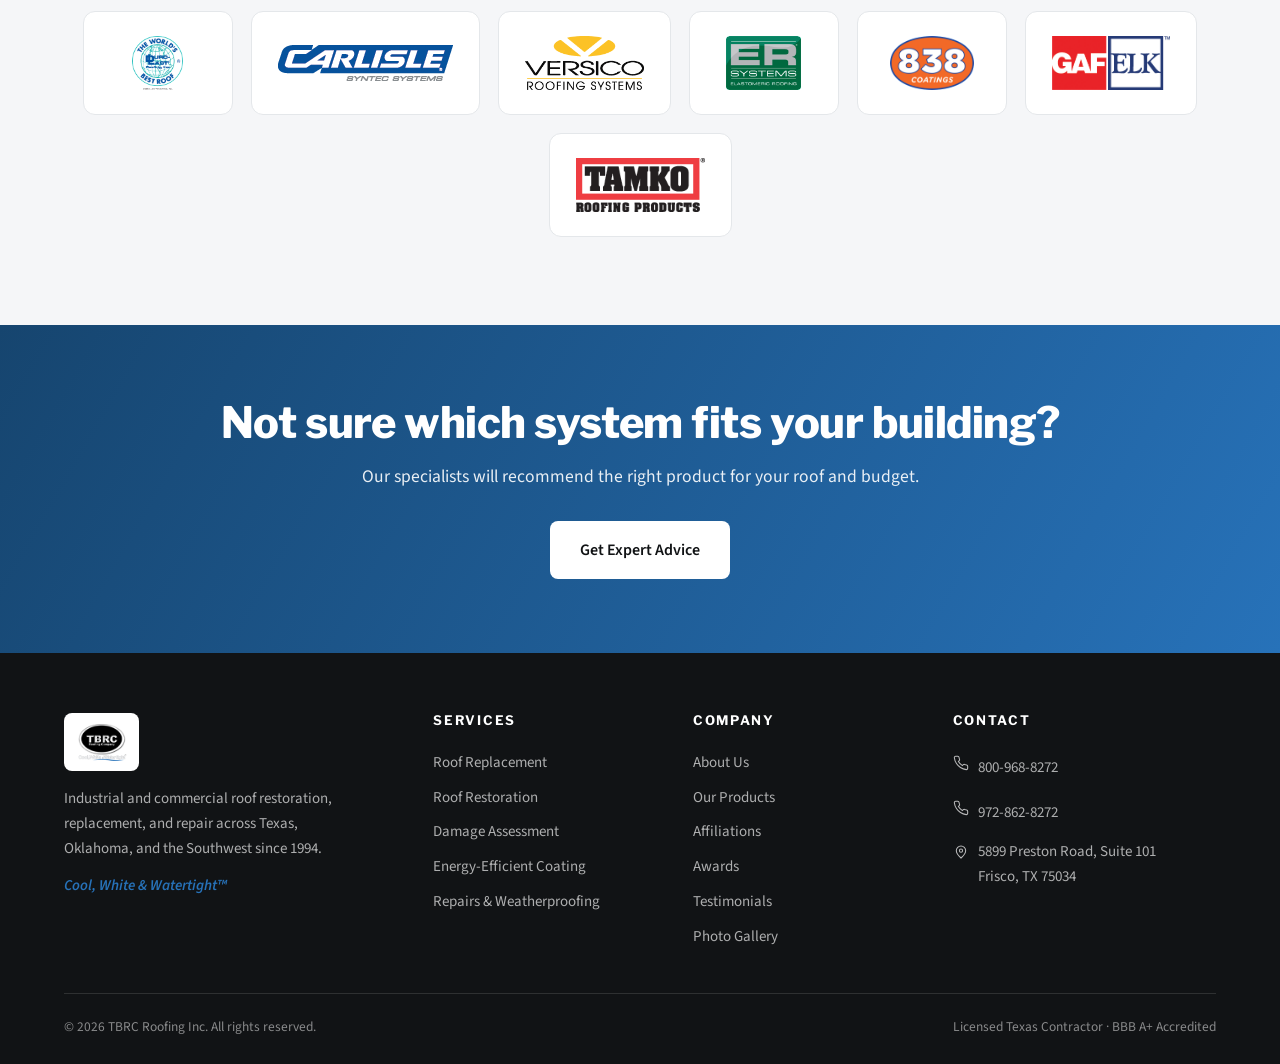
<file: products.html>
<!DOCTYPE html>
<html lang="en">
<head>
<meta charset="UTF-8">
<meta name="viewport" content="width=device-width, initial-scale=1.0">
<title>Our Products | TBRC Roofing</title>
<meta name="description" content="TBRC installs top-rated, energy-efficient roof systems from leading manufacturers including Duro-Last, Carlisle SynTec, Versico, and ER Systems.">
<link rel="preconnect" href="https://fonts.googleapis.com">
<link rel="preconnect" href="https://fonts.gstatic.com" crossorigin>
<link href="https://fonts.googleapis.com/css2?family=Libre+Franklin:wght@400;500;600;700;800&family=Source+Sans+3:wght@400;500;600;700&display=swap" rel="stylesheet">
<link rel="stylesheet" href="css/style.css">

<link rel="canonical" href="https://tbrcroofing.com/products.html">
<meta name="robots" content="index, follow, max-image-preview:large">
<meta name="author" content="TBRC Roofing Company">
<meta name="geo.region" content="US-TX">
<meta name="geo.placename" content="Frisco, Texas">
<meta property="og:type" content="website">
<meta property="og:site_name" content="TBRC Roofing Company">
<meta property="og:title" content="Our Products | TBRC Roofing">
<meta property="og:description" content="TBRC installs top-rated, energy-efficient roof systems from leading manufacturers including Duro-Last, Carlisle SynTec, Versico, and ER Systems.">
<meta property="og:url" content="https://tbrcroofing.com/products.html">
<meta property="og:image" content="https://tbrcroofing.com/images/single-ply-retrofit.jpg">
<meta property="og:locale" content="en_US">
<meta name="twitter:card" content="summary_large_image">
<meta name="twitter:title" content="Our Products | TBRC Roofing">
<meta name="twitter:description" content="TBRC installs top-rated, energy-efficient roof systems from leading manufacturers including Duro-Last, Carlisle SynTec, Versico, and ER Systems.">
<meta name="twitter:image" content="https://tbrcroofing.com/images/single-ply-retrofit.jpg">
<link rel="icon" type="image/png" href="/images/logo.png">
<link rel="apple-touch-icon" href="/images/logo.png">
<meta name="theme-color" content="#111315">
<script type="application/ld+json">
{"@context":"https://schema.org","@type":"BreadcrumbList","itemListElement":[{"@type":"ListItem","position":1,"name":"Home","item":"https://tbrcroofing.com/"},{"@type":"ListItem","position":2,"name":"About","item":"https://tbrcroofing.com/about.html"},{"@type":"ListItem","position":3,"name":"Our Products","item":"https://tbrcroofing.com/products.html"}]}
</script>
</head>
<body>
<div class="topbar">
  <div class="wrap">
    <div class="tb-left">
      <span class="addr"><svg viewBox="0 0 24 24" fill="none"><path d="M12 21s7-6.3 7-11a7 7 0 1 0-14 0c0 4.7 7 11 7 11Z" stroke="#fff" stroke-width="1.7"/><circle cx="12" cy="10" r="2.4" stroke="#fff" stroke-width="1.7"/></svg> Frisco, TX &amp; the Southwest</span>
    </div>
    <a class="tb-phone" href="tel:8009688272"><svg viewBox="0 0 24 24" fill="none"><path d="M22 16.9v3a2 2 0 0 1-2.2 2 19.8 19.8 0 0 1-8.6-3.1 19.5 19.5 0 0 1-6-6A19.8 19.8 0 0 1 2 4.1 2 2 0 0 1 4.1 2h3a2 2 0 0 1 2 1.7c.1 1 .4 1.9.7 2.8a2 2 0 0 1-.5 2.1L8.1 9.9a16 16 0 0 0 6 6l1.3-1.3a2 2 0 0 1 2.1-.4c.9.3 1.8.6 2.8.7A2 2 0 0 1 22 16.9Z" fill="#fff"/></svg> Free Inspections: 800-968-8272</a>
  </div>
</div>
<header class="site">
  <div class="wrap nav">
    <a class="brand" href="index.html" aria-label="TBRC Roofing Company home">
      <img src="images/logo.png" alt="TBRC Roofing Company">
    </a>
    <nav class="menu" id="menu" aria-label="Main">
      <div class="item"><a href="index.html">Home</a></div>
      <div class="item">
        <a href="about.html" class="active">About <svg class="car" viewBox="0 0 24 24" fill="none"><path d="M6 9l6 6 6-6" stroke="currentColor" stroke-width="2" stroke-linecap="round"/></svg></a>
        <div class="dropdown">
          <a href="about.html">About TBRC</a>
          <a href="products.html">Our Products</a>
          <a href="affiliations.html">Affiliations</a>
          <a href="awards.html">Awards</a>
        </div>
      </div>
      <div class="item">
        <a href="services.html" class="parent-link">Services</a><button class="submenu-toggle" aria-label="Expand Services menu" aria-expanded="false"><svg class="car" viewBox="0 0 24 24" fill="none"><path d="M6 9l6 6 6-6" stroke="currentColor" stroke-width="2" stroke-linecap="round"/></svg></button>
        <div class="dropdown">
          <a href="services.html">All Services</a>
          <a href="damage-assessment.html">Damage Assessment</a>
          <a href="roof-replacement.html">Roof Replacement</a>
          <a href="roof-restoration.html">Roof Restoration</a>
        </div>
      </div>
      <div class="item">
        <a href="projects.html" class="parent-link">Projects</a><button class="submenu-toggle" aria-label="Expand Projects menu" aria-expanded="false"><svg class="car" viewBox="0 0 24 24" fill="none"><path d="M6 9l6 6 6-6" stroke="currentColor" stroke-width="2" stroke-linecap="round"/></svg></button>
        <div class="dropdown">
          <a href="projects.html">Project Overview</a>
          <a href="testimonials.html">Client Testimonials</a>
          <a href="gallery.html">Photo Gallery</a>
        </div>
      </div>
      <div class="item"><a href="contact.html">Contact</a></div>
    </nav>
    <div class="nav-cta">
      <a class="btn btn-blue btn-text" href="free-inspection.html">Free Inspection</a>
      <button class="hamburger" id="burger" aria-label="Toggle menu" aria-expanded="false"><span class="bars"><span></span><span></span><span></span></span></button>
    </div>
  </div>
</header>
<div class="nav-backdrop" id="navBackdrop"></div>
<section class="page-hero">
  <img class="bgimg" src="images/single-ply-retrofit.jpg" alt="">
  <div class="wrap">
    <div class="crumbs"><a href="index.html">Home</a> / <a href="about.html">About</a> / Our Products</div>
    <h1>Our Products</h1>
    <p>Top-rated, energy-efficient roof systems from the industry's leading manufacturers.</p>
  </div>
</section>

<section class="block">
  <div class="wrap">
    <div class="sec-head reveal"><h2>Roof systems chosen for performance and warranty.</h2><p>TBRC installs only top-rated, energy-efficient roof systems backed by the strongest warranties in the marketplace. Our material partners are the most respected names in commercial and industrial roofing.</p></div>
    <div class="cards">
      <div class="card reveal"><div class="ph"><img src="images/single-ply-retrofit.jpg" alt="Single-ply retrofit"></div><div class="body"><h3>Single-Ply Membrane</h3><p>Energy-efficient white single-ply systems proven to reduce a building's energy cost by as much as one-third, with NDL warranties up to 20 years and 2-inch hail impact resistance.</p></div></div>
      <div class="card reveal"><div class="ph"><img src="images/restoration-ok.jpg" alt="Elastomeric coating"></div><div class="body"><h3>Elastomeric Coatings</h3><p>Highly reflective, watertight coatings applied over industrial-grade caulking. They preserve your existing roof and drastically reduce interior temperatures &mdash; with no tear-off.</p></div></div>
      <div class="card reveal"><div class="ph"><img src="images/metal-roof-red.jpg" alt="Metal roofing"></div><div class="body"><h3>Metal Roof Systems</h3><p>Repair, replacement, and restoration of all metal roof types, including standing-seam and through-fastened systems for commercial and industrial facilities.</p></div></div>
    </div>
  </div>
</section>

<section class="block alt">
  <div class="wrap">
    <div class="sec-head center reveal"><h2>Manufacturers we install &amp; warranty.</h2><p style="margin-left:auto;margin-right:auto">TBRC holds Elite status with most leading commercial and industrial roofing manufacturers, the credential required to offer full material-and-labor warranties.</p></div>
    <div class="logos reveal">
      <div class="lg"><img src="images/manufacturers/durolast.png" alt="Duro-Last"></div>
      <div class="lg"><img src="images/manufacturers/carlisle.png" alt="Carlisle SynTec"></div>
      <div class="lg"><img src="images/manufacturers/versico.png" alt="Versico"></div>
      <div class="lg"><img src="images/manufacturers/ersystems.png" alt="ER Systems"></div>
      <div class="lg"><img src="images/manufacturers/838.png" alt="838 Coatings"></div>
      <div class="lg"><img src="images/manufacturers/gaf.png" alt="GAF / ELK"></div>
      <div class="lg"><img src="images/manufacturers/tamko.png" alt="TAMKO"></div>
    </div>
  </div>
</section>
<section class="cta-band"><div class="wrap"><h2>Not sure which system fits your building?</h2><p>Our specialists will recommend the right product for your roof and budget.</p><div class="row"><a class="btn btn-white btn-lg" href="free-inspection.html">Get Expert Advice</a></div></div></section>
<footer class="site">
  <div class="wrap">
    <div class="foot-grid">
      <div class="foot-brand">
        <img src="images/logo.png" alt="TBRC Roofing Company">
        <p>Industrial and commercial roof restoration, replacement, and repair across Texas, Oklahoma, and the Southwest since 1994.</p>
        <p class="foot-tag">Cool, White &amp; Watertight&trade;</p>
      </div>
      <div>
        <h4>Services</h4>
        <a href="roof-replacement.html">Roof Replacement</a>
        <a href="roof-restoration.html">Roof Restoration</a>
        <a href="damage-assessment.html">Damage Assessment</a>
        <a href="services.html">Energy-Efficient Coating</a>
        <a href="services.html">Repairs &amp; Weatherproofing</a>
      </div>
      <div>
        <h4>Company</h4>
        <a href="about.html">About Us</a>
        <a href="products.html">Our Products</a>
        <a href="affiliations.html">Affiliations</a>
        <a href="awards.html">Awards</a>
        <a href="testimonials.html">Testimonials</a>
        <a href="gallery.html">Photo Gallery</a>
      </div>
      <div class="foot-contact">
        <h4>Contact</h4>
        <div class="ln"><svg viewBox="0 0 24 24" fill="none"><path d="M22 16.9v3a2 2 0 0 1-2.2 2 19.8 19.8 0 0 1-8.6-3.1 19.5 19.5 0 0 1-6-6A19.8 19.8 0 0 1 2 4.1 2 2 0 0 1 4.1 2h3a2 2 0 0 1 2 1.7c.1 1 .4 1.9.7 2.8a2 2 0 0 1-.5 2.1L8.1 9.9a16 16 0 0 0 6 6l1.3-1.3a2 2 0 0 1 2.1-.4c.9.3 1.8.6 2.8.7A2 2 0 0 1 22 16.9Z" stroke="#fff" stroke-width="1.6"/></svg><a href="tel:8009688272">800-968-8272</a></div>
        <div class="ln"><svg viewBox="0 0 24 24" fill="none"><path d="M22 16.9v3a2 2 0 0 1-2.2 2 19.8 19.8 0 0 1-8.6-3.1 19.5 19.5 0 0 1-6-6A19.8 19.8 0 0 1 2 4.1 2 2 0 0 1 4.1 2h3a2 2 0 0 1 2 1.7c.1 1 .4 1.9.7 2.8a2 2 0 0 1-.5 2.1L8.1 9.9a16 16 0 0 0 6 6l1.3-1.3a2 2 0 0 1 2.1-.4c.9.3 1.8.6 2.8.7A2 2 0 0 1 22 16.9Z" stroke="#fff" stroke-width="1.6"/></svg><a href="tel:9728628272">972-862-8272</a></div>
        <div class="ln"><svg viewBox="0 0 24 24" fill="none"><path d="M12 21s7-6.3 7-11a7 7 0 1 0-14 0c0 4.7 7 11 7 11Z" stroke="#fff" stroke-width="1.6"/><circle cx="12" cy="10" r="2.4" stroke="#fff" stroke-width="1.6"/></svg><span>5899 Preston Road, Suite 101<br>Frisco, TX 75034</span></div>
      </div>
    </div>
    <div class="foot-bottom">
      <span>&copy; 2026 TBRC Roofing Inc. All rights reserved.</span>
      <span>Licensed Texas Contractor &middot; BBB A+ Accredited</span>
    </div>
  </div>
</footer>
<script src="js/main.js"></script>
</body>
</html>
</file>
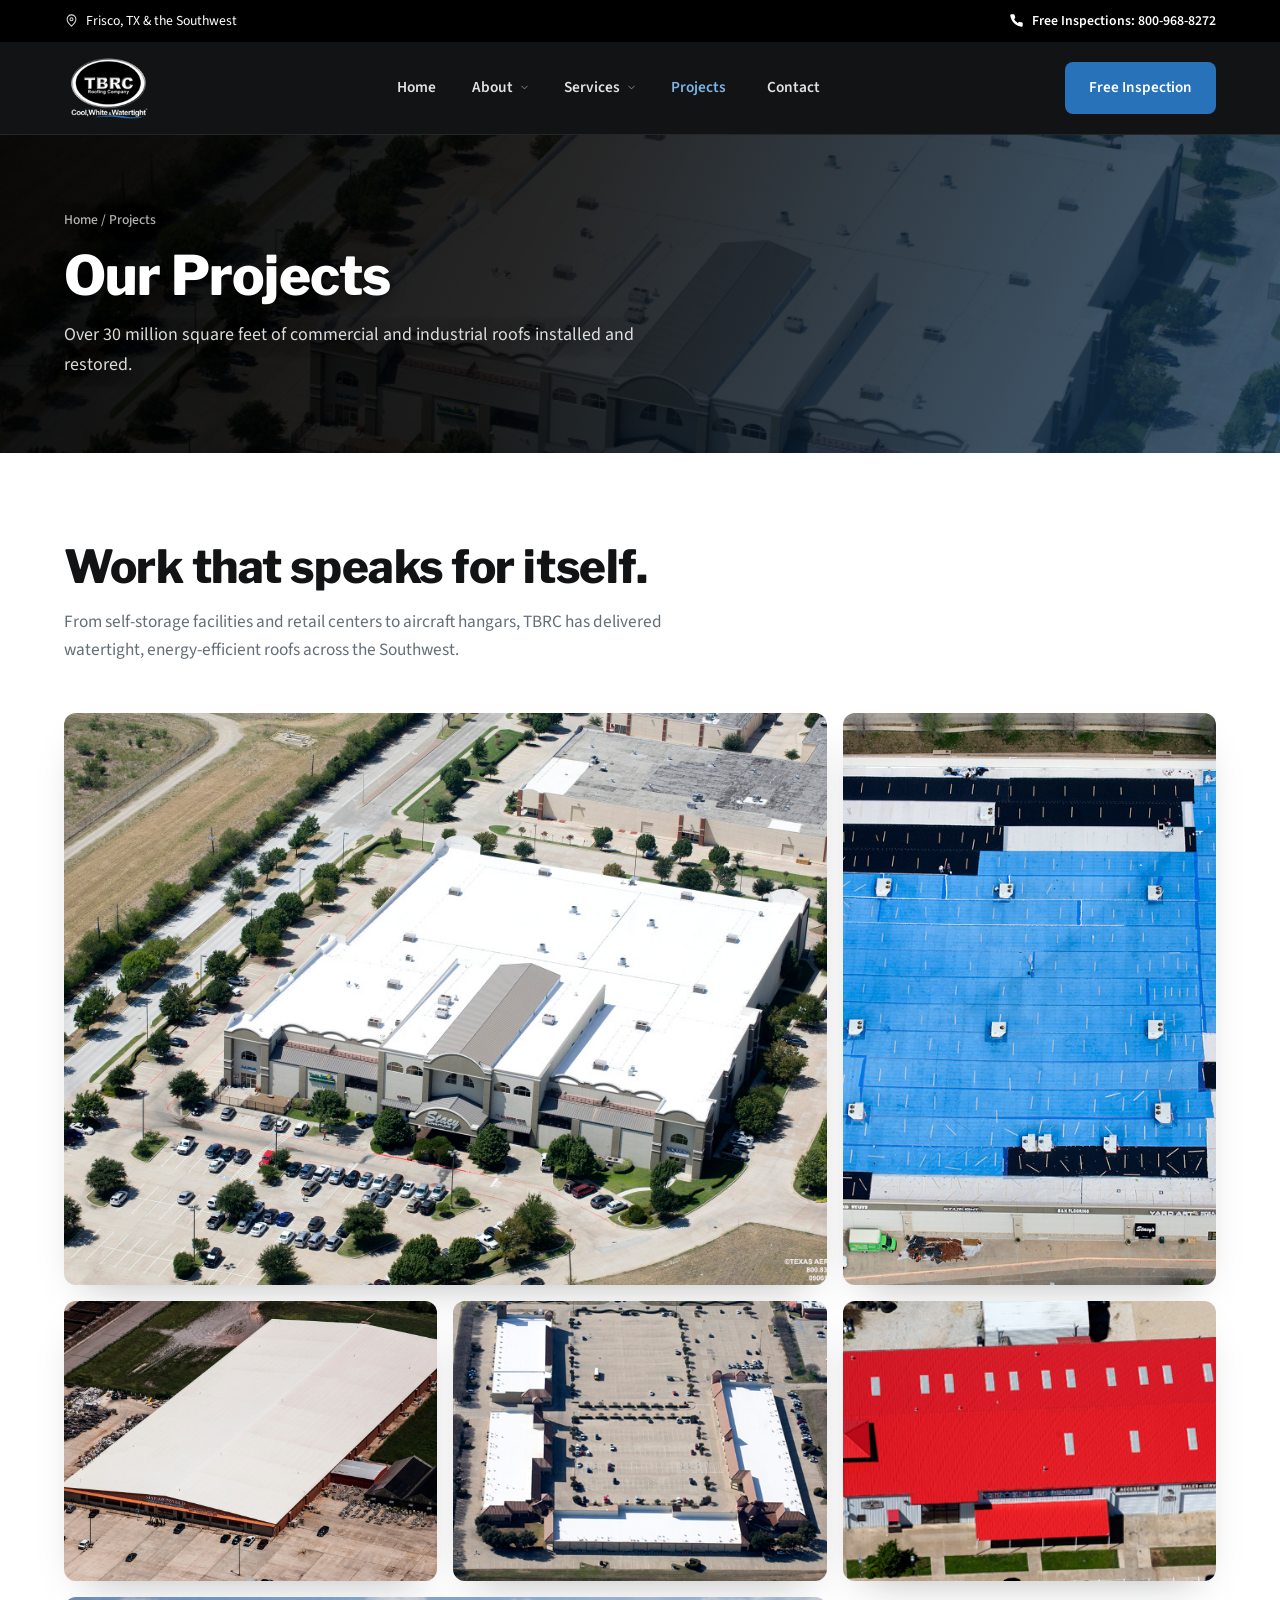
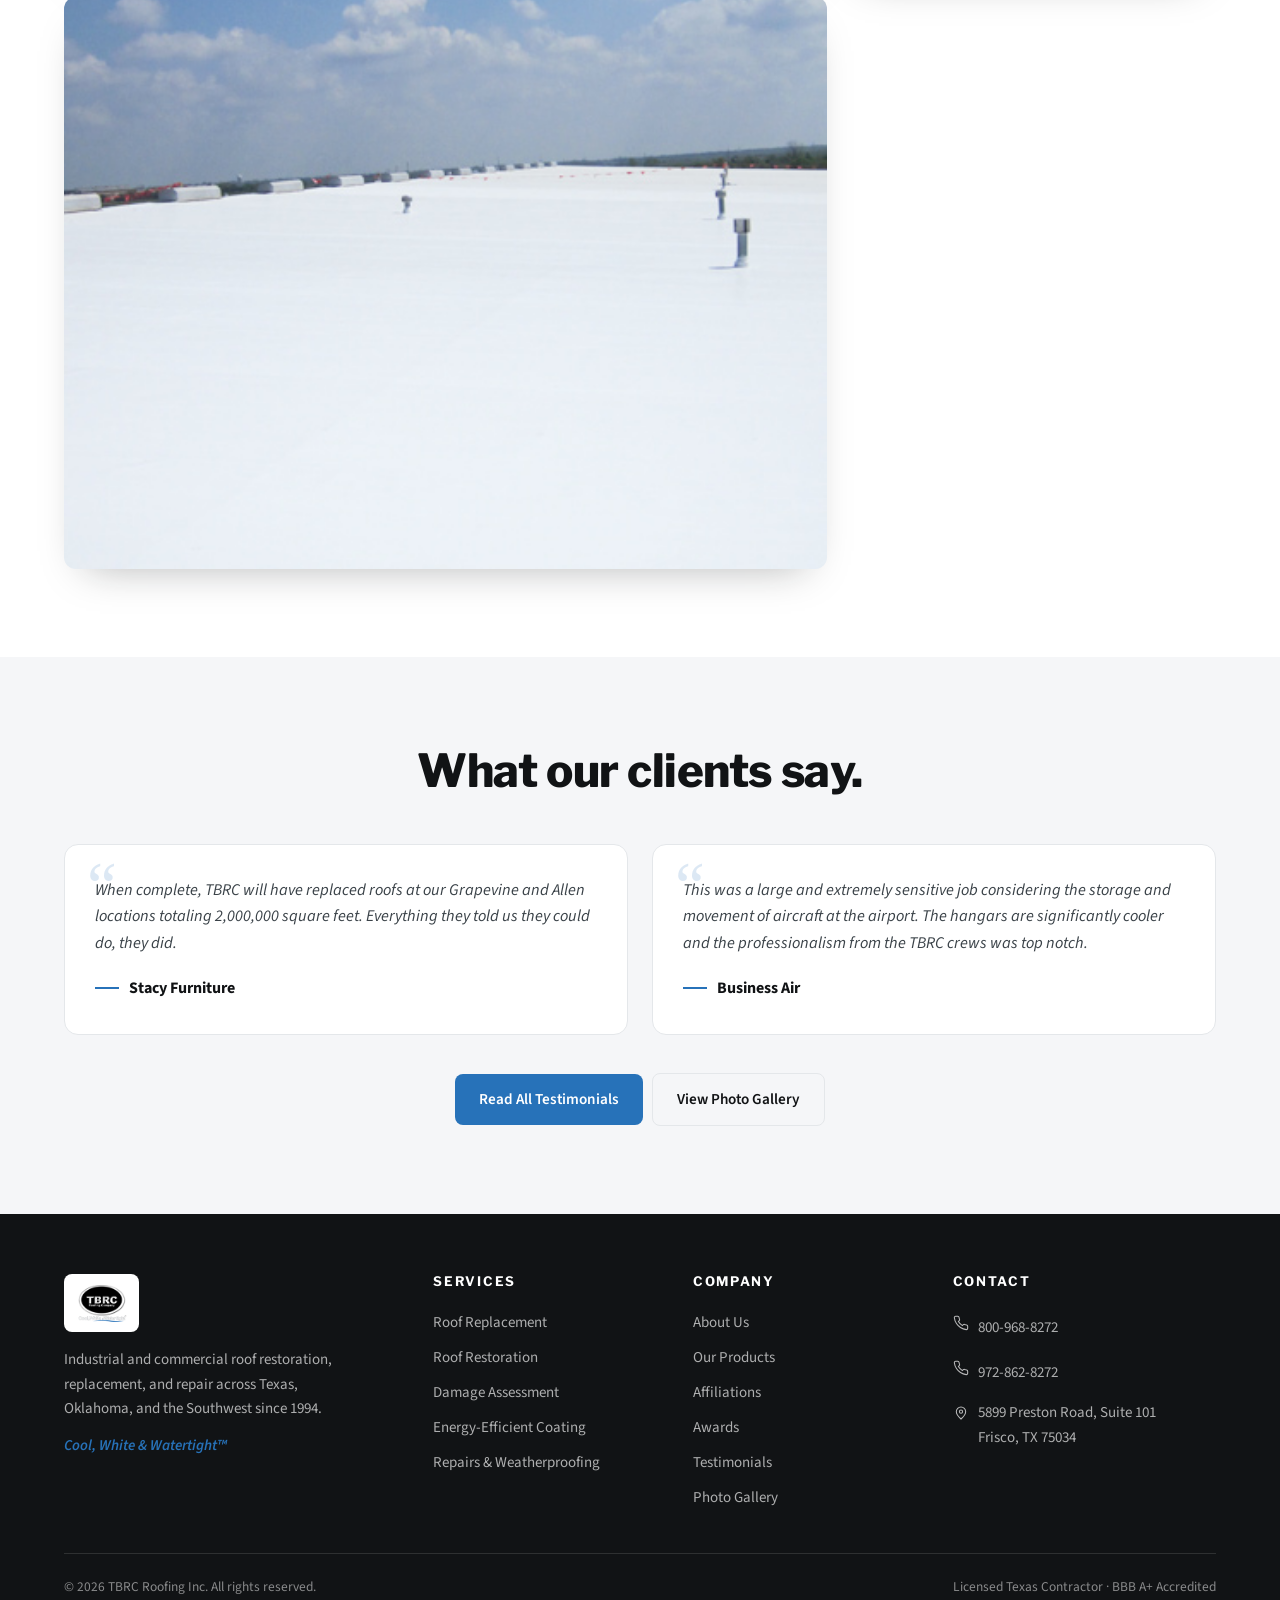
<file: projects.html>
<!DOCTYPE html>
<html lang="en">
<head>
<meta charset="UTF-8">
<meta name="viewport" content="width=device-width, initial-scale=1.0">
<title>Projects | TBRC Roofing</title>
<meta name="description" content="TBRC has installed and restored over 30 million square feet of commercial and industrial roofs across the Southwest. See our work.">
<link rel="preconnect" href="https://fonts.googleapis.com">
<link rel="preconnect" href="https://fonts.gstatic.com" crossorigin>
<link href="https://fonts.googleapis.com/css2?family=Libre+Franklin:wght@400;500;600;700;800&family=Source+Sans+3:wght@400;500;600;700&display=swap" rel="stylesheet">
<link rel="stylesheet" href="css/style.css">

<link rel="canonical" href="https://tbrcroofing.com/projects.html">
<meta name="robots" content="index, follow, max-image-preview:large">
<meta name="author" content="TBRC Roofing Company">
<meta name="geo.region" content="US-TX">
<meta name="geo.placename" content="Frisco, Texas">
<meta property="og:type" content="website">
<meta property="og:site_name" content="TBRC Roofing Company">
<meta property="og:title" content="Projects | TBRC Roofing">
<meta property="og:description" content="TBRC has installed and restored over 30 million square feet of commercial and industrial roofs across the Southwest. See our work.">
<meta property="og:url" content="https://tbrcroofing.com/projects.html">
<meta property="og:image" content="https://tbrcroofing.com/images/hero-stacy-after.jpg">
<meta property="og:locale" content="en_US">
<meta name="twitter:card" content="summary_large_image">
<meta name="twitter:title" content="Projects | TBRC Roofing">
<meta name="twitter:description" content="TBRC has installed and restored over 30 million square feet of commercial and industrial roofs across the Southwest. See our work.">
<meta name="twitter:image" content="https://tbrcroofing.com/images/hero-stacy-after.jpg">
<link rel="icon" type="image/png" href="/images/logo.png">
<link rel="apple-touch-icon" href="/images/logo.png">
<meta name="theme-color" content="#111315">
<script type="application/ld+json">
{"@context":"https://schema.org","@type":"BreadcrumbList","itemListElement":[{"@type":"ListItem","position":1,"name":"Home","item":"https://tbrcroofing.com/"},{"@type":"ListItem","position":2,"name":"Projects","item":"https://tbrcroofing.com/projects.html"}]}
</script>
</head>
<body>
<div class="topbar">
  <div class="wrap">
    <div class="tb-left">
      <span class="addr"><svg viewBox="0 0 24 24" fill="none"><path d="M12 21s7-6.3 7-11a7 7 0 1 0-14 0c0 4.7 7 11 7 11Z" stroke="#fff" stroke-width="1.7"/><circle cx="12" cy="10" r="2.4" stroke="#fff" stroke-width="1.7"/></svg> Frisco, TX &amp; the Southwest</span>
    </div>
    <a class="tb-phone" href="tel:8009688272"><svg viewBox="0 0 24 24" fill="none"><path d="M22 16.9v3a2 2 0 0 1-2.2 2 19.8 19.8 0 0 1-8.6-3.1 19.5 19.5 0 0 1-6-6A19.8 19.8 0 0 1 2 4.1 2 2 0 0 1 4.1 2h3a2 2 0 0 1 2 1.7c.1 1 .4 1.9.7 2.8a2 2 0 0 1-.5 2.1L8.1 9.9a16 16 0 0 0 6 6l1.3-1.3a2 2 0 0 1 2.1-.4c.9.3 1.8.6 2.8.7A2 2 0 0 1 22 16.9Z" fill="#fff"/></svg> Free Inspections: 800-968-8272</a>
  </div>
</div>
<header class="site">
  <div class="wrap nav">
    <a class="brand" href="index.html" aria-label="TBRC Roofing Company home">
      <img src="images/logo.png" alt="TBRC Roofing Company">
    </a>
    <nav class="menu" id="menu" aria-label="Main">
      <div class="item"><a href="index.html">Home</a></div>
      <div class="item">
        <a href="about.html" class="parent-link">About</a><button class="submenu-toggle" aria-label="Expand About menu" aria-expanded="false"><svg class="car" viewBox="0 0 24 24" fill="none"><path d="M6 9l6 6 6-6" stroke="currentColor" stroke-width="2" stroke-linecap="round"/></svg></button>
        <div class="dropdown">
          <a href="about.html">About TBRC</a>
          <a href="products.html">Our Products</a>
          <a href="affiliations.html">Affiliations</a>
          <a href="awards.html">Awards</a>
        </div>
      </div>
      <div class="item">
        <a href="services.html" class="parent-link">Services</a><button class="submenu-toggle" aria-label="Expand Services menu" aria-expanded="false"><svg class="car" viewBox="0 0 24 24" fill="none"><path d="M6 9l6 6 6-6" stroke="currentColor" stroke-width="2" stroke-linecap="round"/></svg></button>
        <div class="dropdown">
          <a href="services.html">All Services</a>
          <a href="damage-assessment.html">Damage Assessment</a>
          <a href="roof-replacement.html">Roof Replacement</a>
          <a href="roof-restoration.html">Roof Restoration</a>
        </div>
      </div>
      <div class="item">
        <a href="projects.html" class="active">Projects <svg class="car" viewBox="0 0 24 24" fill="none"><path d="M6 9l6 6 6-6" stroke="currentColor" stroke-width="2" stroke-linecap="round"/></svg></a>
        <div class="dropdown">
          <a href="projects.html">Project Overview</a>
          <a href="testimonials.html">Client Testimonials</a>
          <a href="gallery.html">Photo Gallery</a>
        </div>
      </div>
      <div class="item"><a href="contact.html">Contact</a></div>
    </nav>
    <div class="nav-cta">
      <a class="btn btn-blue btn-text" href="free-inspection.html">Free Inspection</a>
      <button class="hamburger" id="burger" aria-label="Toggle menu" aria-expanded="false"><span class="bars"><span></span><span></span><span></span></span></button>
    </div>
  </div>
</header>
<div class="nav-backdrop" id="navBackdrop"></div>
<section class="page-hero">
  <img class="bgimg" src="images/hero-stacy-after.jpg" alt="">
  <div class="wrap">
    <div class="crumbs"><a href="index.html">Home</a> / Projects</div>
    <h1>Our Projects</h1>
    <p>Over 30 million square feet of commercial and industrial roofs installed and restored.</p>
  </div>
</section>

<section class="block">
  <div class="wrap">
    <div class="sec-head reveal"><h2>Work that speaks for itself.</h2><p>From self-storage facilities and retail centers to aircraft hangars, TBRC has delivered watertight, energy-efficient roofs across the Southwest.</p></div>
    <div class="gallery reveal">
      <figure class="wide"><img src="images/hero-stacy-after.jpg" alt="Stacy Furniture Grapevine completed white roof"><figcaption>Stacy Furniture &mdash; Grapevine, TX &middot; Single-ply replacement</figcaption></figure>
      <figure><img src="images/damage-before.jpg" alt="Stacy Furniture roof in progress"><figcaption>Large-scale retail re-roof in progress</figcaption></figure>
      <figure><img src="images/restoration-ok.jpg" alt="Restoration project Oklahoma"><figcaption>Roof restoration &mdash; Oklahoma</figcaption></figure>
      <figure><img src="images/flat-low-slope.jpg" alt="Flat low slope roof Denton"><figcaption>Flat / low-slope commercial roof &mdash; Denton, TX</figcaption></figure>
      <figure><img src="images/metal-roof-red.jpg" alt="Red metal roof"><figcaption>Metal roof system &mdash; retail facility</figcaption></figure>
      <figure class="wide"><img src="images/completed-roof.jpg" alt="Completed industrial white roof"><figcaption>Completed energy-efficient single-ply roof</figcaption></figure>
    </div>
  </div>
</section>

<section class="block alt">
  <div class="wrap">
    <div class="sec-head center reveal"><h2>What our clients say.</h2></div>
    <div class="quotes">
      <div class="quote reveal"><p>When complete, TBRC will have replaced roofs at our Grapevine and Allen locations totaling 2,000,000 square feet. Everything they told us they could do, they did.</p><div class="who">Stacy Furniture</div></div>
      <div class="quote reveal"><p>This was a large and extremely sensitive job considering the storage and movement of aircraft at the airport. The hangars are significantly cooler and the professionalism from the TBRC crews was top notch.</p><div class="who">Business Air</div></div>
    </div>
    <div style="text-align:center;margin-top:38px"><a class="btn btn-blue" href="testimonials.html">Read All Testimonials</a> &nbsp; <a class="btn btn-outline" href="gallery.html">View Photo Gallery</a></div>
  </div>
</section>
<footer class="site">
  <div class="wrap">
    <div class="foot-grid">
      <div class="foot-brand">
        <img src="images/logo.png" alt="TBRC Roofing Company">
        <p>Industrial and commercial roof restoration, replacement, and repair across Texas, Oklahoma, and the Southwest since 1994.</p>
        <p class="foot-tag">Cool, White &amp; Watertight&trade;</p>
      </div>
      <div>
        <h4>Services</h4>
        <a href="roof-replacement.html">Roof Replacement</a>
        <a href="roof-restoration.html">Roof Restoration</a>
        <a href="damage-assessment.html">Damage Assessment</a>
        <a href="services.html">Energy-Efficient Coating</a>
        <a href="services.html">Repairs &amp; Weatherproofing</a>
      </div>
      <div>
        <h4>Company</h4>
        <a href="about.html">About Us</a>
        <a href="products.html">Our Products</a>
        <a href="affiliations.html">Affiliations</a>
        <a href="awards.html">Awards</a>
        <a href="testimonials.html">Testimonials</a>
        <a href="gallery.html">Photo Gallery</a>
      </div>
      <div class="foot-contact">
        <h4>Contact</h4>
        <div class="ln"><svg viewBox="0 0 24 24" fill="none"><path d="M22 16.9v3a2 2 0 0 1-2.2 2 19.8 19.8 0 0 1-8.6-3.1 19.5 19.5 0 0 1-6-6A19.8 19.8 0 0 1 2 4.1 2 2 0 0 1 4.1 2h3a2 2 0 0 1 2 1.7c.1 1 .4 1.9.7 2.8a2 2 0 0 1-.5 2.1L8.1 9.9a16 16 0 0 0 6 6l1.3-1.3a2 2 0 0 1 2.1-.4c.9.3 1.8.6 2.8.7A2 2 0 0 1 22 16.9Z" stroke="#fff" stroke-width="1.6"/></svg><a href="tel:8009688272">800-968-8272</a></div>
        <div class="ln"><svg viewBox="0 0 24 24" fill="none"><path d="M22 16.9v3a2 2 0 0 1-2.2 2 19.8 19.8 0 0 1-8.6-3.1 19.5 19.5 0 0 1-6-6A19.8 19.8 0 0 1 2 4.1 2 2 0 0 1 4.1 2h3a2 2 0 0 1 2 1.7c.1 1 .4 1.9.7 2.8a2 2 0 0 1-.5 2.1L8.1 9.9a16 16 0 0 0 6 6l1.3-1.3a2 2 0 0 1 2.1-.4c.9.3 1.8.6 2.8.7A2 2 0 0 1 22 16.9Z" stroke="#fff" stroke-width="1.6"/></svg><a href="tel:9728628272">972-862-8272</a></div>
        <div class="ln"><svg viewBox="0 0 24 24" fill="none"><path d="M12 21s7-6.3 7-11a7 7 0 1 0-14 0c0 4.7 7 11 7 11Z" stroke="#fff" stroke-width="1.6"/><circle cx="12" cy="10" r="2.4" stroke="#fff" stroke-width="1.6"/></svg><span>5899 Preston Road, Suite 101<br>Frisco, TX 75034</span></div>
      </div>
    </div>
    <div class="foot-bottom">
      <span>&copy; 2026 TBRC Roofing Inc. All rights reserved.</span>
      <span>Licensed Texas Contractor &middot; BBB A+ Accredited</span>
    </div>
  </div>
</footer>
<script src="js/main.js"></script>
</body>
</html>
</file>
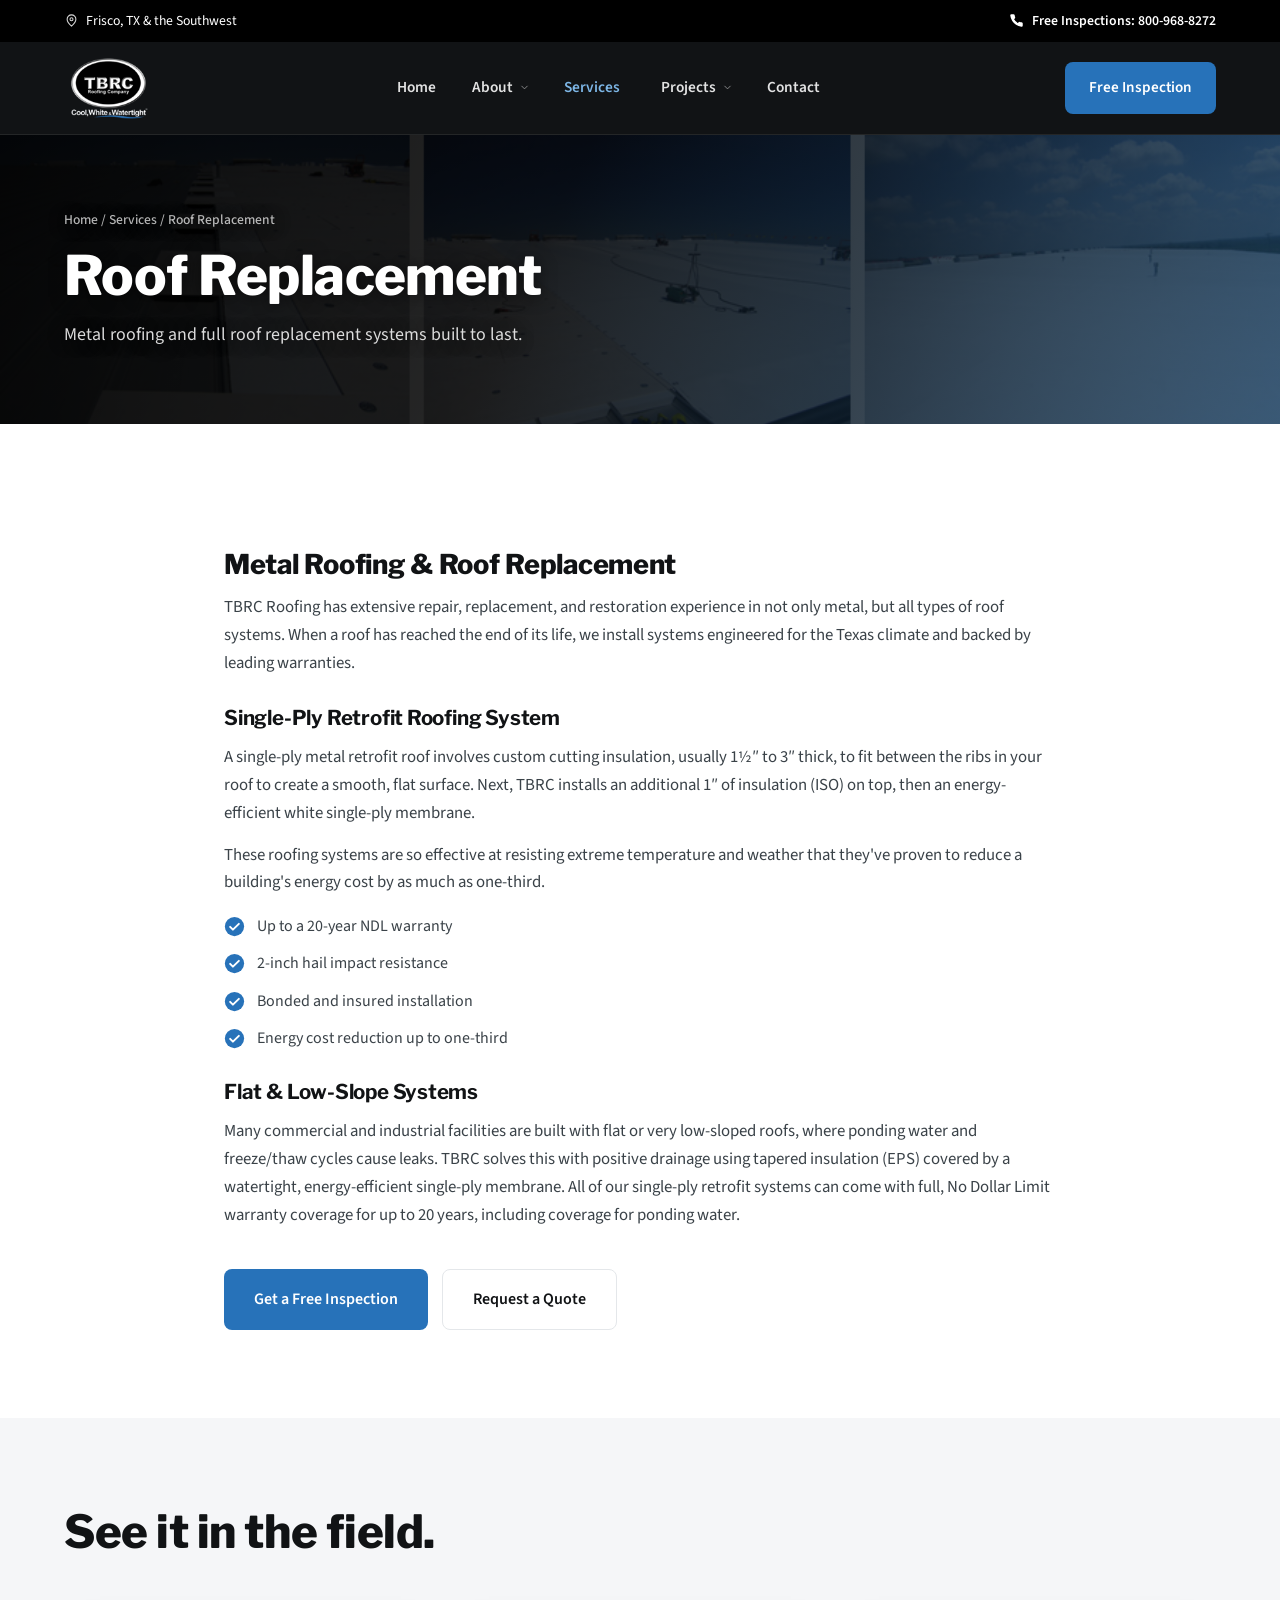
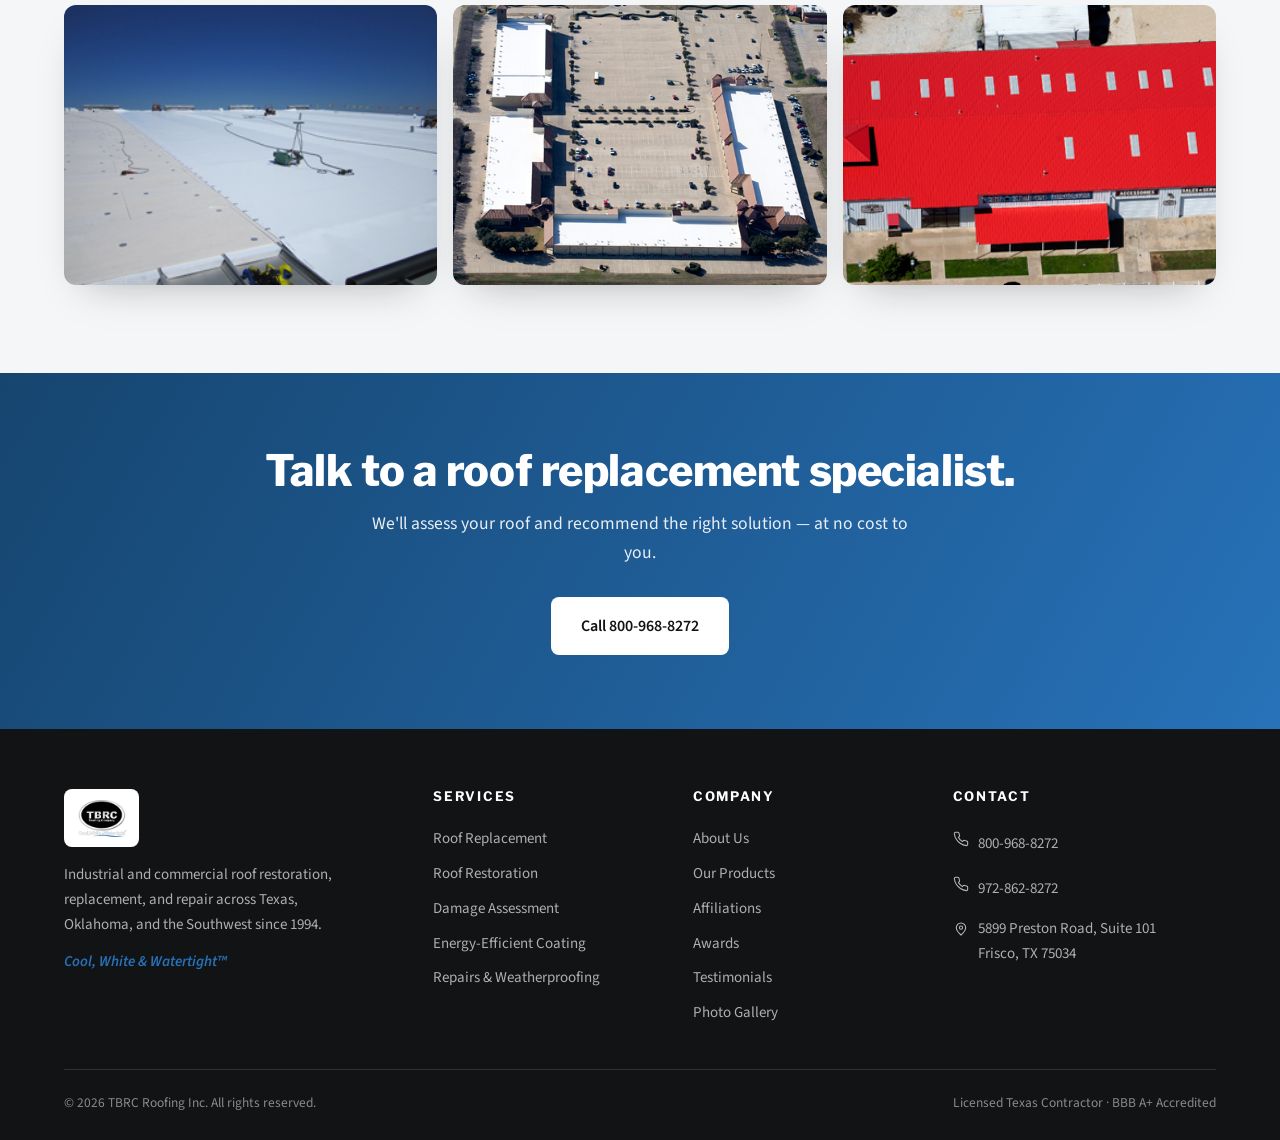
<file: roof-replacement.html>
<!DOCTYPE html>
<html lang="en">
<head>
<meta charset="UTF-8">
<meta name="viewport" content="width=device-width, initial-scale=1.0">
<title>Commercial Roof &amp; Metal Roof Replacement | TBRC</title>
<meta name="description" content="TBRC Roofing offers commercial and metal roof replacement with single-ply retrofit systems and up to 20-year NDL warranties.">
<link rel="preconnect" href="https://fonts.googleapis.com">
<link rel="preconnect" href="https://fonts.gstatic.com" crossorigin>
<link href="https://fonts.googleapis.com/css2?family=Libre+Franklin:wght@400;500;600;700;800&family=Source+Sans+3:wght@400;500;600;700&display=swap" rel="stylesheet">
<link rel="stylesheet" href="css/style.css">

<link rel="canonical" href="https://tbrcroofing.com/roof-replacement.html">
<meta name="robots" content="index, follow, max-image-preview:large">
<meta name="author" content="TBRC Roofing Company">
<meta name="geo.region" content="US-TX">
<meta name="geo.placename" content="Frisco, Texas">
<meta property="og:type" content="website">
<meta property="og:site_name" content="TBRC Roofing Company">
<meta property="og:title" content="Commercial Roof &amp; Metal Roof Replacement | TBRC">
<meta property="og:description" content="TBRC Roofing offers commercial and metal roof replacement with single-ply retrofit systems and up to 20-year NDL warranties.">
<meta property="og:url" content="https://tbrcroofing.com/roof-replacement.html">
<meta property="og:image" content="https://tbrcroofing.com/images/single-ply-retrofit.jpg">
<meta property="og:locale" content="en_US">
<meta name="twitter:card" content="summary_large_image">
<meta name="twitter:title" content="Commercial Roof &amp; Metal Roof Replacement | TBRC">
<meta name="twitter:description" content="TBRC Roofing offers commercial and metal roof replacement with single-ply retrofit systems and up to 20-year NDL warranties.">
<meta name="twitter:image" content="https://tbrcroofing.com/images/single-ply-retrofit.jpg">
<link rel="icon" type="image/png" href="/images/logo.png">
<link rel="apple-touch-icon" href="/images/logo.png">
<meta name="theme-color" content="#111315">
<script type="application/ld+json">
{
  "@context": "https://schema.org",
  "@type": "Service",
  "serviceType": "Commercial Roof Replacement",
  "provider": {"@type": "RoofingContractor", "name": "TBRC Roofing Company", "@id": "https://tbrcroofing.com/#business"},
  "areaServed": [{"@type": "State", "name": "Texas"}, {"@type": "State", "name": "Oklahoma"}],
  "description": "Metal roofing and full roof replacement with single-ply retrofit systems and up to 20-year NDL warranties.",
  "url": "https://tbrcroofing.com/roof-replacement.html"
}
</script>
<script type="application/ld+json">
{"@context":"https://schema.org","@type":"BreadcrumbList","itemListElement":[{"@type":"ListItem","position":1,"name":"Home","item":"https://tbrcroofing.com/"},{"@type":"ListItem","position":2,"name":"Services","item":"https://tbrcroofing.com/services.html"},{"@type":"ListItem","position":3,"name":"Roof Replacement","item":"https://tbrcroofing.com/roof-replacement.html"}]}
</script>
</head>
<body>
<div class="topbar">
  <div class="wrap">
    <div class="tb-left">
      <span class="addr"><svg viewBox="0 0 24 24" fill="none"><path d="M12 21s7-6.3 7-11a7 7 0 1 0-14 0c0 4.7 7 11 7 11Z" stroke="#fff" stroke-width="1.7"/><circle cx="12" cy="10" r="2.4" stroke="#fff" stroke-width="1.7"/></svg> Frisco, TX &amp; the Southwest</span>
    </div>
    <a class="tb-phone" href="tel:8009688272"><svg viewBox="0 0 24 24" fill="none"><path d="M22 16.9v3a2 2 0 0 1-2.2 2 19.8 19.8 0 0 1-8.6-3.1 19.5 19.5 0 0 1-6-6A19.8 19.8 0 0 1 2 4.1 2 2 0 0 1 4.1 2h3a2 2 0 0 1 2 1.7c.1 1 .4 1.9.7 2.8a2 2 0 0 1-.5 2.1L8.1 9.9a16 16 0 0 0 6 6l1.3-1.3a2 2 0 0 1 2.1-.4c.9.3 1.8.6 2.8.7A2 2 0 0 1 22 16.9Z" fill="#fff"/></svg> Free Inspections: 800-968-8272</a>
  </div>
</div>
<header class="site">
  <div class="wrap nav">
    <a class="brand" href="index.html" aria-label="TBRC Roofing Company home">
      <img src="images/logo.png" alt="TBRC Roofing Company">
    </a>
    <nav class="menu" id="menu" aria-label="Main">
      <div class="item"><a href="index.html">Home</a></div>
      <div class="item">
        <a href="about.html" class="parent-link">About</a><button class="submenu-toggle" aria-label="Expand About menu" aria-expanded="false"><svg class="car" viewBox="0 0 24 24" fill="none"><path d="M6 9l6 6 6-6" stroke="currentColor" stroke-width="2" stroke-linecap="round"/></svg></button>
        <div class="dropdown">
          <a href="about.html">About TBRC</a>
          <a href="products.html">Our Products</a>
          <a href="affiliations.html">Affiliations</a>
          <a href="awards.html">Awards</a>
        </div>
      </div>
      <div class="item">
        <a href="services.html" class="active">Services <svg class="car" viewBox="0 0 24 24" fill="none"><path d="M6 9l6 6 6-6" stroke="currentColor" stroke-width="2" stroke-linecap="round"/></svg></a>
        <div class="dropdown">
          <a href="services.html">All Services</a>
          <a href="damage-assessment.html">Damage Assessment</a>
          <a href="roof-replacement.html">Roof Replacement</a>
          <a href="roof-restoration.html">Roof Restoration</a>
        </div>
      </div>
      <div class="item">
        <a href="projects.html" class="parent-link">Projects</a><button class="submenu-toggle" aria-label="Expand Projects menu" aria-expanded="false"><svg class="car" viewBox="0 0 24 24" fill="none"><path d="M6 9l6 6 6-6" stroke="currentColor" stroke-width="2" stroke-linecap="round"/></svg></button>
        <div class="dropdown">
          <a href="projects.html">Project Overview</a>
          <a href="testimonials.html">Client Testimonials</a>
          <a href="gallery.html">Photo Gallery</a>
        </div>
      </div>
      <div class="item"><a href="contact.html">Contact</a></div>
    </nav>
    <div class="nav-cta">
      <a class="btn btn-blue btn-text" href="free-inspection.html">Free Inspection</a>
      <button class="hamburger" id="burger" aria-label="Toggle menu" aria-expanded="false"><span class="bars"><span></span><span></span><span></span></span></button>
    </div>
  </div>
</header>
<div class="nav-backdrop" id="navBackdrop"></div>
<section class="page-hero">
  <img class="bgimg" src="images/single-ply-retrofit.jpg" alt="">
  <div class="wrap">
    <div class="crumbs"><a href="index.html">Home</a> / <a href="services.html">Services</a> / Roof Replacement</div>
    <h1>Roof Replacement</h1>
    <p>Metal roofing and full roof replacement systems built to last.</p>
  </div>
</section>

<section class="block"><div class="wrap" style="max-width:880px"><div class="content reveal"><h2>Metal Roofing &amp; Roof Replacement</h2>
  <p>TBRC Roofing has extensive repair, replacement, and restoration experience in not only metal, but all types of roof systems. When a roof has reached the end of its life, we install systems engineered for the Texas climate and backed by leading warranties.</p>
  <h3>Single-Ply Retrofit Roofing System</h3>
  <p>A single-ply metal retrofit roof involves custom cutting insulation, usually 1&frac12;&Prime; to 3&Prime; thick, to fit between the ribs in your roof to create a smooth, flat surface. Next, TBRC installs an additional 1&Prime; of insulation (ISO) on top, then an energy-efficient white single-ply membrane.</p>
  <p>These roofing systems are so effective at resisting extreme temperature and weather that they've proven to reduce a building's energy cost by as much as one-third.</p>
  <ul>
    <li><svg viewBox="0 0 24 24" fill="none"><circle cx="12" cy="12" r="11" fill="#2772B9"/><path d="M7 12.4l3.2 3.2L17 9" stroke="#fff" stroke-width="2.2" stroke-linecap="round" stroke-linejoin="round"/></svg> Up to a 20-year NDL warranty</li>
    <li><svg viewBox="0 0 24 24" fill="none"><circle cx="12" cy="12" r="11" fill="#2772B9"/><path d="M7 12.4l3.2 3.2L17 9" stroke="#fff" stroke-width="2.2" stroke-linecap="round" stroke-linejoin="round"/></svg> 2-inch hail impact resistance</li>
    <li><svg viewBox="0 0 24 24" fill="none"><circle cx="12" cy="12" r="11" fill="#2772B9"/><path d="M7 12.4l3.2 3.2L17 9" stroke="#fff" stroke-width="2.2" stroke-linecap="round" stroke-linejoin="round"/></svg> Bonded and insured installation</li>
    <li><svg viewBox="0 0 24 24" fill="none"><circle cx="12" cy="12" r="11" fill="#2772B9"/><path d="M7 12.4l3.2 3.2L17 9" stroke="#fff" stroke-width="2.2" stroke-linecap="round" stroke-linejoin="round"/></svg> Energy cost reduction up to one-third</li>
  </ul>
  <h3>Flat &amp; Low-Slope Systems</h3>
  <p>Many commercial and industrial facilities are built with flat or very low-sloped roofs, where ponding water and freeze/thaw cycles cause leaks. TBRC solves this with positive drainage using tapered insulation (EPS) covered by a watertight, energy-efficient single-ply membrane. All of our single-ply retrofit systems can come with full, No Dollar Limit warranty coverage for up to 20 years, including coverage for ponding water.</p></div>
  <div style="margin-top:40px;display:flex;gap:14px;flex-wrap:wrap"><a class="btn btn-blue btn-lg" href="free-inspection.html">Get a Free Inspection</a><a class="btn btn-outline btn-lg" href="contact.html">Request a Quote</a></div>
</div></section>
<section class="block alt"><div class="wrap"><div class="sec-head reveal"><h2>See it in the field.</h2></div><div class="gallery reveal"><figure><img src="images/single-ply-retrofit.jpg" alt="Single-ply retrofit installation"></figure><figure><img src="images/flat-low-slope.jpg" alt="Flat low-slope commercial roof in Denton"></figure><figure><img src="images/metal-roof-red.jpg" alt="Metal roof replacement"></figure></div></div></section><section class="cta-band"><div class="wrap"><h2>Talk to a roof replacement specialist.</h2><p>We'll assess your roof and recommend the right solution &mdash; at no cost to you.</p><div class="row"><a class="btn btn-white btn-lg" href="tel:8009688272">Call 800-968-8272</a></div></div></section><footer class="site">
  <div class="wrap">
    <div class="foot-grid">
      <div class="foot-brand">
        <img src="images/logo.png" alt="TBRC Roofing Company">
        <p>Industrial and commercial roof restoration, replacement, and repair across Texas, Oklahoma, and the Southwest since 1994.</p>
        <p class="foot-tag">Cool, White &amp; Watertight&trade;</p>
      </div>
      <div>
        <h4>Services</h4>
        <a href="roof-replacement.html">Roof Replacement</a>
        <a href="roof-restoration.html">Roof Restoration</a>
        <a href="damage-assessment.html">Damage Assessment</a>
        <a href="services.html">Energy-Efficient Coating</a>
        <a href="services.html">Repairs &amp; Weatherproofing</a>
      </div>
      <div>
        <h4>Company</h4>
        <a href="about.html">About Us</a>
        <a href="products.html">Our Products</a>
        <a href="affiliations.html">Affiliations</a>
        <a href="awards.html">Awards</a>
        <a href="testimonials.html">Testimonials</a>
        <a href="gallery.html">Photo Gallery</a>
      </div>
      <div class="foot-contact">
        <h4>Contact</h4>
        <div class="ln"><svg viewBox="0 0 24 24" fill="none"><path d="M22 16.9v3a2 2 0 0 1-2.2 2 19.8 19.8 0 0 1-8.6-3.1 19.5 19.5 0 0 1-6-6A19.8 19.8 0 0 1 2 4.1 2 2 0 0 1 4.1 2h3a2 2 0 0 1 2 1.7c.1 1 .4 1.9.7 2.8a2 2 0 0 1-.5 2.1L8.1 9.9a16 16 0 0 0 6 6l1.3-1.3a2 2 0 0 1 2.1-.4c.9.3 1.8.6 2.8.7A2 2 0 0 1 22 16.9Z" stroke="#fff" stroke-width="1.6"/></svg><a href="tel:8009688272">800-968-8272</a></div>
        <div class="ln"><svg viewBox="0 0 24 24" fill="none"><path d="M22 16.9v3a2 2 0 0 1-2.2 2 19.8 19.8 0 0 1-8.6-3.1 19.5 19.5 0 0 1-6-6A19.8 19.8 0 0 1 2 4.1 2 2 0 0 1 4.1 2h3a2 2 0 0 1 2 1.7c.1 1 .4 1.9.7 2.8a2 2 0 0 1-.5 2.1L8.1 9.9a16 16 0 0 0 6 6l1.3-1.3a2 2 0 0 1 2.1-.4c.9.3 1.8.6 2.8.7A2 2 0 0 1 22 16.9Z" stroke="#fff" stroke-width="1.6"/></svg><a href="tel:9728628272">972-862-8272</a></div>
        <div class="ln"><svg viewBox="0 0 24 24" fill="none"><path d="M12 21s7-6.3 7-11a7 7 0 1 0-14 0c0 4.7 7 11 7 11Z" stroke="#fff" stroke-width="1.6"/><circle cx="12" cy="10" r="2.4" stroke="#fff" stroke-width="1.6"/></svg><span>5899 Preston Road, Suite 101<br>Frisco, TX 75034</span></div>
      </div>
    </div>
    <div class="foot-bottom">
      <span>&copy; 2026 TBRC Roofing Inc. All rights reserved.</span>
      <span>Licensed Texas Contractor &middot; BBB A+ Accredited</span>
    </div>
  </div>
</footer>
<script src="js/main.js"></script>
</body>
</html>
</file>
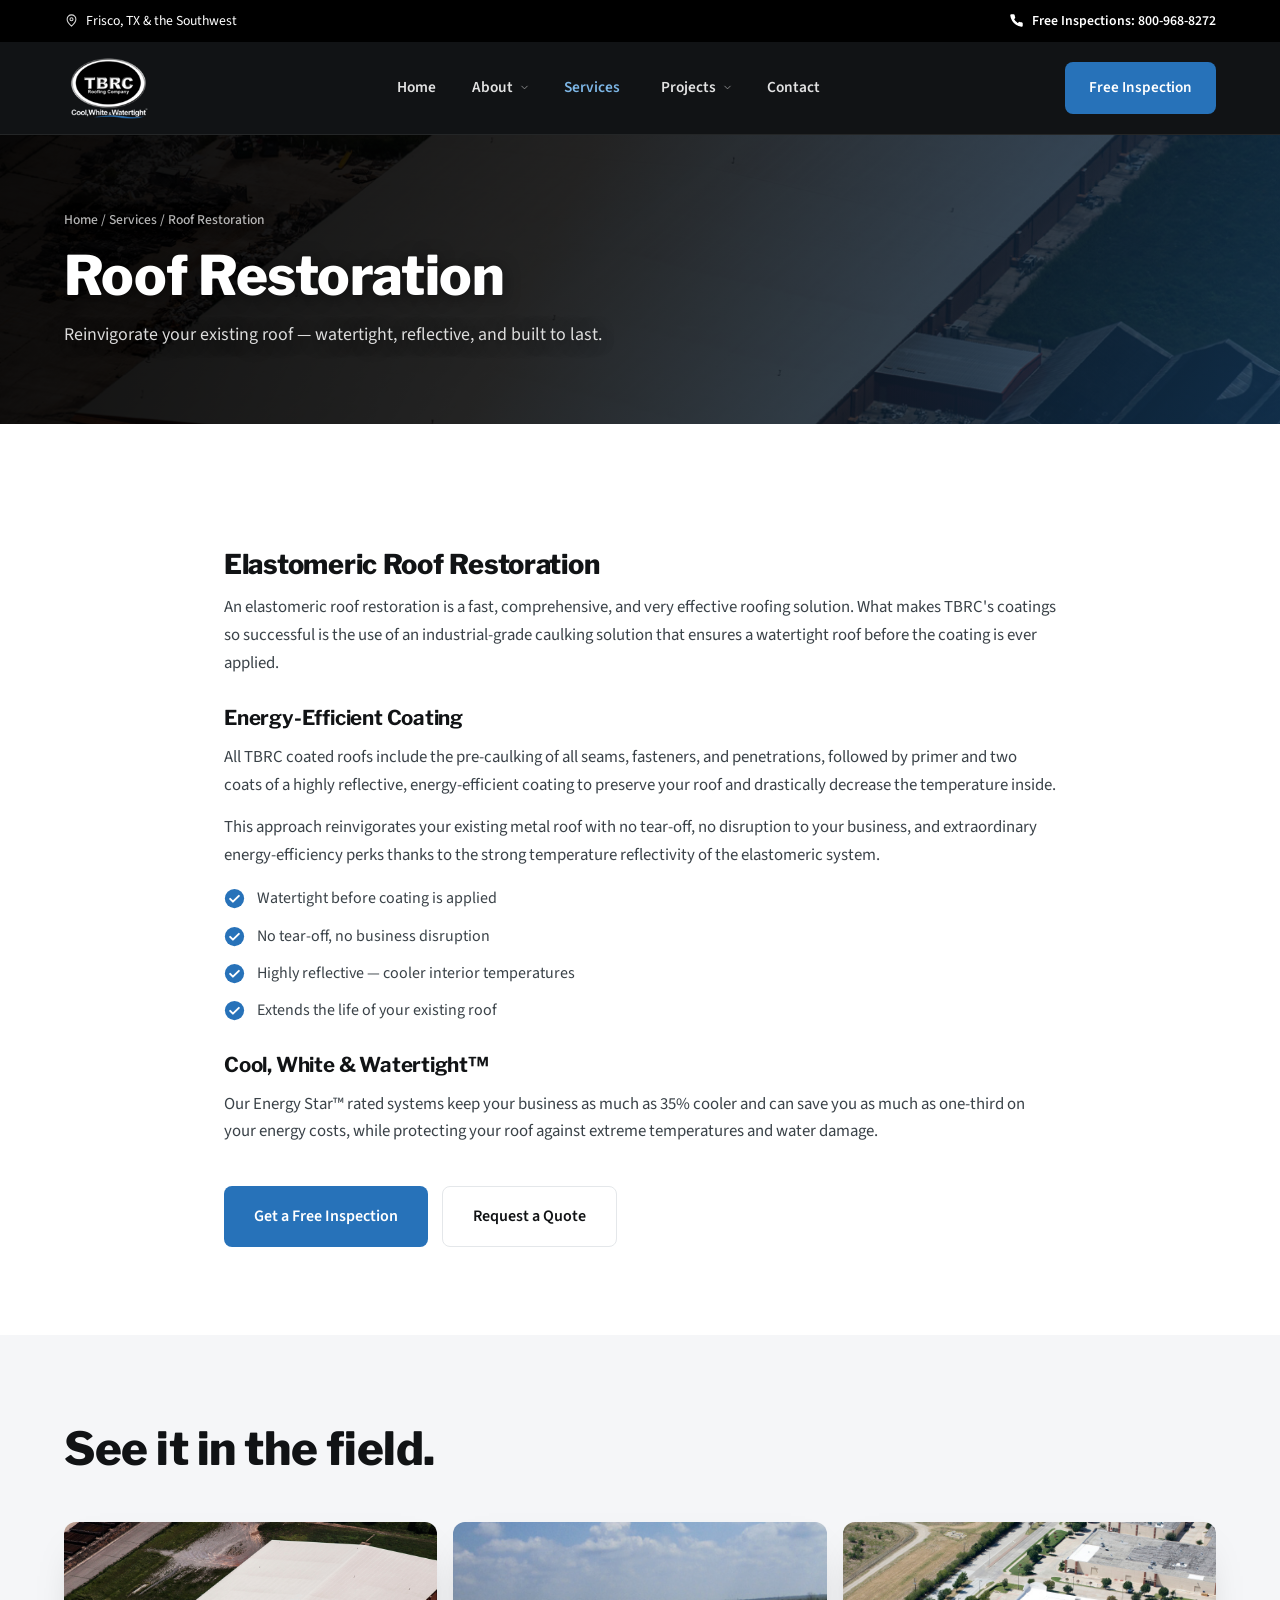
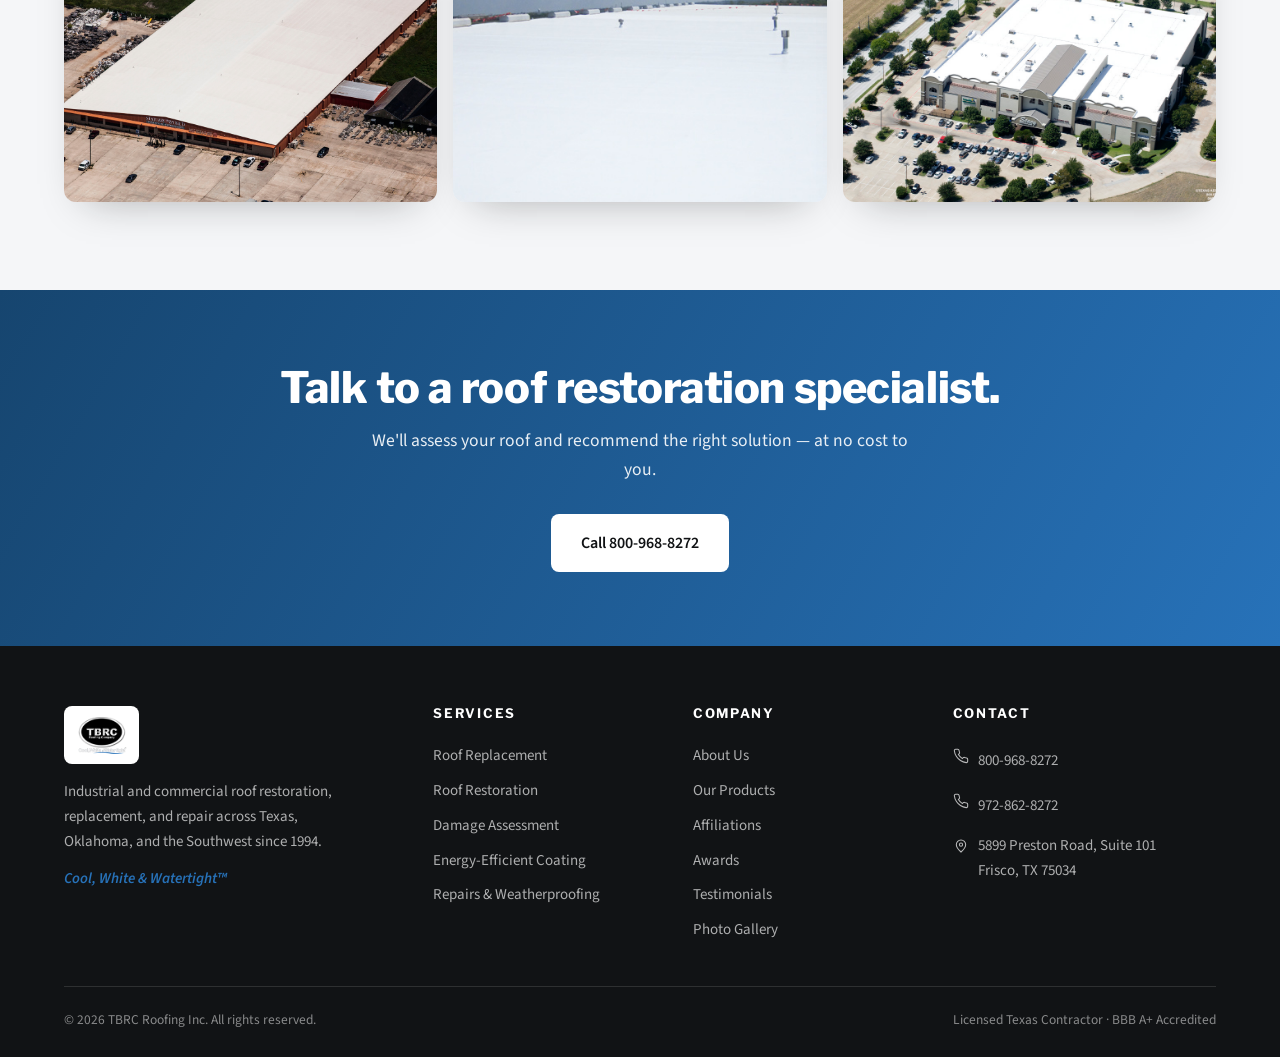
<file: roof-restoration.html>
<!DOCTYPE html>
<html lang="en">
<head>
<meta charset="UTF-8">
<meta name="viewport" content="width=device-width, initial-scale=1.0">
<title>Metal Roof Restoration Services | TBRC Roofing</title>
<meta name="description" content="TBRC Roofing's elastomeric restoration makes your roof watertight and energy-efficient with no tear-off and no business disruption.">
<link rel="preconnect" href="https://fonts.googleapis.com">
<link rel="preconnect" href="https://fonts.gstatic.com" crossorigin>
<link href="https://fonts.googleapis.com/css2?family=Libre+Franklin:wght@400;500;600;700;800&family=Source+Sans+3:wght@400;500;600;700&display=swap" rel="stylesheet">
<link rel="stylesheet" href="css/style.css">

<link rel="canonical" href="https://tbrcroofing.com/roof-restoration.html">
<meta name="robots" content="index, follow, max-image-preview:large">
<meta name="author" content="TBRC Roofing Company">
<meta name="geo.region" content="US-TX">
<meta name="geo.placename" content="Frisco, Texas">
<meta property="og:type" content="website">
<meta property="og:site_name" content="TBRC Roofing Company">
<meta property="og:title" content="Metal Roof Restoration Services | TBRC Roofing">
<meta property="og:description" content="TBRC Roofing's elastomeric restoration makes your roof watertight and energy-efficient with no tear-off and no business disruption.">
<meta property="og:url" content="https://tbrcroofing.com/roof-restoration.html">
<meta property="og:image" content="https://tbrcroofing.com/images/restoration-ok.jpg">
<meta property="og:locale" content="en_US">
<meta name="twitter:card" content="summary_large_image">
<meta name="twitter:title" content="Metal Roof Restoration Services | TBRC Roofing">
<meta name="twitter:description" content="TBRC Roofing's elastomeric restoration makes your roof watertight and energy-efficient with no tear-off and no business disruption.">
<meta name="twitter:image" content="https://tbrcroofing.com/images/restoration-ok.jpg">
<link rel="icon" type="image/png" href="/images/logo.png">
<link rel="apple-touch-icon" href="/images/logo.png">
<meta name="theme-color" content="#111315">
<script type="application/ld+json">
{
  "@context": "https://schema.org",
  "@type": "Service",
  "serviceType": "Roof Restoration",
  "provider": {"@type": "RoofingContractor", "name": "TBRC Roofing Company", "@id": "https://tbrcroofing.com/#business"},
  "areaServed": [{"@type": "State", "name": "Texas"}, {"@type": "State", "name": "Oklahoma"}],
  "description": "Elastomeric roof restoration that makes your roof watertight and energy-efficient with no tear-off.",
  "url": "https://tbrcroofing.com/roof-restoration.html"
}
</script>
<script type="application/ld+json">
{"@context":"https://schema.org","@type":"BreadcrumbList","itemListElement":[{"@type":"ListItem","position":1,"name":"Home","item":"https://tbrcroofing.com/"},{"@type":"ListItem","position":2,"name":"Services","item":"https://tbrcroofing.com/services.html"},{"@type":"ListItem","position":3,"name":"Roof Restoration","item":"https://tbrcroofing.com/roof-restoration.html"}]}
</script>
</head>
<body>
<div class="topbar">
  <div class="wrap">
    <div class="tb-left">
      <span class="addr"><svg viewBox="0 0 24 24" fill="none"><path d="M12 21s7-6.3 7-11a7 7 0 1 0-14 0c0 4.7 7 11 7 11Z" stroke="#fff" stroke-width="1.7"/><circle cx="12" cy="10" r="2.4" stroke="#fff" stroke-width="1.7"/></svg> Frisco, TX &amp; the Southwest</span>
    </div>
    <a class="tb-phone" href="tel:8009688272"><svg viewBox="0 0 24 24" fill="none"><path d="M22 16.9v3a2 2 0 0 1-2.2 2 19.8 19.8 0 0 1-8.6-3.1 19.5 19.5 0 0 1-6-6A19.8 19.8 0 0 1 2 4.1 2 2 0 0 1 4.1 2h3a2 2 0 0 1 2 1.7c.1 1 .4 1.9.7 2.8a2 2 0 0 1-.5 2.1L8.1 9.9a16 16 0 0 0 6 6l1.3-1.3a2 2 0 0 1 2.1-.4c.9.3 1.8.6 2.8.7A2 2 0 0 1 22 16.9Z" fill="#fff"/></svg> Free Inspections: 800-968-8272</a>
  </div>
</div>
<header class="site">
  <div class="wrap nav">
    <a class="brand" href="index.html" aria-label="TBRC Roofing Company home">
      <img src="images/logo.png" alt="TBRC Roofing Company">
    </a>
    <nav class="menu" id="menu" aria-label="Main">
      <div class="item"><a href="index.html">Home</a></div>
      <div class="item">
        <a href="about.html" class="parent-link">About</a><button class="submenu-toggle" aria-label="Expand About menu" aria-expanded="false"><svg class="car" viewBox="0 0 24 24" fill="none"><path d="M6 9l6 6 6-6" stroke="currentColor" stroke-width="2" stroke-linecap="round"/></svg></button>
        <div class="dropdown">
          <a href="about.html">About TBRC</a>
          <a href="products.html">Our Products</a>
          <a href="affiliations.html">Affiliations</a>
          <a href="awards.html">Awards</a>
        </div>
      </div>
      <div class="item">
        <a href="services.html" class="active">Services <svg class="car" viewBox="0 0 24 24" fill="none"><path d="M6 9l6 6 6-6" stroke="currentColor" stroke-width="2" stroke-linecap="round"/></svg></a>
        <div class="dropdown">
          <a href="services.html">All Services</a>
          <a href="damage-assessment.html">Damage Assessment</a>
          <a href="roof-replacement.html">Roof Replacement</a>
          <a href="roof-restoration.html">Roof Restoration</a>
        </div>
      </div>
      <div class="item">
        <a href="projects.html" class="parent-link">Projects</a><button class="submenu-toggle" aria-label="Expand Projects menu" aria-expanded="false"><svg class="car" viewBox="0 0 24 24" fill="none"><path d="M6 9l6 6 6-6" stroke="currentColor" stroke-width="2" stroke-linecap="round"/></svg></button>
        <div class="dropdown">
          <a href="projects.html">Project Overview</a>
          <a href="testimonials.html">Client Testimonials</a>
          <a href="gallery.html">Photo Gallery</a>
        </div>
      </div>
      <div class="item"><a href="contact.html">Contact</a></div>
    </nav>
    <div class="nav-cta">
      <a class="btn btn-blue btn-text" href="free-inspection.html">Free Inspection</a>
      <button class="hamburger" id="burger" aria-label="Toggle menu" aria-expanded="false"><span class="bars"><span></span><span></span><span></span></span></button>
    </div>
  </div>
</header>
<div class="nav-backdrop" id="navBackdrop"></div>
<section class="page-hero">
  <img class="bgimg" src="images/restoration-ok.jpg" alt="">
  <div class="wrap">
    <div class="crumbs"><a href="index.html">Home</a> / <a href="services.html">Services</a> / Roof Restoration</div>
    <h1>Roof Restoration</h1>
    <p>Reinvigorate your existing roof &mdash; watertight, reflective, and built to last.</p>
  </div>
</section>

<section class="block"><div class="wrap" style="max-width:880px"><div class="content reveal"><h2>Elastomeric Roof Restoration</h2>
  <p>An elastomeric roof restoration is a fast, comprehensive, and very effective roofing solution. What makes TBRC's coatings so successful is the use of an industrial-grade caulking solution that ensures a watertight roof before the coating is ever applied.</p>
  <h3>Energy-Efficient Coating</h3>
  <p>All TBRC coated roofs include the pre-caulking of all seams, fasteners, and penetrations, followed by primer and two coats of a highly reflective, energy-efficient coating to preserve your roof and drastically decrease the temperature inside.</p>
  <p>This approach reinvigorates your existing metal roof with no tear-off, no disruption to your business, and extraordinary energy-efficiency perks thanks to the strong temperature reflectivity of the elastomeric system.</p>
  <ul>
    <li><svg viewBox="0 0 24 24" fill="none"><circle cx="12" cy="12" r="11" fill="#2772B9"/><path d="M7 12.4l3.2 3.2L17 9" stroke="#fff" stroke-width="2.2" stroke-linecap="round" stroke-linejoin="round"/></svg> Watertight before coating is applied</li>
    <li><svg viewBox="0 0 24 24" fill="none"><circle cx="12" cy="12" r="11" fill="#2772B9"/><path d="M7 12.4l3.2 3.2L17 9" stroke="#fff" stroke-width="2.2" stroke-linecap="round" stroke-linejoin="round"/></svg> No tear-off, no business disruption</li>
    <li><svg viewBox="0 0 24 24" fill="none"><circle cx="12" cy="12" r="11" fill="#2772B9"/><path d="M7 12.4l3.2 3.2L17 9" stroke="#fff" stroke-width="2.2" stroke-linecap="round" stroke-linejoin="round"/></svg> Highly reflective &mdash; cooler interior temperatures</li>
    <li><svg viewBox="0 0 24 24" fill="none"><circle cx="12" cy="12" r="11" fill="#2772B9"/><path d="M7 12.4l3.2 3.2L17 9" stroke="#fff" stroke-width="2.2" stroke-linecap="round" stroke-linejoin="round"/></svg> Extends the life of your existing roof</li>
  </ul>
  <h3>Cool, White &amp; Watertight&trade;</h3>
  <p>Our Energy Star&trade; rated systems keep your business as much as 35% cooler and can save you as much as one-third on your energy costs, while protecting your roof against extreme temperatures and water damage.</p></div>
  <div style="margin-top:40px;display:flex;gap:14px;flex-wrap:wrap"><a class="btn btn-blue btn-lg" href="free-inspection.html">Get a Free Inspection</a><a class="btn btn-outline btn-lg" href="contact.html">Request a Quote</a></div>
</div></section>
<section class="block alt"><div class="wrap"><div class="sec-head reveal"><h2>See it in the field.</h2></div><div class="gallery reveal"><figure><img src="images/restoration-ok.jpg" alt="Roof restoration in Oklahoma"></figure><figure><img src="images/completed-roof.jpg" alt="Completed restored roof"></figure><figure><img src="images/hero-stacy-after.jpg" alt="Aerial of restored white roof"></figure></div></div></section><section class="cta-band"><div class="wrap"><h2>Talk to a roof restoration specialist.</h2><p>We'll assess your roof and recommend the right solution &mdash; at no cost to you.</p><div class="row"><a class="btn btn-white btn-lg" href="tel:8009688272">Call 800-968-8272</a></div></div></section><footer class="site">
  <div class="wrap">
    <div class="foot-grid">
      <div class="foot-brand">
        <img src="images/logo.png" alt="TBRC Roofing Company">
        <p>Industrial and commercial roof restoration, replacement, and repair across Texas, Oklahoma, and the Southwest since 1994.</p>
        <p class="foot-tag">Cool, White &amp; Watertight&trade;</p>
      </div>
      <div>
        <h4>Services</h4>
        <a href="roof-replacement.html">Roof Replacement</a>
        <a href="roof-restoration.html">Roof Restoration</a>
        <a href="damage-assessment.html">Damage Assessment</a>
        <a href="services.html">Energy-Efficient Coating</a>
        <a href="services.html">Repairs &amp; Weatherproofing</a>
      </div>
      <div>
        <h4>Company</h4>
        <a href="about.html">About Us</a>
        <a href="products.html">Our Products</a>
        <a href="affiliations.html">Affiliations</a>
        <a href="awards.html">Awards</a>
        <a href="testimonials.html">Testimonials</a>
        <a href="gallery.html">Photo Gallery</a>
      </div>
      <div class="foot-contact">
        <h4>Contact</h4>
        <div class="ln"><svg viewBox="0 0 24 24" fill="none"><path d="M22 16.9v3a2 2 0 0 1-2.2 2 19.8 19.8 0 0 1-8.6-3.1 19.5 19.5 0 0 1-6-6A19.8 19.8 0 0 1 2 4.1 2 2 0 0 1 4.1 2h3a2 2 0 0 1 2 1.7c.1 1 .4 1.9.7 2.8a2 2 0 0 1-.5 2.1L8.1 9.9a16 16 0 0 0 6 6l1.3-1.3a2 2 0 0 1 2.1-.4c.9.3 1.8.6 2.8.7A2 2 0 0 1 22 16.9Z" stroke="#fff" stroke-width="1.6"/></svg><a href="tel:8009688272">800-968-8272</a></div>
        <div class="ln"><svg viewBox="0 0 24 24" fill="none"><path d="M22 16.9v3a2 2 0 0 1-2.2 2 19.8 19.8 0 0 1-8.6-3.1 19.5 19.5 0 0 1-6-6A19.8 19.8 0 0 1 2 4.1 2 2 0 0 1 4.1 2h3a2 2 0 0 1 2 1.7c.1 1 .4 1.9.7 2.8a2 2 0 0 1-.5 2.1L8.1 9.9a16 16 0 0 0 6 6l1.3-1.3a2 2 0 0 1 2.1-.4c.9.3 1.8.6 2.8.7A2 2 0 0 1 22 16.9Z" stroke="#fff" stroke-width="1.6"/></svg><a href="tel:9728628272">972-862-8272</a></div>
        <div class="ln"><svg viewBox="0 0 24 24" fill="none"><path d="M12 21s7-6.3 7-11a7 7 0 1 0-14 0c0 4.7 7 11 7 11Z" stroke="#fff" stroke-width="1.6"/><circle cx="12" cy="10" r="2.4" stroke="#fff" stroke-width="1.6"/></svg><span>5899 Preston Road, Suite 101<br>Frisco, TX 75034</span></div>
      </div>
    </div>
    <div class="foot-bottom">
      <span>&copy; 2026 TBRC Roofing Inc. All rights reserved.</span>
      <span>Licensed Texas Contractor &middot; BBB A+ Accredited</span>
    </div>
  </div>
</footer>
<script src="js/main.js"></script>
</body>
</html>
</file>
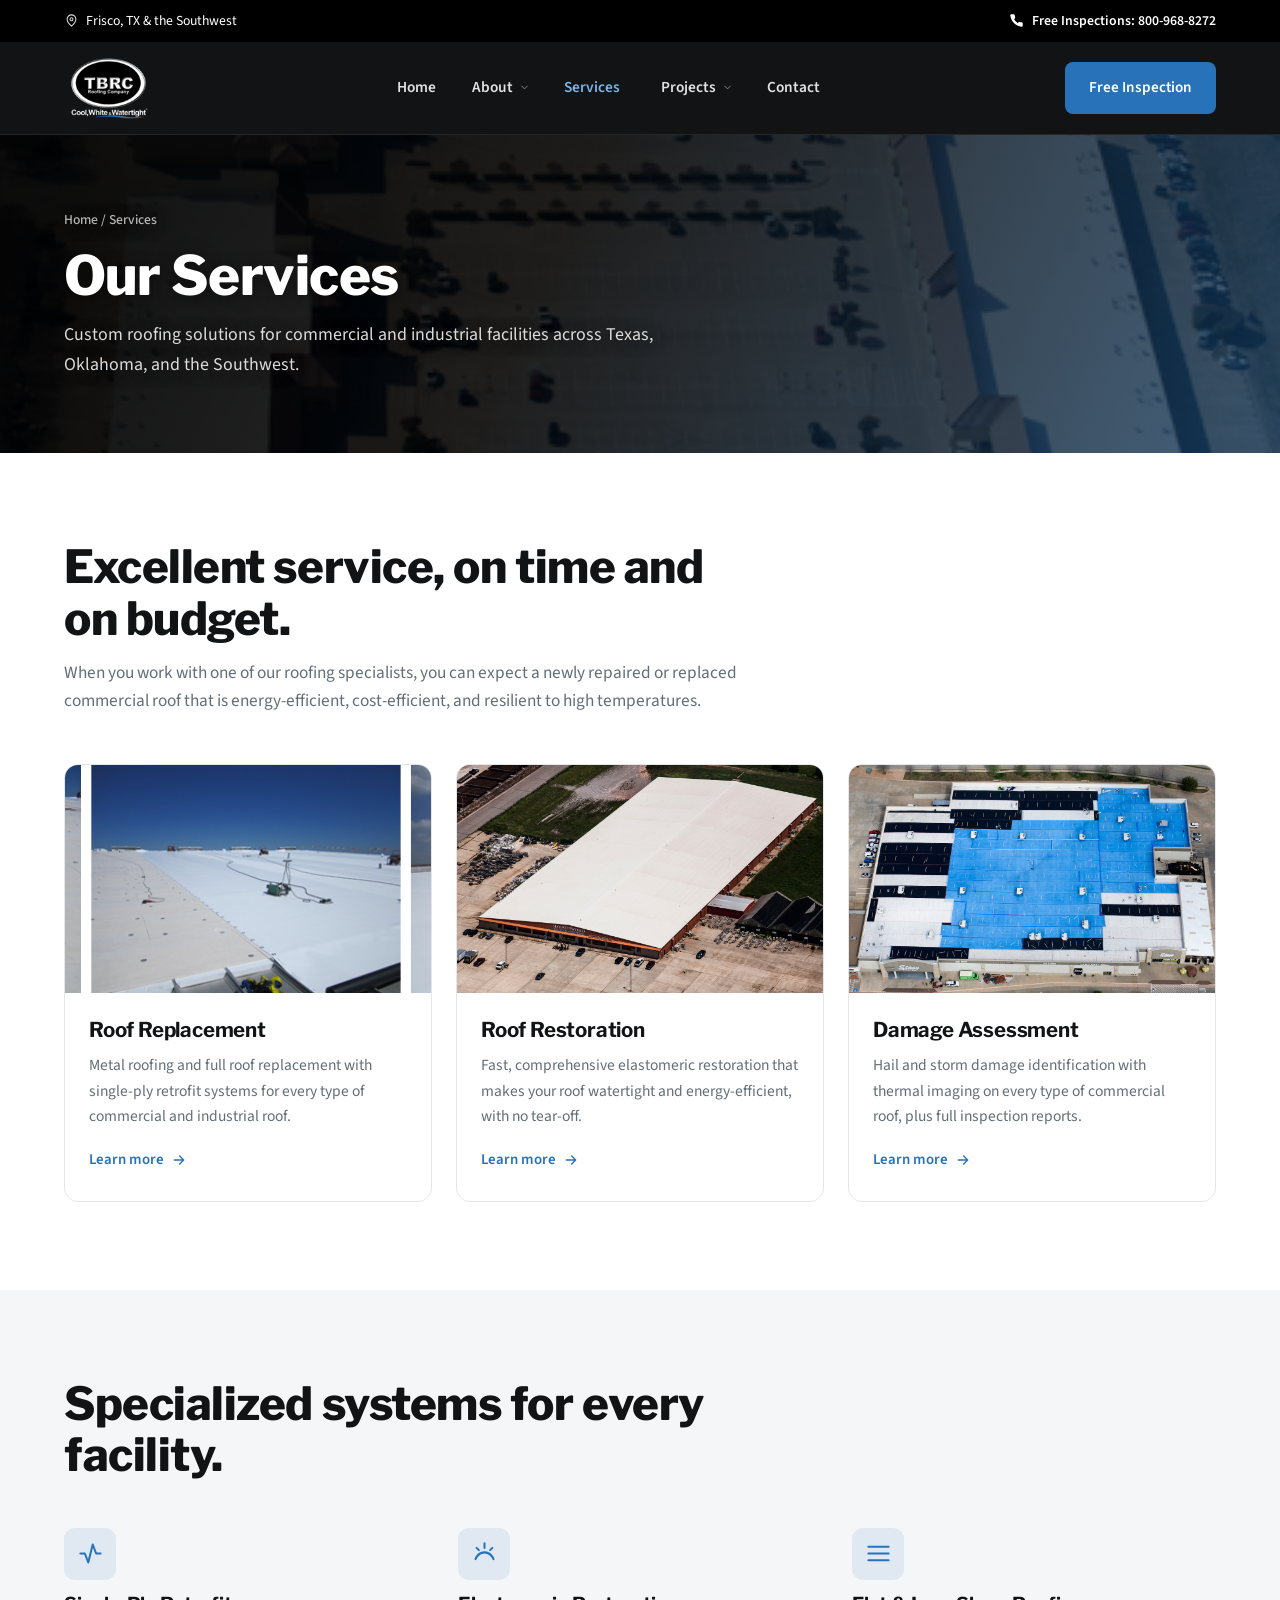
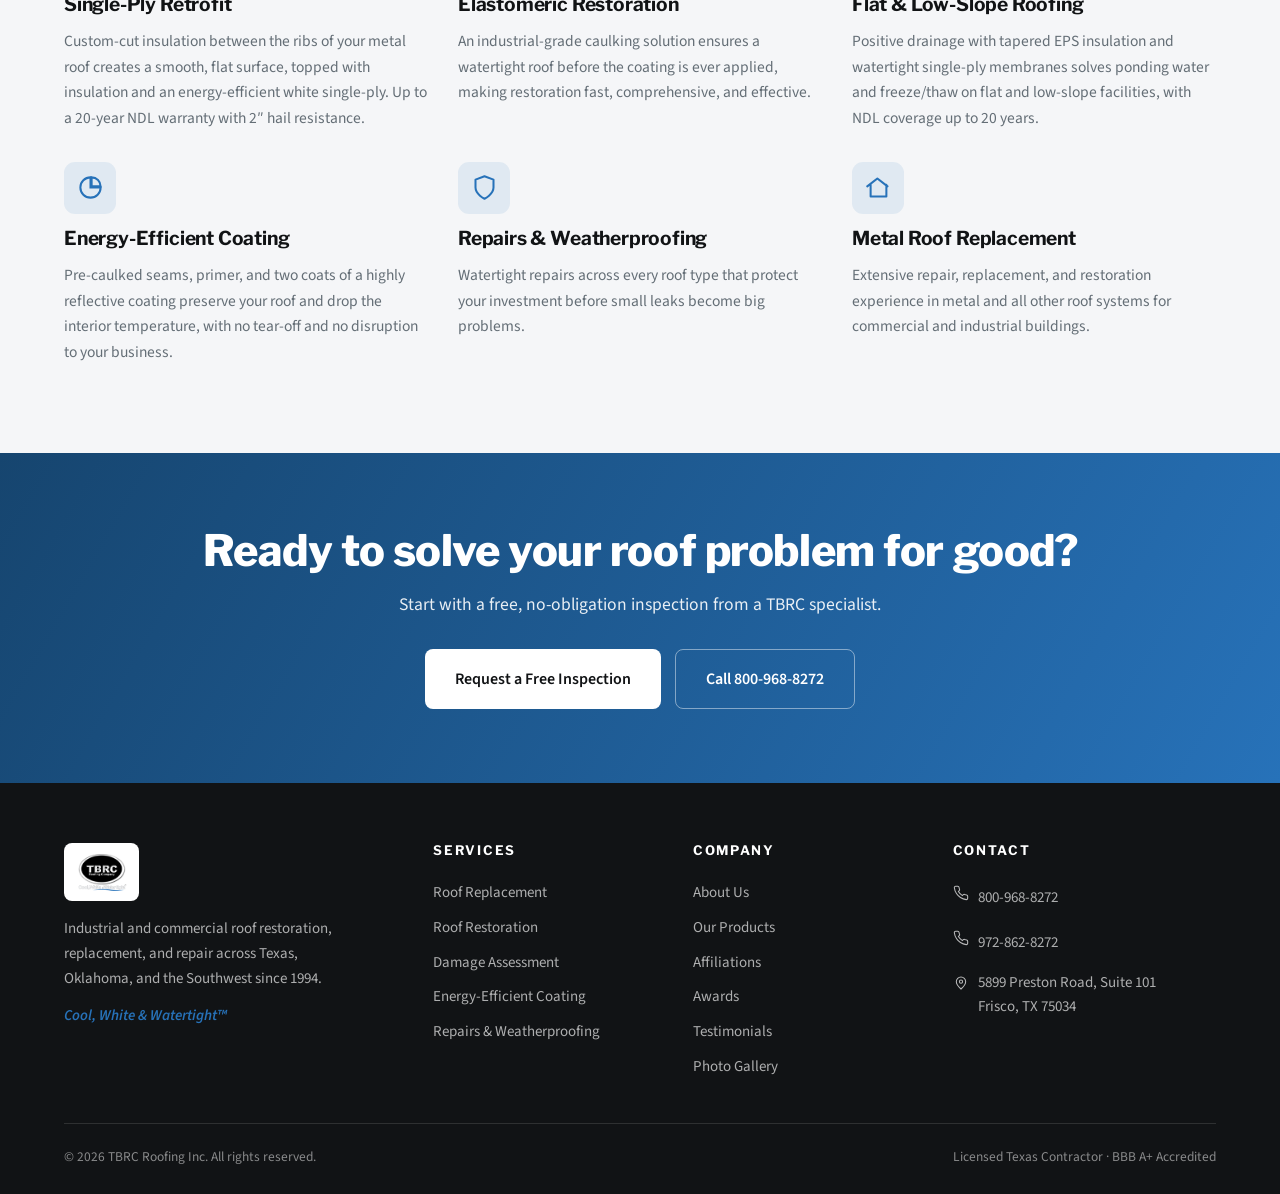
<file: services.html>
<!DOCTYPE html>
<html lang="en">
<head>
<meta charset="UTF-8">
<meta name="viewport" content="width=device-width, initial-scale=1.0">
<title>TBRC Roofing Services | Texas Commercial Roof Repair</title>
<meta name="description" content="TBRC is a leader in commercial roof replacement, restoration, repair, and storm damage assessment across Texas and Oklahoma.">
<link rel="preconnect" href="https://fonts.googleapis.com">
<link rel="preconnect" href="https://fonts.gstatic.com" crossorigin>
<link href="https://fonts.googleapis.com/css2?family=Libre+Franklin:wght@400;500;600;700;800&family=Source+Sans+3:wght@400;500;600;700&display=swap" rel="stylesheet">
<link rel="stylesheet" href="css/style.css">

<link rel="canonical" href="https://tbrcroofing.com/services.html">
<meta name="robots" content="index, follow, max-image-preview:large">
<meta name="author" content="TBRC Roofing Company">
<meta name="geo.region" content="US-TX">
<meta name="geo.placename" content="Frisco, Texas">
<meta property="og:type" content="website">
<meta property="og:site_name" content="TBRC Roofing Company">
<meta property="og:title" content="TBRC Roofing Services | Texas Commercial Roof Repair">
<meta property="og:description" content="TBRC is a leader in commercial roof replacement, restoration, repair, and storm damage assessment across Texas and Oklahoma.">
<meta property="og:url" content="https://tbrcroofing.com/services.html">
<meta property="og:image" content="https://tbrcroofing.com/images/flat-low-slope.jpg">
<meta property="og:locale" content="en_US">
<meta name="twitter:card" content="summary_large_image">
<meta name="twitter:title" content="TBRC Roofing Services | Texas Commercial Roof Repair">
<meta name="twitter:description" content="TBRC is a leader in commercial roof replacement, restoration, repair, and storm damage assessment across Texas and Oklahoma.">
<meta name="twitter:image" content="https://tbrcroofing.com/images/flat-low-slope.jpg">
<link rel="icon" type="image/png" href="/images/logo.png">
<link rel="apple-touch-icon" href="/images/logo.png">
<meta name="theme-color" content="#111315">
<script type="application/ld+json">
{"@context":"https://schema.org","@type":"BreadcrumbList","itemListElement":[{"@type":"ListItem","position":1,"name":"Home","item":"https://tbrcroofing.com/"},{"@type":"ListItem","position":2,"name":"Services","item":"https://tbrcroofing.com/services.html"}]}
</script>
</head>
<body>
<div class="topbar">
  <div class="wrap">
    <div class="tb-left">
      <span class="addr"><svg viewBox="0 0 24 24" fill="none"><path d="M12 21s7-6.3 7-11a7 7 0 1 0-14 0c0 4.7 7 11 7 11Z" stroke="#fff" stroke-width="1.7"/><circle cx="12" cy="10" r="2.4" stroke="#fff" stroke-width="1.7"/></svg> Frisco, TX &amp; the Southwest</span>
    </div>
    <a class="tb-phone" href="tel:8009688272"><svg viewBox="0 0 24 24" fill="none"><path d="M22 16.9v3a2 2 0 0 1-2.2 2 19.8 19.8 0 0 1-8.6-3.1 19.5 19.5 0 0 1-6-6A19.8 19.8 0 0 1 2 4.1 2 2 0 0 1 4.1 2h3a2 2 0 0 1 2 1.7c.1 1 .4 1.9.7 2.8a2 2 0 0 1-.5 2.1L8.1 9.9a16 16 0 0 0 6 6l1.3-1.3a2 2 0 0 1 2.1-.4c.9.3 1.8.6 2.8.7A2 2 0 0 1 22 16.9Z" fill="#fff"/></svg> Free Inspections: 800-968-8272</a>
  </div>
</div>
<header class="site">
  <div class="wrap nav">
    <a class="brand" href="index.html" aria-label="TBRC Roofing Company home">
      <img src="images/logo.png" alt="TBRC Roofing Company">
    </a>
    <nav class="menu" id="menu" aria-label="Main">
      <div class="item"><a href="index.html">Home</a></div>
      <div class="item">
        <a href="about.html" class="parent-link">About</a><button class="submenu-toggle" aria-label="Expand About menu" aria-expanded="false"><svg class="car" viewBox="0 0 24 24" fill="none"><path d="M6 9l6 6 6-6" stroke="currentColor" stroke-width="2" stroke-linecap="round"/></svg></button>
        <div class="dropdown">
          <a href="about.html">About TBRC</a>
          <a href="products.html">Our Products</a>
          <a href="affiliations.html">Affiliations</a>
          <a href="awards.html">Awards</a>
        </div>
      </div>
      <div class="item">
        <a href="services.html" class="active">Services <svg class="car" viewBox="0 0 24 24" fill="none"><path d="M6 9l6 6 6-6" stroke="currentColor" stroke-width="2" stroke-linecap="round"/></svg></a>
        <div class="dropdown">
          <a href="services.html">All Services</a>
          <a href="damage-assessment.html">Damage Assessment</a>
          <a href="roof-replacement.html">Roof Replacement</a>
          <a href="roof-restoration.html">Roof Restoration</a>
        </div>
      </div>
      <div class="item">
        <a href="projects.html" class="parent-link">Projects</a><button class="submenu-toggle" aria-label="Expand Projects menu" aria-expanded="false"><svg class="car" viewBox="0 0 24 24" fill="none"><path d="M6 9l6 6 6-6" stroke="currentColor" stroke-width="2" stroke-linecap="round"/></svg></button>
        <div class="dropdown">
          <a href="projects.html">Project Overview</a>
          <a href="testimonials.html">Client Testimonials</a>
          <a href="gallery.html">Photo Gallery</a>
        </div>
      </div>
      <div class="item"><a href="contact.html">Contact</a></div>
    </nav>
    <div class="nav-cta">
      <a class="btn btn-blue btn-text" href="free-inspection.html">Free Inspection</a>
      <button class="hamburger" id="burger" aria-label="Toggle menu" aria-expanded="false"><span class="bars"><span></span><span></span><span></span></span></button>
    </div>
  </div>
</header>
<div class="nav-backdrop" id="navBackdrop"></div>
<section class="page-hero">
  <img class="bgimg" src="images/flat-low-slope.jpg" alt="">
  <div class="wrap">
    <div class="crumbs"><a href="index.html">Home</a> / Services</div>
    <h1>Our Services</h1>
    <p>Custom roofing solutions for commercial and industrial facilities across Texas, Oklahoma, and the Southwest.</p>
  </div>
</section>

<section class="block">
  <div class="wrap">
    <div class="sec-head reveal"><h2>Excellent service, on time and on budget.</h2><p>When you work with one of our roofing specialists, you can expect a newly repaired or replaced commercial roof that is energy-efficient, cost-efficient, and resilient to high temperatures.</p></div>
    <div class="cards">
      <a class="card reveal" href="roof-replacement.html"><div class="ph"><img src="images/single-ply-retrofit.jpg" alt="Single-ply retrofit roofing"></div><div class="body"><h3>Roof Replacement</h3><p>Metal roofing and full roof replacement with single-ply retrofit systems for every type of commercial and industrial roof.</p><span class="more">Learn more <svg viewBox="0 0 24 24" fill="none"><path d="M5 12h14M13 6l6 6-6 6" stroke="currentColor" stroke-width="2" stroke-linecap="round" stroke-linejoin="round"/></svg></span></div></a>
      <a class="card reveal" href="roof-restoration.html"><div class="ph"><img src="images/restoration-ok.jpg" alt="Roof restoration"></div><div class="body"><h3>Roof Restoration</h3><p>Fast, comprehensive elastomeric restoration that makes your roof watertight and energy-efficient, with no tear-off.</p><span class="more">Learn more <svg viewBox="0 0 24 24" fill="none"><path d="M5 12h14M13 6l6 6-6 6" stroke="currentColor" stroke-width="2" stroke-linecap="round" stroke-linejoin="round"/></svg></span></div></a>
      <a class="card reveal" href="damage-assessment.html"><div class="ph"><img src="images/damage-before.jpg" alt="Damage assessment"></div><div class="body"><h3>Damage Assessment</h3><p>Hail and storm damage identification with thermal imaging on every type of commercial roof, plus full inspection reports.</p><span class="more">Learn more <svg viewBox="0 0 24 24" fill="none"><path d="M5 12h14M13 6l6 6-6 6" stroke="currentColor" stroke-width="2" stroke-linecap="round" stroke-linejoin="round"/></svg></span></div></a>
    </div>
  </div>
</section>

<section class="block alt">
  <div class="wrap">
    <div class="sec-head reveal"><h2>Specialized systems for every facility.</h2></div>
    <div class="features">
      <div class="feature reveal"><div class="ic"><svg viewBox="0 0 24 24" fill="none"><path d="M3 12h4l3 8 4-16 3 8h4" stroke="currentColor" stroke-width="1.8" stroke-linecap="round" stroke-linejoin="round"/></svg></div><h3>Single-Ply Retrofit</h3><p>Custom-cut insulation between the ribs of your metal roof creates a smooth, flat surface, topped with insulation and an energy-efficient white single-ply. Up to a 20-year NDL warranty with 2&Prime; hail resistance.</p></div>
      <div class="feature reveal"><div class="ic"><svg viewBox="0 0 24 24" fill="none"><path d="M4 17s2-6 8-6 8 6 8 6M12 3v4M5 7l2 2M19 7l-2 2" stroke="currentColor" stroke-width="1.8" stroke-linecap="round" stroke-linejoin="round"/></svg></div><h3>Elastomeric Restoration</h3><p>An industrial-grade caulking solution ensures a watertight roof before the coating is ever applied, making restoration fast, comprehensive, and effective.</p></div>
      <div class="feature reveal"><div class="ic"><svg viewBox="0 0 24 24" fill="none"><path d="M3 6h18M3 12h18M3 18h18" stroke="currentColor" stroke-width="1.8" stroke-linecap="round"/></svg></div><h3>Flat &amp; Low-Slope Roofing</h3><p>Positive drainage with tapered EPS insulation and watertight single-ply membranes solves ponding water and freeze/thaw on flat and low-slope facilities, with NDL coverage up to 20 years.</p></div>
      <div class="feature reveal"><div class="ic"><svg viewBox="0 0 24 24" fill="none"><path d="M12 3a9 9 0 1 0 9 9h-9V3Z" stroke="currentColor" stroke-width="1.8"/><path d="M13 3a8 8 0 0 1 8 8h-8V3Z" stroke="currentColor" stroke-width="1.8"/></svg></div><h3>Energy-Efficient Coating</h3><p>Pre-caulked seams, primer, and two coats of a highly reflective coating preserve your roof and drop the interior temperature, with no tear-off and no disruption to your business.</p></div>
      <div class="feature reveal"><div class="ic"><svg viewBox="0 0 24 24" fill="none"><path d="M12 22s8-4 8-10V5l-8-3-8 3v7c0 6 8 10 8 10Z" stroke="currentColor" stroke-width="1.8" stroke-linejoin="round"/></svg></div><h3>Repairs &amp; Weatherproofing</h3><p>Watertight repairs across every roof type that protect your investment before small leaks become big problems.</p></div>
      <div class="feature reveal"><div class="ic"><svg viewBox="0 0 24 24" fill="none"><path d="M2 11l9-7 9 7M5 9.5V20h14V9.5" stroke="currentColor" stroke-width="1.8" stroke-linecap="round" stroke-linejoin="round"/></svg></div><h3>Metal Roof Replacement</h3><p>Extensive repair, replacement, and restoration experience in metal and all other roof systems for commercial and industrial buildings.</p></div>
    </div>
  </div>
</section>
<section class="cta-band"><div class="wrap"><h2>Ready to solve your roof problem for good?</h2><p>Start with a free, no-obligation inspection from a TBRC specialist.</p><div class="row"><a class="btn btn-white btn-lg" href="free-inspection.html">Request a Free Inspection</a><a class="btn btn-ghost-light btn-lg" href="tel:8009688272">Call 800-968-8272</a></div></div></section>
<footer class="site">
  <div class="wrap">
    <div class="foot-grid">
      <div class="foot-brand">
        <img src="images/logo.png" alt="TBRC Roofing Company">
        <p>Industrial and commercial roof restoration, replacement, and repair across Texas, Oklahoma, and the Southwest since 1994.</p>
        <p class="foot-tag">Cool, White &amp; Watertight&trade;</p>
      </div>
      <div>
        <h4>Services</h4>
        <a href="roof-replacement.html">Roof Replacement</a>
        <a href="roof-restoration.html">Roof Restoration</a>
        <a href="damage-assessment.html">Damage Assessment</a>
        <a href="services.html">Energy-Efficient Coating</a>
        <a href="services.html">Repairs &amp; Weatherproofing</a>
      </div>
      <div>
        <h4>Company</h4>
        <a href="about.html">About Us</a>
        <a href="products.html">Our Products</a>
        <a href="affiliations.html">Affiliations</a>
        <a href="awards.html">Awards</a>
        <a href="testimonials.html">Testimonials</a>
        <a href="gallery.html">Photo Gallery</a>
      </div>
      <div class="foot-contact">
        <h4>Contact</h4>
        <div class="ln"><svg viewBox="0 0 24 24" fill="none"><path d="M22 16.9v3a2 2 0 0 1-2.2 2 19.8 19.8 0 0 1-8.6-3.1 19.5 19.5 0 0 1-6-6A19.8 19.8 0 0 1 2 4.1 2 2 0 0 1 4.1 2h3a2 2 0 0 1 2 1.7c.1 1 .4 1.9.7 2.8a2 2 0 0 1-.5 2.1L8.1 9.9a16 16 0 0 0 6 6l1.3-1.3a2 2 0 0 1 2.1-.4c.9.3 1.8.6 2.8.7A2 2 0 0 1 22 16.9Z" stroke="#fff" stroke-width="1.6"/></svg><a href="tel:8009688272">800-968-8272</a></div>
        <div class="ln"><svg viewBox="0 0 24 24" fill="none"><path d="M22 16.9v3a2 2 0 0 1-2.2 2 19.8 19.8 0 0 1-8.6-3.1 19.5 19.5 0 0 1-6-6A19.8 19.8 0 0 1 2 4.1 2 2 0 0 1 4.1 2h3a2 2 0 0 1 2 1.7c.1 1 .4 1.9.7 2.8a2 2 0 0 1-.5 2.1L8.1 9.9a16 16 0 0 0 6 6l1.3-1.3a2 2 0 0 1 2.1-.4c.9.3 1.8.6 2.8.7A2 2 0 0 1 22 16.9Z" stroke="#fff" stroke-width="1.6"/></svg><a href="tel:9728628272">972-862-8272</a></div>
        <div class="ln"><svg viewBox="0 0 24 24" fill="none"><path d="M12 21s7-6.3 7-11a7 7 0 1 0-14 0c0 4.7 7 11 7 11Z" stroke="#fff" stroke-width="1.6"/><circle cx="12" cy="10" r="2.4" stroke="#fff" stroke-width="1.6"/></svg><span>5899 Preston Road, Suite 101<br>Frisco, TX 75034</span></div>
      </div>
    </div>
    <div class="foot-bottom">
      <span>&copy; 2026 TBRC Roofing Inc. All rights reserved.</span>
      <span>Licensed Texas Contractor &middot; BBB A+ Accredited</span>
    </div>
  </div>
</footer>
<script src="js/main.js"></script>
</body>
</html>
</file>
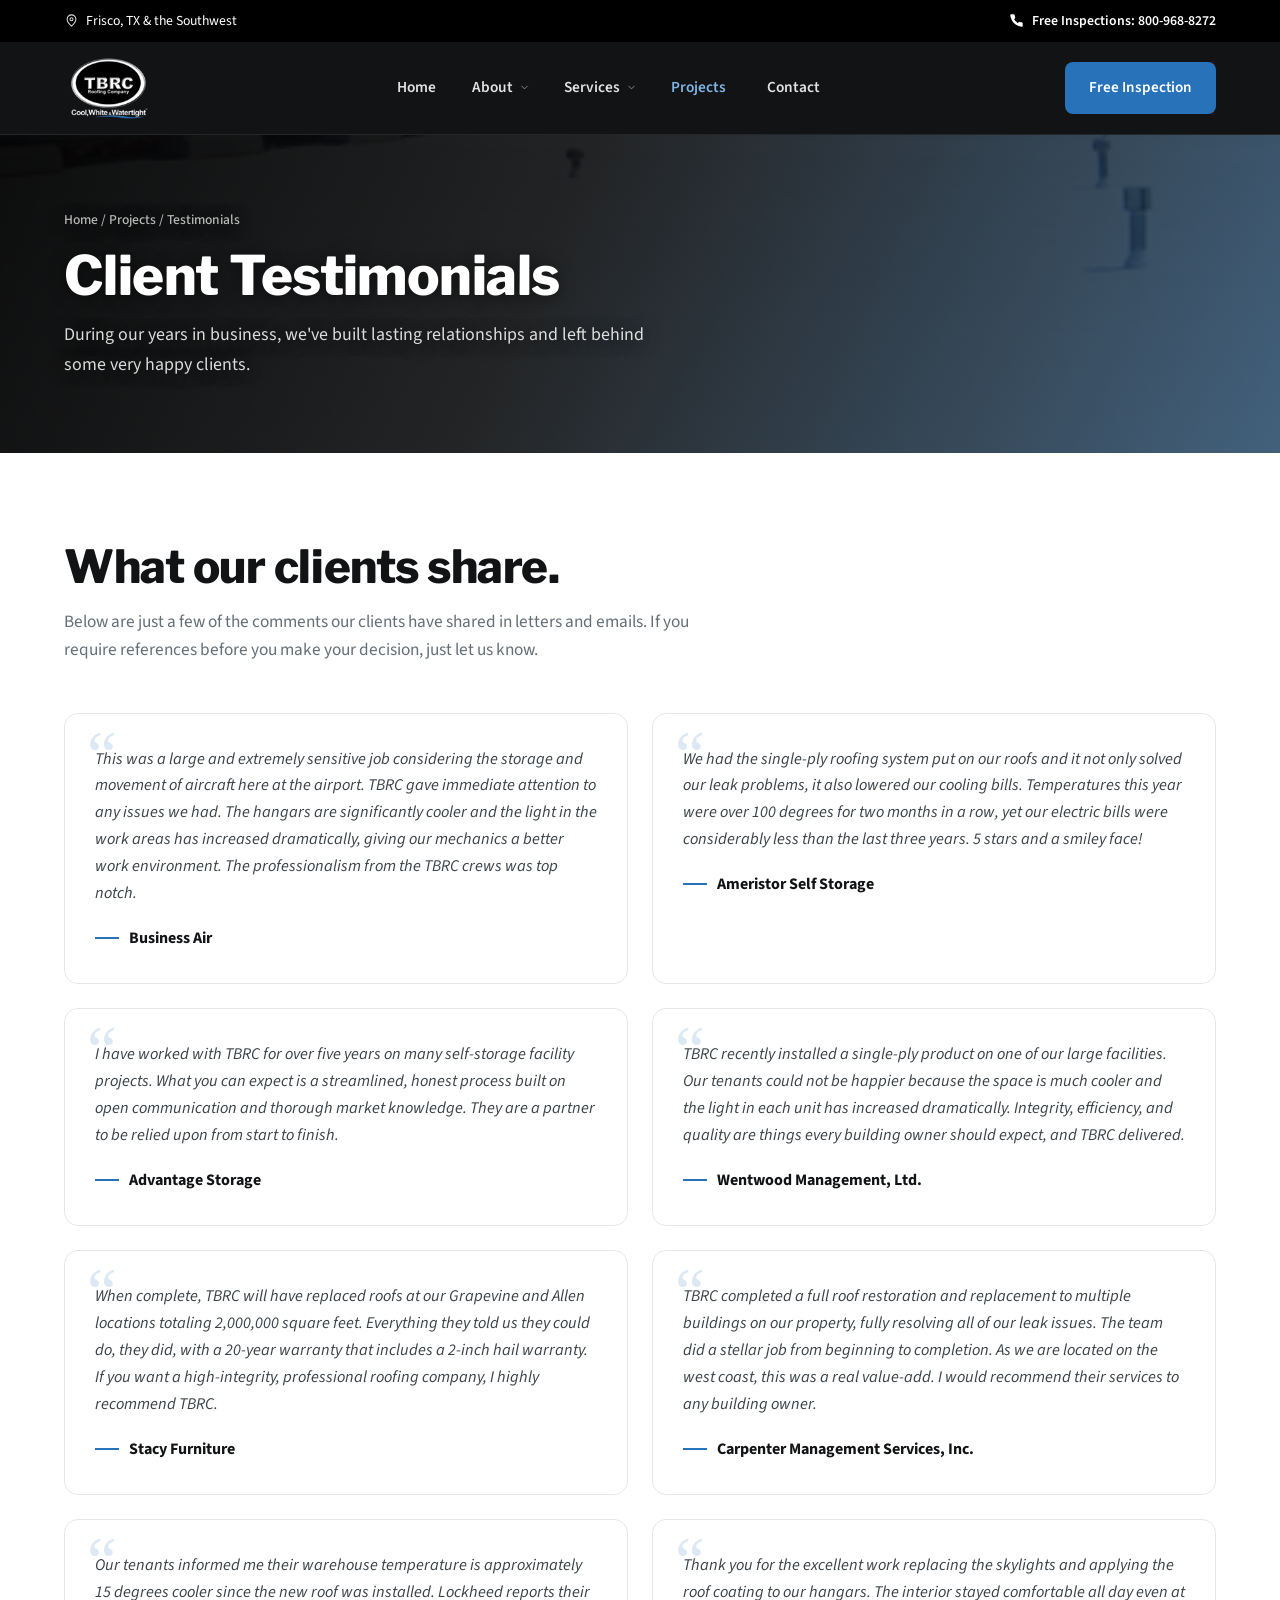
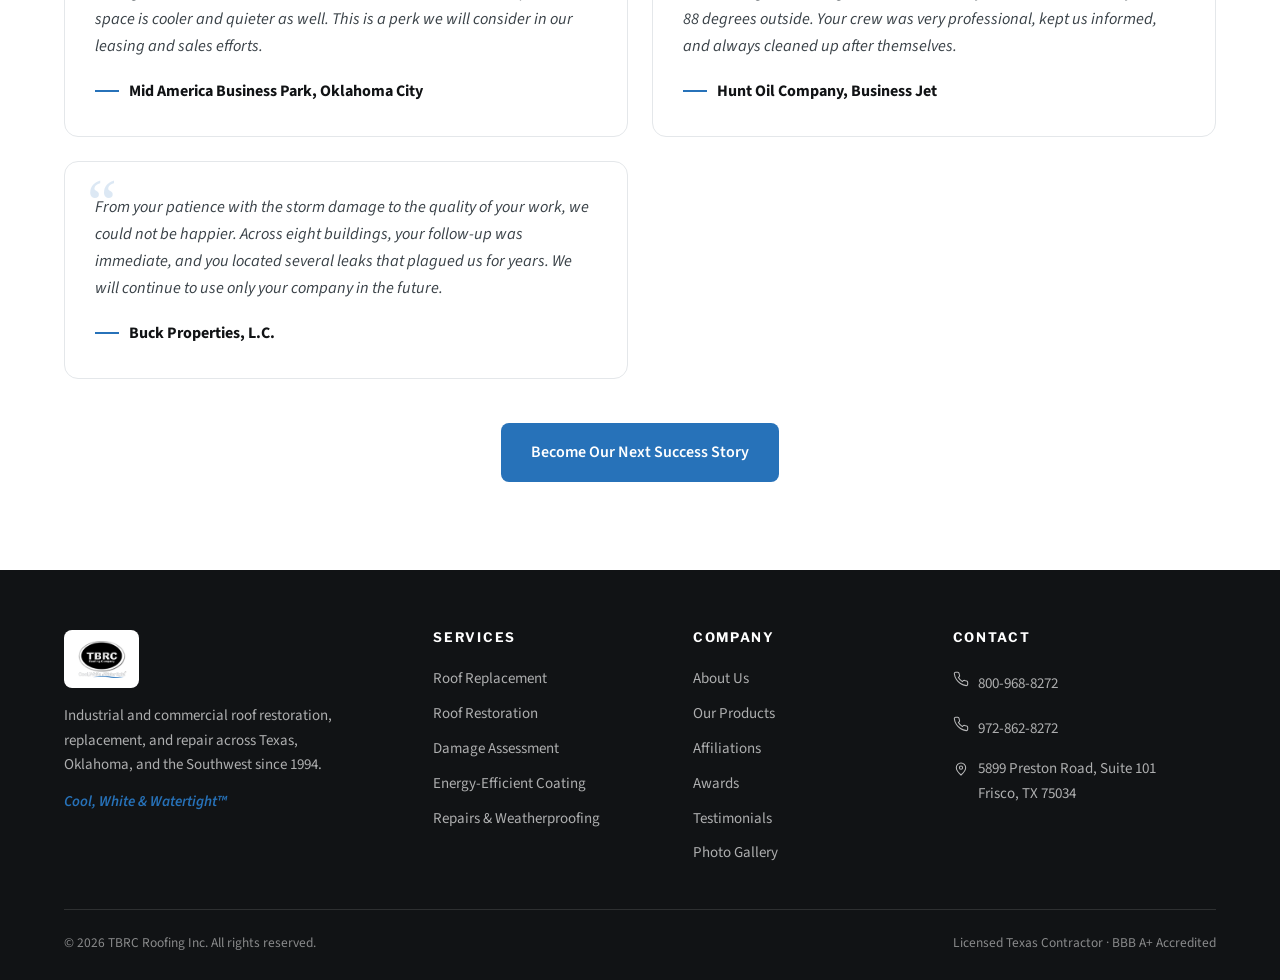
<file: testimonials.html>
<!DOCTYPE html>
<html lang="en">
<head>
<meta charset="UTF-8">
<meta name="viewport" content="width=device-width, initial-scale=1.0">
<title>Client Testimonials | TBRC Roofing</title>
<meta name="description" content="TBRC Roofing clients share their experiences. A reputable commercial roofing contractor trusted across the Southwest.">
<link rel="preconnect" href="https://fonts.googleapis.com">
<link rel="preconnect" href="https://fonts.gstatic.com" crossorigin>
<link href="https://fonts.googleapis.com/css2?family=Libre+Franklin:wght@400;500;600;700;800&family=Source+Sans+3:wght@400;500;600;700&display=swap" rel="stylesheet">
<link rel="stylesheet" href="css/style.css">

<link rel="canonical" href="https://tbrcroofing.com/testimonials.html">
<meta name="robots" content="index, follow, max-image-preview:large">
<meta name="author" content="TBRC Roofing Company">
<meta name="geo.region" content="US-TX">
<meta name="geo.placename" content="Frisco, Texas">
<meta property="og:type" content="website">
<meta property="og:site_name" content="TBRC Roofing Company">
<meta property="og:title" content="Client Testimonials | TBRC Roofing">
<meta property="og:description" content="TBRC Roofing clients share their experiences. A reputable commercial roofing contractor trusted across the Southwest.">
<meta property="og:url" content="https://tbrcroofing.com/testimonials.html">
<meta property="og:image" content="https://tbrcroofing.com/images/completed-roof.jpg">
<meta property="og:locale" content="en_US">
<meta name="twitter:card" content="summary_large_image">
<meta name="twitter:title" content="Client Testimonials | TBRC Roofing">
<meta name="twitter:description" content="TBRC Roofing clients share their experiences. A reputable commercial roofing contractor trusted across the Southwest.">
<meta name="twitter:image" content="https://tbrcroofing.com/images/completed-roof.jpg">
<link rel="icon" type="image/png" href="/images/logo.png">
<link rel="apple-touch-icon" href="/images/logo.png">
<meta name="theme-color" content="#111315">
<script type="application/ld+json">
{"@context":"https://schema.org","@type":"BreadcrumbList","itemListElement":[{"@type":"ListItem","position":1,"name":"Home","item":"https://tbrcroofing.com/"},{"@type":"ListItem","position":2,"name":"Projects","item":"https://tbrcroofing.com/projects.html"},{"@type":"ListItem","position":3,"name":"Testimonials","item":"https://tbrcroofing.com/testimonials.html"}]}
</script>
</head>
<body>
<div class="topbar">
  <div class="wrap">
    <div class="tb-left">
      <span class="addr"><svg viewBox="0 0 24 24" fill="none"><path d="M12 21s7-6.3 7-11a7 7 0 1 0-14 0c0 4.7 7 11 7 11Z" stroke="#fff" stroke-width="1.7"/><circle cx="12" cy="10" r="2.4" stroke="#fff" stroke-width="1.7"/></svg> Frisco, TX &amp; the Southwest</span>
    </div>
    <a class="tb-phone" href="tel:8009688272"><svg viewBox="0 0 24 24" fill="none"><path d="M22 16.9v3a2 2 0 0 1-2.2 2 19.8 19.8 0 0 1-8.6-3.1 19.5 19.5 0 0 1-6-6A19.8 19.8 0 0 1 2 4.1 2 2 0 0 1 4.1 2h3a2 2 0 0 1 2 1.7c.1 1 .4 1.9.7 2.8a2 2 0 0 1-.5 2.1L8.1 9.9a16 16 0 0 0 6 6l1.3-1.3a2 2 0 0 1 2.1-.4c.9.3 1.8.6 2.8.7A2 2 0 0 1 22 16.9Z" fill="#fff"/></svg> Free Inspections: 800-968-8272</a>
  </div>
</div>
<header class="site">
  <div class="wrap nav">
    <a class="brand" href="index.html" aria-label="TBRC Roofing Company home">
      <img src="images/logo.png" alt="TBRC Roofing Company">
    </a>
    <nav class="menu" id="menu" aria-label="Main">
      <div class="item"><a href="index.html">Home</a></div>
      <div class="item">
        <a href="about.html" class="parent-link">About</a><button class="submenu-toggle" aria-label="Expand About menu" aria-expanded="false"><svg class="car" viewBox="0 0 24 24" fill="none"><path d="M6 9l6 6 6-6" stroke="currentColor" stroke-width="2" stroke-linecap="round"/></svg></button>
        <div class="dropdown">
          <a href="about.html">About TBRC</a>
          <a href="products.html">Our Products</a>
          <a href="affiliations.html">Affiliations</a>
          <a href="awards.html">Awards</a>
        </div>
      </div>
      <div class="item">
        <a href="services.html" class="parent-link">Services</a><button class="submenu-toggle" aria-label="Expand Services menu" aria-expanded="false"><svg class="car" viewBox="0 0 24 24" fill="none"><path d="M6 9l6 6 6-6" stroke="currentColor" stroke-width="2" stroke-linecap="round"/></svg></button>
        <div class="dropdown">
          <a href="services.html">All Services</a>
          <a href="damage-assessment.html">Damage Assessment</a>
          <a href="roof-replacement.html">Roof Replacement</a>
          <a href="roof-restoration.html">Roof Restoration</a>
        </div>
      </div>
      <div class="item">
        <a href="projects.html" class="active">Projects <svg class="car" viewBox="0 0 24 24" fill="none"><path d="M6 9l6 6 6-6" stroke="currentColor" stroke-width="2" stroke-linecap="round"/></svg></a>
        <div class="dropdown">
          <a href="projects.html">Project Overview</a>
          <a href="testimonials.html">Client Testimonials</a>
          <a href="gallery.html">Photo Gallery</a>
        </div>
      </div>
      <div class="item"><a href="contact.html">Contact</a></div>
    </nav>
    <div class="nav-cta">
      <a class="btn btn-blue btn-text" href="free-inspection.html">Free Inspection</a>
      <button class="hamburger" id="burger" aria-label="Toggle menu" aria-expanded="false"><span class="bars"><span></span><span></span><span></span></span></button>
    </div>
  </div>
</header>
<div class="nav-backdrop" id="navBackdrop"></div>
<section class="page-hero">
  <img class="bgimg" src="images/completed-roof.jpg" alt="">
  <div class="wrap">
    <div class="crumbs"><a href="index.html">Home</a> / <a href="projects.html">Projects</a> / Testimonials</div>
    <h1>Client Testimonials</h1>
    <p>During our years in business, we've built lasting relationships and left behind some very happy clients.</p>
  </div>
</section>

<section class="block"><div class="wrap">
  <div class="sec-head reveal"><h2>What our clients share.</h2><p>Below are just a few of the comments our clients have shared in letters and emails. If you require references before you make your decision, just let us know.</p></div>
  <div class="quotes"><div class="quote reveal"><p>This was a large and extremely sensitive job considering the storage and movement of aircraft here at the airport. TBRC gave immediate attention to any issues we had. The hangars are significantly cooler and the light in the work areas has increased dramatically, giving our mechanics a better work environment. The professionalism from the TBRC crews was top notch.</p><div class="who">Business Air</div></div><div class="quote reveal"><p>We had the single-ply roofing system put on our roofs and it not only solved our leak problems, it also lowered our cooling bills. Temperatures this year were over 100 degrees for two months in a row, yet our electric bills were considerably less than the last three years. 5 stars and a smiley face!</p><div class="who">Ameristor Self Storage</div></div><div class="quote reveal"><p>I have worked with TBRC for over five years on many self-storage facility projects. What you can expect is a streamlined, honest process built on open communication and thorough market knowledge. They are a partner to be relied upon from start to finish.</p><div class="who">Advantage Storage</div></div><div class="quote reveal"><p>TBRC recently installed a single-ply product on one of our large facilities. Our tenants could not be happier because the space is much cooler and the light in each unit has increased dramatically. Integrity, efficiency, and quality are things every building owner should expect, and TBRC delivered.</p><div class="who">Wentwood Management, Ltd.</div></div><div class="quote reveal"><p>When complete, TBRC will have replaced roofs at our Grapevine and Allen locations totaling 2,000,000 square feet. Everything they told us they could do, they did, with a 20-year warranty that includes a 2-inch hail warranty. If you want a high-integrity, professional roofing company, I highly recommend TBRC.</p><div class="who">Stacy Furniture</div></div><div class="quote reveal"><p>TBRC completed a full roof restoration and replacement to multiple buildings on our property, fully resolving all of our leak issues. The team did a stellar job from beginning to completion. As we are located on the west coast, this was a real value-add. I would recommend their services to any building owner.</p><div class="who">Carpenter Management Services, Inc.</div></div><div class="quote reveal"><p>Our tenants informed me their warehouse temperature is approximately 15 degrees cooler since the new roof was installed. Lockheed reports their space is cooler and quieter as well. This is a perk we will consider in our leasing and sales efforts.</p><div class="who">Mid America Business Park, Oklahoma City</div></div><div class="quote reveal"><p>Thank you for the excellent work replacing the skylights and applying the roof coating to our hangars. The interior stayed comfortable all day even at 88 degrees outside. Your crew was very professional, kept us informed, and always cleaned up after themselves.</p><div class="who">Hunt Oil Company, Business Jet</div></div><div class="quote reveal"><p>From your patience with the storm damage to the quality of your work, we could not be happier. Across eight buildings, your follow-up was immediate, and you located several leaks that plagued us for years. We will continue to use only your company in the future.</p><div class="who">Buck Properties, L.C.</div></div></div>
  <div style="text-align:center;margin-top:44px"><a class="btn btn-blue btn-lg" href="free-inspection.html">Become Our Next Success Story</a></div>
</div></section>
<footer class="site">
  <div class="wrap">
    <div class="foot-grid">
      <div class="foot-brand">
        <img src="images/logo.png" alt="TBRC Roofing Company">
        <p>Industrial and commercial roof restoration, replacement, and repair across Texas, Oklahoma, and the Southwest since 1994.</p>
        <p class="foot-tag">Cool, White &amp; Watertight&trade;</p>
      </div>
      <div>
        <h4>Services</h4>
        <a href="roof-replacement.html">Roof Replacement</a>
        <a href="roof-restoration.html">Roof Restoration</a>
        <a href="damage-assessment.html">Damage Assessment</a>
        <a href="services.html">Energy-Efficient Coating</a>
        <a href="services.html">Repairs &amp; Weatherproofing</a>
      </div>
      <div>
        <h4>Company</h4>
        <a href="about.html">About Us</a>
        <a href="products.html">Our Products</a>
        <a href="affiliations.html">Affiliations</a>
        <a href="awards.html">Awards</a>
        <a href="testimonials.html">Testimonials</a>
        <a href="gallery.html">Photo Gallery</a>
      </div>
      <div class="foot-contact">
        <h4>Contact</h4>
        <div class="ln"><svg viewBox="0 0 24 24" fill="none"><path d="M22 16.9v3a2 2 0 0 1-2.2 2 19.8 19.8 0 0 1-8.6-3.1 19.5 19.5 0 0 1-6-6A19.8 19.8 0 0 1 2 4.1 2 2 0 0 1 4.1 2h3a2 2 0 0 1 2 1.7c.1 1 .4 1.9.7 2.8a2 2 0 0 1-.5 2.1L8.1 9.9a16 16 0 0 0 6 6l1.3-1.3a2 2 0 0 1 2.1-.4c.9.3 1.8.6 2.8.7A2 2 0 0 1 22 16.9Z" stroke="#fff" stroke-width="1.6"/></svg><a href="tel:8009688272">800-968-8272</a></div>
        <div class="ln"><svg viewBox="0 0 24 24" fill="none"><path d="M22 16.9v3a2 2 0 0 1-2.2 2 19.8 19.8 0 0 1-8.6-3.1 19.5 19.5 0 0 1-6-6A19.8 19.8 0 0 1 2 4.1 2 2 0 0 1 4.1 2h3a2 2 0 0 1 2 1.7c.1 1 .4 1.9.7 2.8a2 2 0 0 1-.5 2.1L8.1 9.9a16 16 0 0 0 6 6l1.3-1.3a2 2 0 0 1 2.1-.4c.9.3 1.8.6 2.8.7A2 2 0 0 1 22 16.9Z" stroke="#fff" stroke-width="1.6"/></svg><a href="tel:9728628272">972-862-8272</a></div>
        <div class="ln"><svg viewBox="0 0 24 24" fill="none"><path d="M12 21s7-6.3 7-11a7 7 0 1 0-14 0c0 4.7 7 11 7 11Z" stroke="#fff" stroke-width="1.6"/><circle cx="12" cy="10" r="2.4" stroke="#fff" stroke-width="1.6"/></svg><span>5899 Preston Road, Suite 101<br>Frisco, TX 75034</span></div>
      </div>
    </div>
    <div class="foot-bottom">
      <span>&copy; 2026 TBRC Roofing Inc. All rights reserved.</span>
      <span>Licensed Texas Contractor &middot; BBB A+ Accredited</span>
    </div>
  </div>
</footer>
<script src="js/main.js"></script>
</body>
</html>
</file>
<file: css/style.css>
/* ============================================================
   TBRC Roofing Company — shared styles
   Palette: black + white + brand blue (#2772B9 from logo)
   ============================================================ */
:root{
  --blue:#2772B9;
  --blue-dark:#1d5a93;
  --blue-deep:#16456f;
  --ink:#111315;
  --black:#000000;
  --slate:#3a4248;
  --muted:#646e76;
  --line:#e4e7ea;
  --paper:#f5f6f8;
  --white:#ffffff;
  --shadow:0 18px 40px -22px rgba(17,19,21,.35);
  --maxw:1200px;
}
*{box-sizing:border-box;margin:0;padding:0}
html{scroll-behavior:smooth}
body{
  font-family:"Source Sans 3","Source Sans Pro",system-ui,-apple-system,Segoe UI,Roboto,sans-serif;
  color:var(--ink);background:var(--white);line-height:1.65;
  -webkit-font-smoothing:antialiased;overflow-x:hidden;
}
h1,h2,h3,h4,.display{font-family:"Libre Franklin",system-ui,sans-serif;line-height:1.12;letter-spacing:-.01em;color:var(--ink)}
a{color:var(--blue);text-decoration:none}
img{max-width:100%;display:block}
.wrap{max-width:var(--maxw);margin:0 auto;padding:0 24px}
.eyebrow{
  font-family:"Libre Franklin",sans-serif;font-weight:600;
  letter-spacing:.01em;font-size:.98rem;color:var(--blue);
  display:block;margin-bottom:4px;
}

/* ---------- TOP UTILITY BAR ---------- */
.topbar{background:var(--black);color:#fff;font-size:.86rem}
.topbar .wrap{display:flex;align-items:center;justify-content:space-between;height:42px;gap:20px}
.topbar a{color:rgba(255,255,255,.82)}
.topbar a:hover{color:#fff}
.topbar .tb-left{display:flex;gap:22px;align-items:center}
.topbar .tb-left span{display:inline-flex;align-items:center;gap:7px}
.topbar svg{width:15px;height:15px;opacity:.85}
.topbar .tb-phone{font-weight:600;color:#fff;display:inline-flex;align-items:center;gap:8px}
.topbar .tb-phone svg{opacity:1}
@media(max-width:780px){.topbar .tb-left span.addr{display:none}}
@media(max-width:520px){.topbar{font-size:.8rem}.topbar .tb-left span.hours{display:none}}

/* ---------- HEADER ---------- */
header.site{position:sticky;top:0;z-index:60;background:var(--ink);border-bottom:1px solid rgba(255,255,255,.08);transition:box-shadow .25s}
header.site.scrolled{box-shadow:0 4px 18px rgba(0,0,0,.35)}
.nav{display:flex;align-items:center;justify-content:space-between;height:92px}
.brand{display:flex;align-items:center;gap:14px}
.brand img{height:74px;width:auto}
.menu{display:flex;align-items:center;gap:4px}
.menu .item{position:relative;display:flex;align-items:center}
.menu .item>a{
  display:inline-flex;align-items:center;gap:5px;padding:12px 16px;font-weight:600;
  font-size:.96rem;color:rgba(255,255,255,.88);border-radius:7px;transition:color .18s,background .18s;
}
/* desktop: the separate toggle button shows the caret inline, no extra click needed (hover opens) */
.submenu-toggle{display:inline-flex;align-items:center;background:none;border:0;cursor:pointer;padding:12px 14px 12px 0;margin-left:-10px;color:rgba(255,255,255,.88)}
.submenu-toggle .car{width:11px;height:11px;opacity:.6;transition:transform .2s}
.menu .item:hover>a,.menu .item:hover>.parent-link{color:#fff;background:rgba(255,255,255,.08)}
.menu .item:hover .submenu-toggle .car{transform:rotate(180deg)}
.menu .item>a.active,.menu .item>.parent-link.active{color:#7db6e6}
.dropdown{
  position:absolute;top:calc(100% + 6px);left:0;min-width:248px;background:#fff;
  border:1px solid var(--line);border-radius:12px;box-shadow:var(--shadow);padding:8px;
  opacity:0;visibility:hidden;transform:translateY(8px);transition:.2s;
}
.menu .item:hover .dropdown{opacity:1;visibility:visible;transform:none}
.dropdown a{display:block;padding:11px 14px;border-radius:8px;color:var(--slate);font-size:.92rem;font-weight:500}
.dropdown a:hover{background:var(--paper);color:var(--blue)}
.nav-cta{display:flex;align-items:center;gap:14px}
.btn{
  display:inline-flex;align-items:center;justify-content:center;gap:9px;font-weight:600;
  font-family:"Source Sans 3",sans-serif;padding:13px 24px;border-radius:8px;font-size:.95rem;
  cursor:pointer;border:0;transition:transform .14s,box-shadow .2s,background .2s,color .2s;white-space:nowrap;
}
.btn-blue{background:var(--blue);color:#fff}
.btn-blue:hover{background:var(--blue-dark);transform:translateY(-2px);box-shadow:0 12px 24px -8px rgba(39,114,185,.55)}
.btn-dark{background:var(--ink);color:#fff}
.btn-dark:hover{background:#000;transform:translateY(-2px)}
.btn-outline{background:transparent;color:var(--ink);border:1.6px solid var(--line)}
.btn-outline:hover{border-color:var(--blue);color:var(--blue)}
.btn-white{background:#fff;color:var(--ink)}
.btn-white:hover{background:#f0f2f5;transform:translateY(-2px)}
.btn-ghost-light{background:transparent;color:#fff;border:1.6px solid rgba(255,255,255,.45)}
.btn-ghost-light:hover{border-color:#fff;background:rgba(255,255,255,.1)}
.btn-lg{padding:16px 30px;font-size:1rem}
.hamburger{display:none;position:relative;width:42px;height:42px;background:none;border:0;cursor:pointer;padding:0;align-items:center;justify-content:center}
.hamburger .bars{position:relative;width:26px;height:18px}
.hamburger .bars span{position:absolute;left:0;width:26px;height:2.6px;background:#fff;border-radius:2px;transition:transform .3s ease,opacity .2s ease;transform-origin:center}
.hamburger .bars span:nth-child(1){top:0}
.hamburger .bars span:nth-child(2){top:7.7px}
.hamburger .bars span:nth-child(3){top:15.4px}

/* mobile nav */
@media(max-width:980px){
  .nav-cta .btn-text{display:none}
  .menu{
    position:fixed;inset:0 0 0 auto;width:min(86vw,360px);background:var(--ink);flex-direction:column;
    align-items:stretch;gap:2px;padding:90px 18px 30px;transform:translateX(100%);
    transition:transform .35s;box-shadow:-20px 0 60px rgba(0,0,0,.4);overflow-y:auto;z-index:70;
  }
  .menu.open{transform:none}
  /* each item is a row: link (flex-grows) + a clearly separated toggle on the right */
  .menu .item{display:flex;flex-wrap:wrap;align-items:stretch}
  .menu .item>a,.menu .item>.parent-link{flex:1;padding:15px 16px;font-size:1.08rem;border-radius:9px;display:flex;align-items:center}
  /* toggle: its own wide tap target, visually divided from the label */
  .submenu-toggle{
    flex:0 0 auto;width:58px;margin:0;padding:0;display:flex;align-items:center;justify-content:center;
    border-left:1px solid rgba(255,255,255,.14);border-radius:0;color:#fff;
  }
  .submenu-toggle .car{width:16px;height:16px;opacity:.85;transition:transform .3s}
  .menu .item.expanded .submenu-toggle .car{transform:rotate(180deg)}
  .menu .item.expanded .submenu-toggle{background:rgba(255,255,255,.06)}
  /* dropdown spans full width below the row */
  .dropdown{flex-basis:100%;position:static;opacity:1;visibility:visible;transform:none;box-shadow:none;border:0;background:transparent;
    border-left:2px solid rgba(39,114,185,.5);border-radius:0;margin:2px 0 8px 18px;padding:0;max-height:0;overflow:hidden;transition:max-height .3s ease}
  .dropdown a{color:rgba(255,255,255,.72);padding:13px 16px;font-size:1rem}
  .dropdown a:hover,.dropdown a:active{background:rgba(255,255,255,.08);color:#fff}
  .menu .item.expanded .dropdown{max-height:420px}
  .menu .item:hover .dropdown{opacity:1;visibility:visible}
  .hamburger{display:flex;z-index:80}
  .hamburger.open .bars span:nth-child(1){top:7.7px;transform:rotate(45deg)}
  .hamburger.open .bars span:nth-child(2){opacity:0}
  .hamburger.open .bars span:nth-child(3){top:7.7px;transform:rotate(-45deg)}
  .nav-backdrop{position:fixed;inset:0;background:rgba(0,0,0,.45);opacity:0;visibility:hidden;transition:.3s;z-index:55}
  .nav-backdrop.open{opacity:1;visibility:visible}
}

/* ---------- PAGE HERO (inner pages) ---------- */
.page-hero{position:relative;background:var(--ink);color:#fff;padding:74px 0;overflow:hidden}
.page-hero::before{content:"";position:absolute;inset:0;z-index:1;background:linear-gradient(115deg,rgba(0,0,0,.9) 0%,rgba(0,0,0,.74) 42%,rgba(22,69,111,.6) 100%)}
.page-hero .bgimg{position:absolute;inset:0;object-fit:cover;width:100%;height:100%;opacity:.55}
.page-hero h1,.page-hero p,.page-hero .crumbs,.page-hero .eyebrow{text-shadow:0 2px 16px rgba(0,0,0,.5)}
.page-hero .wrap{position:relative;z-index:2}
.page-hero .crumbs{font-size:.85rem;color:rgba(255,255,255,.7);margin-bottom:14px;font-weight:500}
.page-hero .crumbs a{color:rgba(255,255,255,.7)}
.page-hero .crumbs a:hover{color:#fff}
.page-hero h1{font-size:clamp(2.1rem,5vw,3.4rem);font-weight:800;color:#fff}
.page-hero p{color:rgba(255,255,255,.85);font-size:1.12rem;max-width:620px;margin-top:14px}

/* ---------- SECTIONS ---------- */
section.block{padding:88px 0}
section.alt{background:var(--paper)}
.sec-head{max-width:680px;margin-bottom:48px}
.sec-head.center{margin-left:auto;margin-right:auto;text-align:center}
.sec-head h2{font-size:clamp(1.9rem,4vw,2.85rem);font-weight:800;margin-top:0}
.sec-head p{color:var(--muted);margin-top:15px;font-size:1.08rem}

/* lead callout */
.lead-row{display:grid;grid-template-columns:1.1fr .9fr;gap:60px;align-items:center}
.lead-row .imgwrap{border-radius:14px;overflow:hidden;box-shadow:var(--shadow)}
.lead-row .imgwrap img{width:100%;height:100%;object-fit:cover}
.prose p{color:var(--slate);margin-top:16px;font-size:1.06rem}
.prose p:first-child{margin-top:0}
.prose strong{color:var(--ink)}
.checks{list-style:none;margin-top:24px;display:grid;gap:13px}
.checks li{display:flex;gap:12px;align-items:flex-start;font-weight:500;color:var(--ink)}
.checks svg{flex:0 0 auto;width:22px;height:22px;margin-top:3px}
@media(max-width:860px){.lead-row{grid-template-columns:1fr;gap:34px}}

/* stats strip */
.stats{background:var(--ink);color:#fff}
.stats .grid{display:grid;grid-template-columns:repeat(4,1fr)}
.stat{padding:46px 22px;text-align:center;border-right:1px solid rgba(255,255,255,.1)}
.stat:last-child{border-right:0}
.stat .num{font-family:"Libre Franklin",sans-serif;font-weight:800;font-size:clamp(2.1rem,3.6vw,3rem);color:#fff;font-variant-numeric:tabular-nums;line-height:1}
.stat .num span{color:var(--blue)}
.stat .lbl{text-transform:uppercase;letter-spacing:.1em;font-size:.78rem;color:rgba(255,255,255,.62);margin-top:11px;font-weight:600}
@media(max-width:760px){.stats .grid{grid-template-columns:repeat(2,1fr)}.stat:nth-child(2){border-right:0}.stat:nth-child(1),.stat:nth-child(2){border-bottom:1px solid rgba(255,255,255,.1)}}

/* service cards */
.cards{display:grid;grid-template-columns:repeat(3,1fr);gap:24px}
.card{background:#fff;border:1px solid var(--line);border-radius:14px;overflow:hidden;transition:transform .25s,box-shadow .25s,border-color .25s;display:flex;flex-direction:column}
.card:hover{transform:translateY(-5px);box-shadow:var(--shadow);border-color:transparent}
.card .ph{aspect-ratio:16/10;overflow:hidden;background:var(--paper)}
.card .ph img{width:100%;height:100%;object-fit:cover;transition:transform .5s}
.card:hover .ph img{transform:scale(1.05)}
.card .body{padding:26px 24px 28px;display:flex;flex-direction:column;flex:1}
.card h3{font-size:1.28rem;font-weight:700}
.card p{color:var(--muted);margin-top:11px;font-size:.97rem;flex:1}
.card .more{margin-top:18px;display:inline-flex;align-items:center;gap:7px;color:var(--blue);font-weight:600;font-size:.93rem}
.card .more svg{width:16px;height:16px;transition:transform .2s}
.card:hover .more svg{transform:translateX(4px)}
@media(max-width:920px){.cards{grid-template-columns:repeat(2,1fr)}}
@media(max-width:600px){.cards{grid-template-columns:1fr}}

/* icon feature list */
.features{display:grid;grid-template-columns:repeat(3,1fr);gap:30px}
.feature{display:flex;flex-direction:column;gap:14px}
.feature .ic{width:52px;height:52px;border-radius:11px;background:rgba(39,114,185,.1);display:grid;place-items:center}
.feature .ic svg{width:27px;height:27px;color:var(--blue)}
.feature h3{font-size:1.2rem;font-weight:700}
.feature p{color:var(--muted);font-size:.97rem}
@media(max-width:820px){.features{grid-template-columns:1fr;gap:26px}}

/* manufacturers logos */
.logos{display:flex;flex-wrap:wrap;align-items:center;justify-content:center;gap:18px}
.logos .lg{background:#fff;border:1px solid var(--line);border-radius:12px;padding:22px 26px;display:grid;place-items:center;min-width:150px;height:104px;transition:.2s}
.logos .lg:hover{border-color:var(--blue);box-shadow:var(--shadow)}
.logos .lg img{max-height:54px;width:auto;object-fit:contain}

/* process steps */
.steps{display:grid;grid-template-columns:repeat(4,1fr);gap:24px}
.step{position:relative;padding-top:30px;border-top:3px solid var(--line)}
.step .n{position:absolute;top:-18px;left:0;width:38px;height:38px;border-radius:9px;background:var(--blue);color:#fff;font-family:"Libre Franklin",sans-serif;font-weight:800;display:grid;place-items:center}
.step h3{font-size:1.16rem;font-weight:700;margin-top:6px}
.step p{color:var(--muted);font-size:.95rem;margin-top:9px}
@media(max-width:820px){.steps{grid-template-columns:repeat(2,1fr);gap:38px 24px}}
@media(max-width:480px){.steps{grid-template-columns:1fr}}

/* testimonials */
.quotes{display:grid;grid-template-columns:repeat(2,1fr);gap:24px}
.quote{background:#fff;border:1px solid var(--line);border-radius:14px;padding:32px 30px;position:relative}
.quote::before{content:"\201C";position:absolute;top:8px;left:22px;font-family:Georgia,serif;font-size:4.2rem;color:rgba(39,114,185,.16);line-height:1}
.quote p{color:var(--slate);font-size:1.02rem;position:relative;z-index:1;font-style:italic}
.quote .who{margin-top:18px;font-weight:700;color:var(--ink);font-style:normal;display:flex;align-items:center;gap:10px}
.quote .who::before{content:"";width:24px;height:2px;background:var(--blue)}
@media(max-width:760px){.quotes{grid-template-columns:1fr}}

/* gallery */
.gallery{display:grid;grid-template-columns:repeat(3,1fr);gap:16px}
.gallery figure{border-radius:12px;overflow:hidden;position:relative;background:var(--paper);box-shadow:var(--shadow);cursor:pointer}
.gallery img{width:100%;height:100%;object-fit:cover;aspect-ratio:4/3;transition:transform .5s}
.gallery figure:hover img{transform:scale(1.06)}
.gallery figcaption{position:absolute;left:0;right:0;bottom:0;padding:30px 16px 14px;color:#fff;font-size:.9rem;font-weight:600;background:linear-gradient(transparent,rgba(0,0,0,.78));opacity:0;transition:.25s}
.gallery figure:hover figcaption{opacity:1}
.gallery .wide{grid-column:span 2}
@media(max-width:780px){.gallery{grid-template-columns:repeat(2,1fr)}.gallery .wide{grid-column:span 2}}
@media(max-width:480px){.gallery{grid-template-columns:1fr}.gallery .wide{grid-column:span 1}}

/* CTA band */
.cta-band{background:linear-gradient(120deg,var(--blue-deep),var(--blue));color:#fff;text-align:center;padding:74px 0}
.cta-band h2{font-size:clamp(1.8rem,4vw,2.7rem);font-weight:800;color:#fff}
.cta-band p{color:rgba(255,255,255,.9);max-width:560px;margin:14px auto 0;font-size:1.1rem}
.cta-band .row{display:flex;gap:14px;justify-content:center;flex-wrap:wrap;margin-top:30px}

/* contact / form */
.contact-grid{display:grid;grid-template-columns:1fr 1.15fr;gap:54px;align-items:start}
.contact-info h2{font-size:clamp(1.8rem,3.6vw,2.5rem);font-weight:800}
.contact-info .row{display:flex;gap:15px;align-items:flex-start;margin-top:26px}
.contact-info .ic{width:46px;height:46px;flex:0 0 auto;border-radius:10px;background:rgba(39,114,185,.1);display:grid;place-items:center}
.contact-info .ic svg{width:22px;height:22px;color:var(--blue)}
.contact-info .row .t{font-size:.82rem;text-transform:uppercase;letter-spacing:.1em;color:var(--muted);font-weight:600}
.contact-info .row .v{font-weight:600;font-size:1.08rem;color:var(--ink);margin-top:2px}
.contact-info .row .v a{color:var(--ink)}
.contact-info .row .v a:hover{color:var(--blue)}
.form-card{background:#fff;border:1px solid var(--line);border-radius:16px;padding:38px;box-shadow:var(--shadow)}
.form-card h3{font-size:1.5rem;font-weight:800}
.form-card .sub{color:var(--muted);margin-top:6px;font-size:.97rem}
.field{margin-top:18px}
.field label{display:block;font-weight:600;font-size:.88rem;margin-bottom:7px;color:var(--ink)}
.field label .req{color:var(--blue)}
.field input,.field select,.field textarea{
  width:100%;padding:13px 15px;border:1.5px solid var(--line);border-radius:9px;font-family:inherit;
  font-size:.98rem;color:var(--ink);background:#fff;transition:border-color .18s,box-shadow .18s;
}
.field input:focus,.field select:focus,.field textarea:focus{outline:0;border-color:var(--blue);box-shadow:0 0 0 3px rgba(39,114,185,.14)}
.field textarea{resize:vertical;min-height:120px}
.two{display:grid;grid-template-columns:1fr 1fr;gap:16px}
.form-card .btn{width:100%;margin-top:22px}
.form-note{font-size:.82rem;color:var(--muted);margin-top:14px;text-align:center}
@media(max-width:880px){.contact-grid{grid-template-columns:1fr;gap:38px}.two{grid-template-columns:1fr}.form-card{padding:28px}}

/* simple content prose blocks */
.content h2{font-size:1.7rem;font-weight:800;margin:38px 0 0}
.content h3{font-size:1.28rem;font-weight:700;margin:30px 0 0}
.content p{color:var(--slate);margin-top:14px;font-size:1.05rem}
.content ul{margin:16px 0 0 0;padding-left:0;list-style:none;display:grid;gap:11px}
.content ul li{display:flex;gap:12px;align-items:flex-start;color:var(--slate)}
.content ul li svg{flex:0 0 auto;width:21px;height:21px;margin-top:3px}
.content img{border-radius:12px;margin-top:26px;box-shadow:var(--shadow)}

/* awards / affiliations list */
.aff-grid{display:grid;grid-template-columns:repeat(2,1fr);gap:22px}
.aff{background:#fff;border:1px solid var(--line);border-radius:13px;padding:26px;display:flex;gap:18px;align-items:flex-start}
.aff .badge{width:54px;height:54px;flex:0 0 auto;border-radius:11px;background:rgba(39,114,185,.1);display:grid;place-items:center}
.aff .badge svg{width:28px;height:28px;color:var(--blue)}
.aff h3{font-size:1.15rem;font-weight:700}
.aff p{color:var(--muted);font-size:.95rem;margin-top:6px}
@media(max-width:680px){.aff-grid{grid-template-columns:1fr}}

/* ---------- FOOTER ---------- */
footer.site{background:var(--ink);color:rgba(255,255,255,.66);padding:60px 0 26px}
.foot-grid{display:grid;grid-template-columns:1.5fr 1fr 1fr 1.2fr;gap:40px;padding-bottom:38px;border-bottom:1px solid rgba(255,255,255,.12)}
footer.site h4{font-family:"Libre Franklin",sans-serif;text-transform:uppercase;letter-spacing:.13em;font-size:.82rem;color:#fff;margin-bottom:18px;font-weight:700}
footer.site a{color:rgba(255,255,255,.66);display:block;padding:5px 0;font-size:.94rem}
footer.site a:hover{color:#fff}
.foot-brand img{height:58px;background:#fff;border-radius:8px;padding:6px 10px;margin-bottom:16px}
.foot-brand p{font-size:.94rem;max-width:300px}
.foot-tag{color:var(--blue);font-weight:600;font-style:italic;margin-top:12px;font-size:.95rem}
.foot-contact .ln{display:flex;gap:9px;align-items:flex-start;padding:5px 0;font-size:.94rem}
.foot-contact .ln svg{width:16px;height:16px;margin-top:4px;flex:0 0 auto;opacity:.7}
.foot-bottom{display:flex;flex-wrap:wrap;justify-content:space-between;gap:12px;padding-top:22px;font-size:.84rem;color:rgba(255,255,255,.5)}
@media(max-width:860px){.foot-grid{grid-template-columns:1fr 1fr;gap:32px}}
@media(max-width:520px){.foot-grid{grid-template-columns:1fr}}

/* reveal */
.reveal{opacity:0;transform:translateY(24px);transition:opacity .7s ease,transform .7s ease}
.reveal.in{opacity:1;transform:none}
@media(prefers-reduced-motion:reduce){*{animation:none!important;transition:none!important}.reveal{opacity:1;transform:none}}

/* focus visibility */
a:focus-visible,button:focus-visible,input:focus-visible,select:focus-visible,textarea:focus-visible{outline:3px solid var(--blue);outline-offset:2px}
</file>
